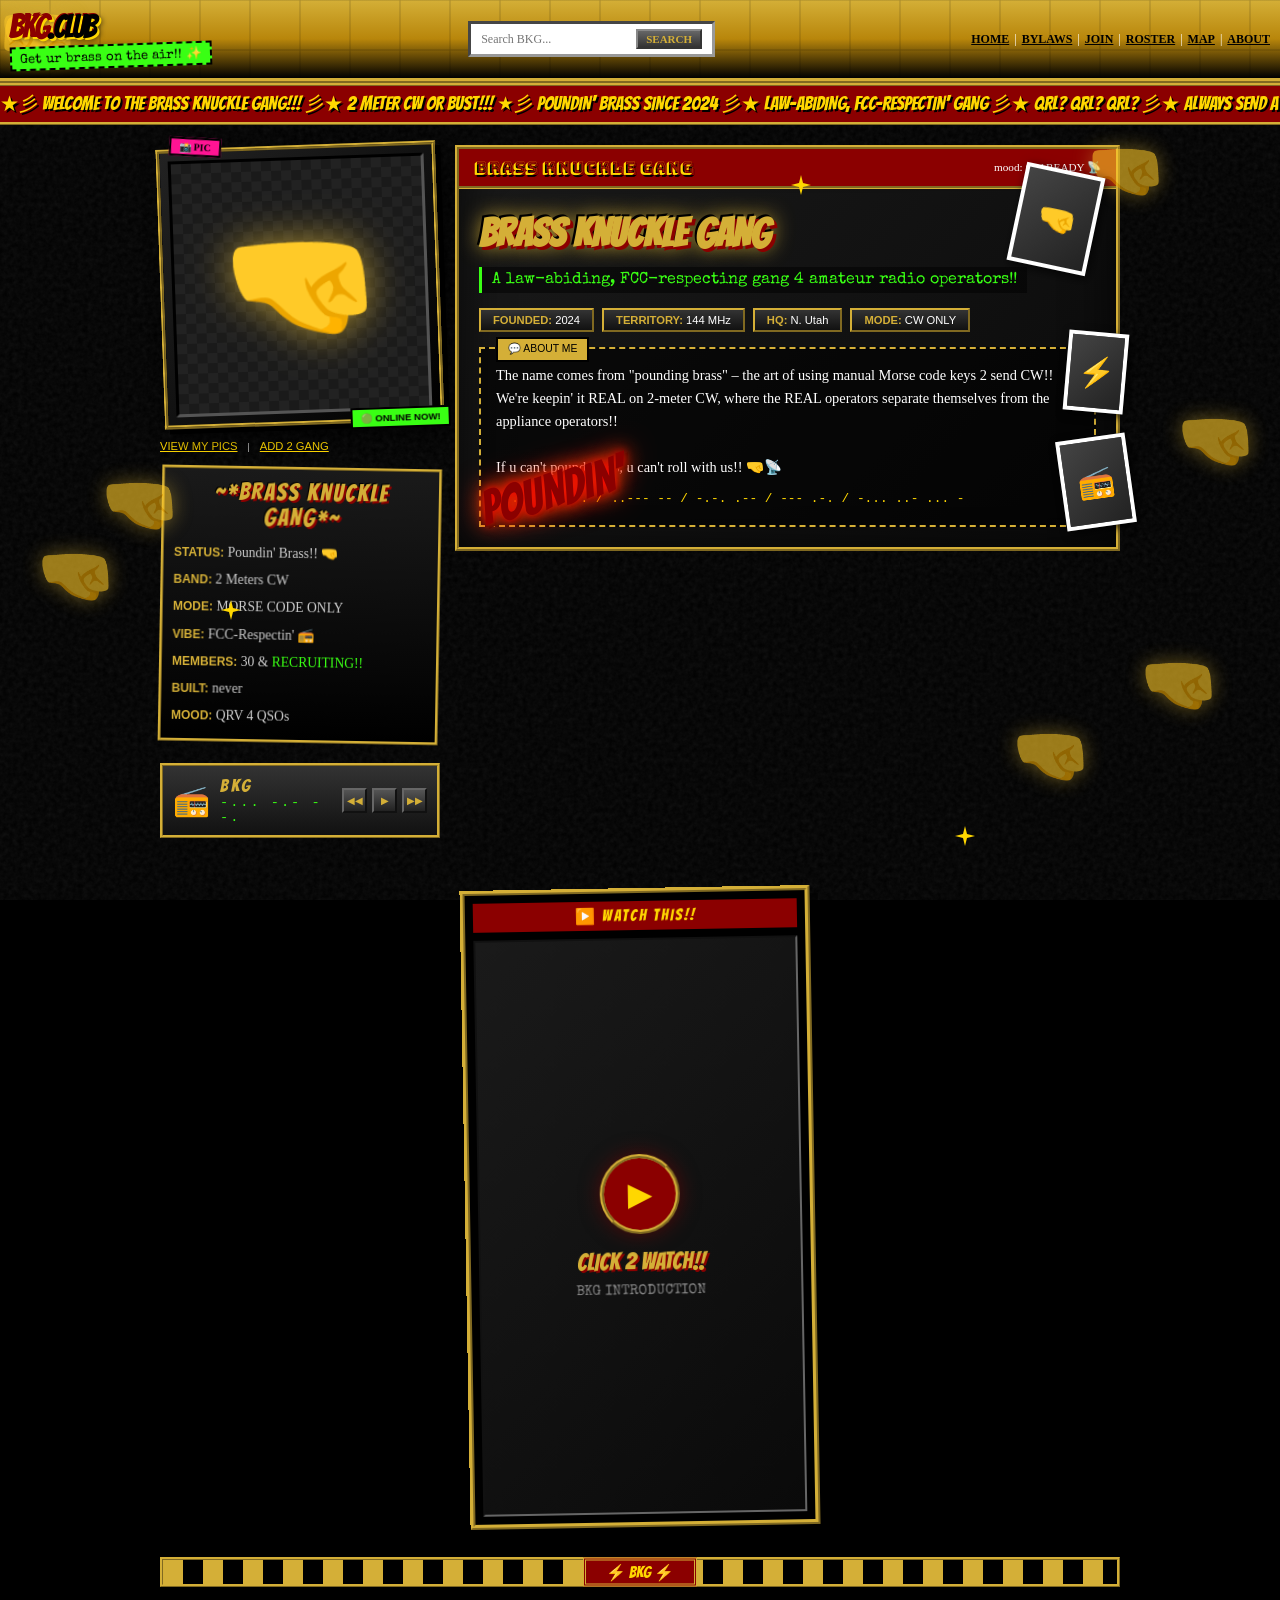
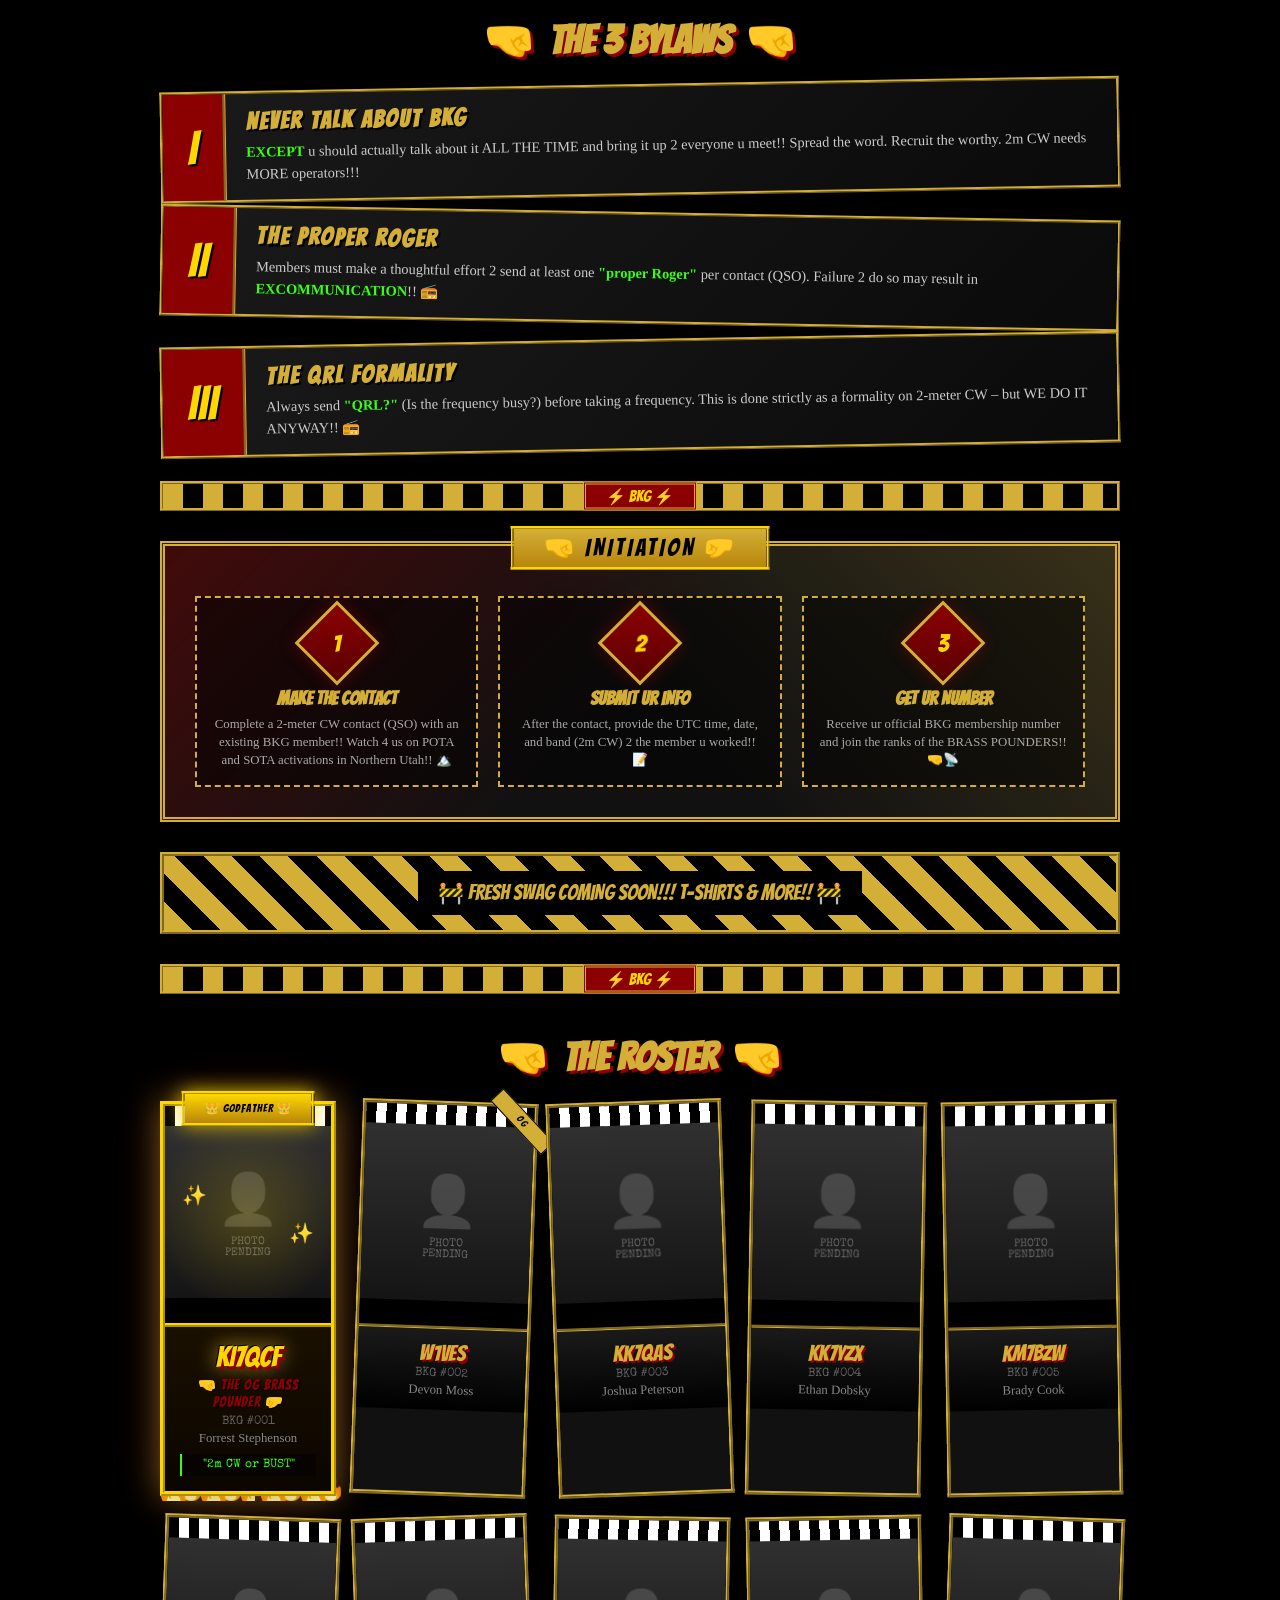
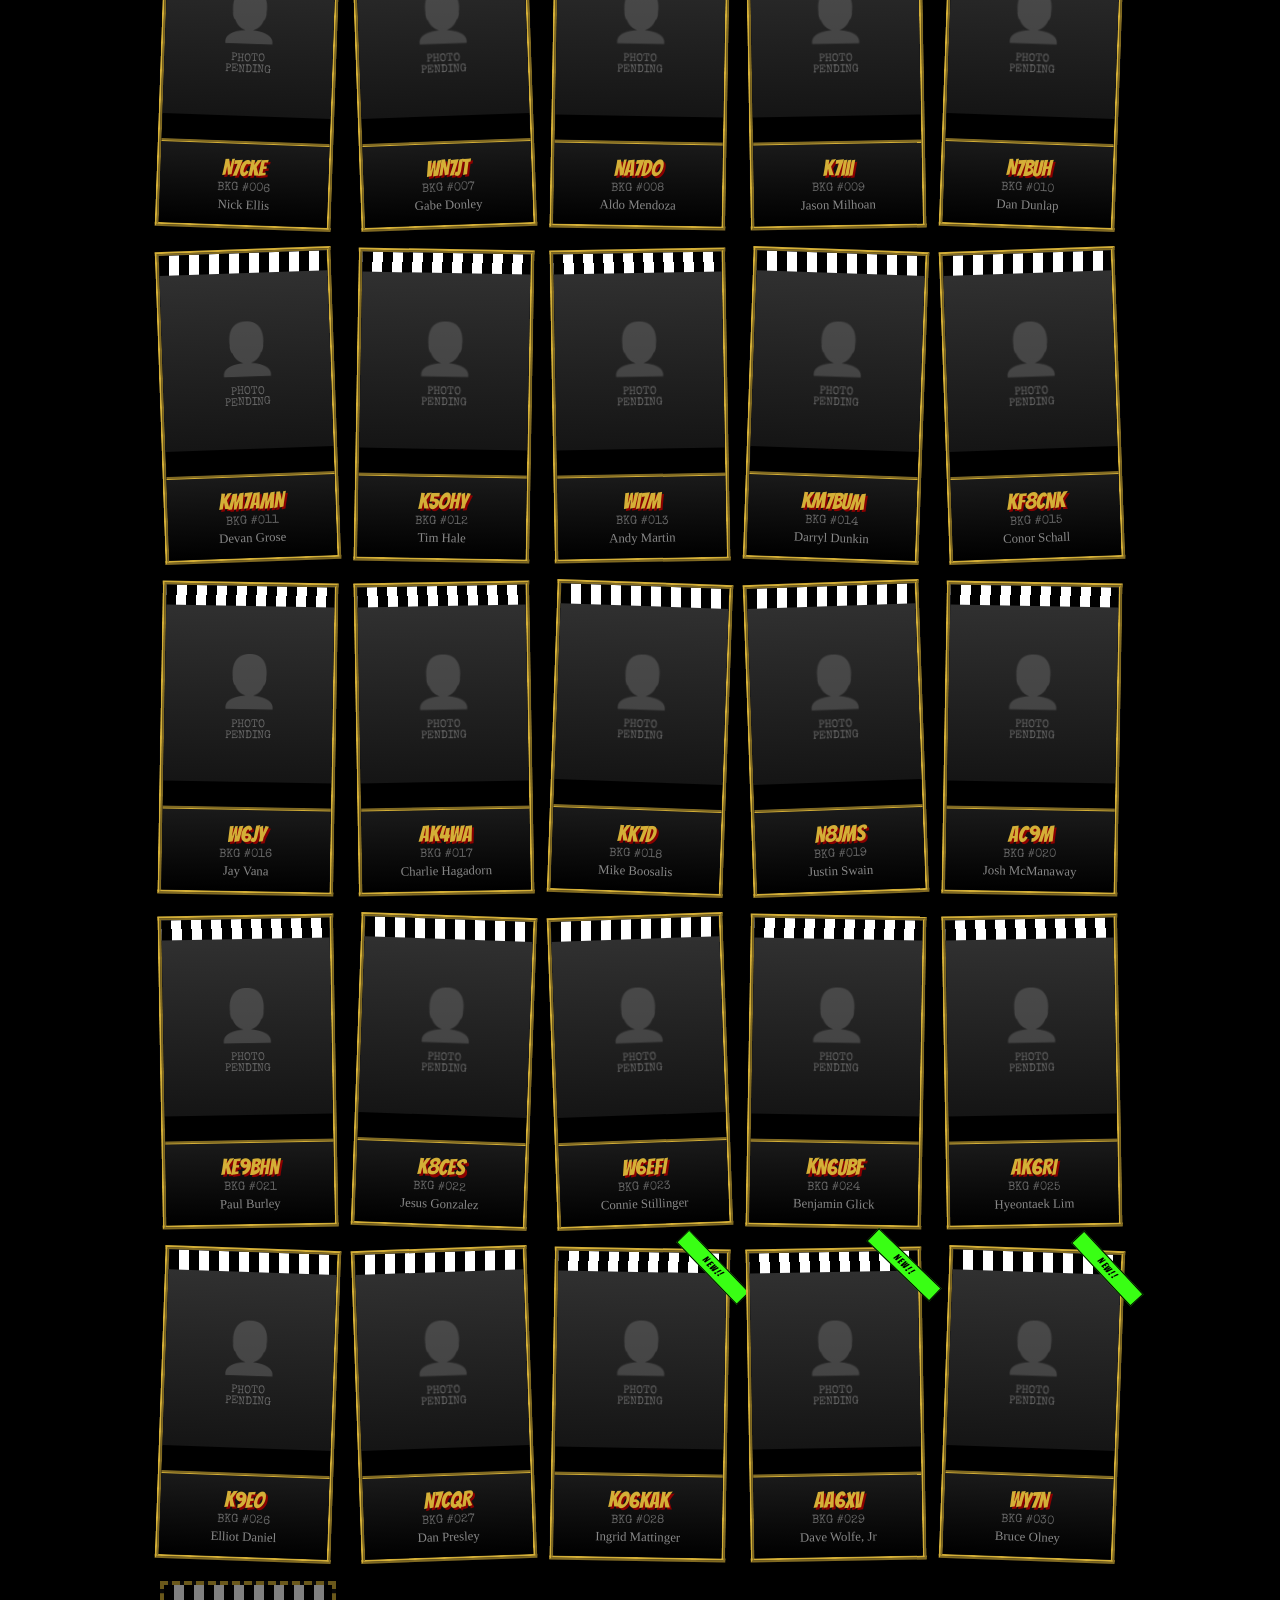
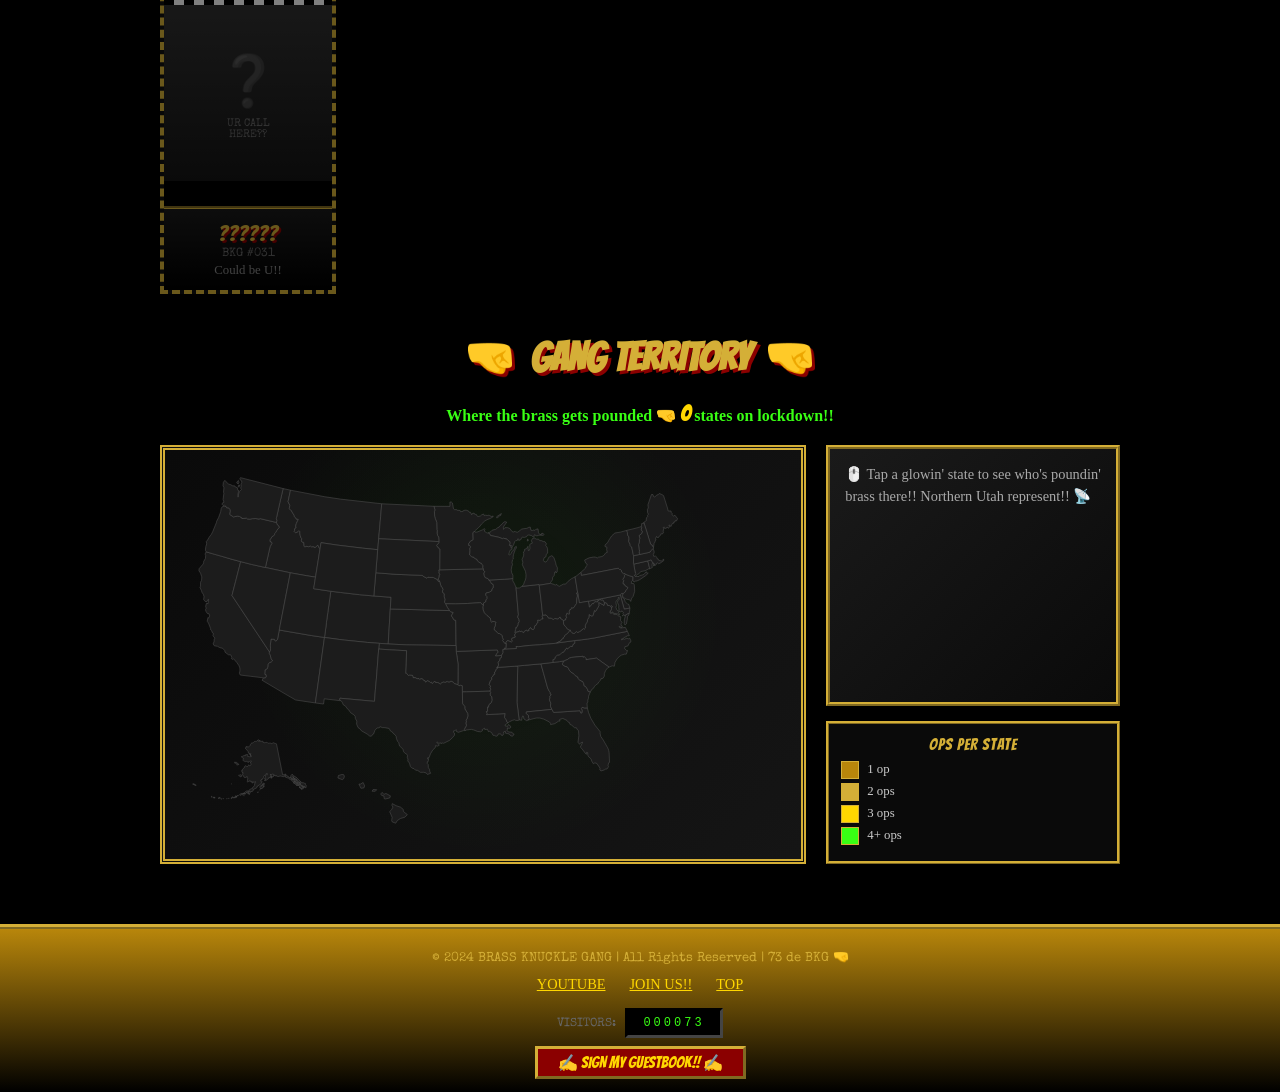
<file: index.html>
<!DOCTYPE html>
<html lang="en">
<head>
    <meta charset="UTF-8">
    <meta name="viewport" content="width=device-width, initial-scale=1.0">
    <title>~*~BrAsS kNuCkLe GaNg~*~ 2m CW oR BuSt!1!!</title>
    <link rel="icon" type="image/svg+xml" href="data:image/svg+xml,%3Csvg xmlns='http://www.w3.org/2000/svg' viewBox='0 0 32 32'%3E%3Cdefs%3E%3ClinearGradient id='brass' x1='0%25' y1='0%25' x2='0%25' y2='100%25'%3E%3Cstop offset='0%25' style='stop-color:%23FFD700'/%3E%3Cstop offset='50%25' style='stop-color:%23D4AF37'/%3E%3Cstop offset='100%25' style='stop-color:%23B8860B'/%3E%3C/linearGradient%3E%3C/defs%3E%3Ccircle cx='16' cy='16' r='15' fill='%231a0a00' stroke='%23D4AF37' stroke-width='2'/%3E%3Cellipse cx='9' cy='13' rx='4' ry='5' fill='none' stroke='url(%23brass)' stroke-width='2.5'/%3E%3Cellipse cx='23' cy='13' rx='4' ry='5' fill='none' stroke='url(%23brass)' stroke-width='2.5'/%3E%3Crect x='5' y='20' width='22' height='6' rx='2' fill='url(%23brass)'/%3E%3Crect x='5' y='16' width='22' height='5' fill='url(%23brass)'/%3E%3C/svg%3E">
    <link rel="preconnect" href="https://fonts.googleapis.com">
    <link rel="preconnect" href="https://fonts.gstatic.com" crossorigin>
    <link href="https://fonts.googleapis.com/css2?family=Bangers&family=Bungee+Shade&family=Rubik+Glitch&family=Special+Elite&display=swap" rel="stylesheet">
    <style>
        :root {
            --brass: #D4AF37;
            --brass-light: #FFD700;
            --brass-dark: #B8860B;
            --black: #000000;
            --blood-red: #8B0000;
            --hot-pink: #FF1493;
            --lime: #39FF14;
        }

        * {
            margin: 0;
            padding: 0;
            box-sizing: border-box;
            cursor: url('data:image/svg+xml,<svg xmlns="http://www.w3.org/2000/svg" width="32" height="32" viewBox="0 0 32 32"><text y="24" font-size="24">🤜</text></svg>') 16 16, auto;
        }

        body {
            background: #000;
            color: #fff;
            font-family: 'Comic Sans MS', 'Chalkboard SE', cursive;
            min-height: 100vh;
            overflow-x: hidden;
            position: relative;
        }

        /* Tiled background */
        .tiled-bg {
            position: fixed;
            top: 0;
            left: 0;
            width: 100%;
            height: 100%;
            z-index: -2;
            background: 
                url('data:image/svg+xml,<svg xmlns="http://www.w3.org/2000/svg" width="100" height="100" viewBox="0 0 100 100"><text x="50" y="60" text-anchor="middle" font-size="40" opacity="0.15" fill="%23D4AF37">🤜</text></svg>'),
                repeating-linear-gradient(
                    0deg,
                    %23000 0px,
                    %23000 2px,
                    %23111 2px,
                    %23111 4px
                );
            background-size: 100px 100px, 4px 4px;
        }

        /* Grunge overlay */
        .grunge-overlay {
            position: fixed;
            top: 0;
            left: 0;
            width: 100%;
            height: 100%;
            z-index: -1;
            background-image: url('data:image/svg+xml,<svg viewBox="0 0 200 200" xmlns="http://www.w3.org/2000/svg"><filter id="noise"><feTurbulence type="fractalNoise" baseFrequency="0.9" numOctaves="4" stitchTiles="stitch"/><feColorMatrix type="saturate" values="0"/></filter><rect width="100%" height="100%" filter="url(%23noise)" opacity="0.08"/></svg>');
            pointer-events: none;
        }

        /* Floating brass knuckles */
        .floating-knuckle {
            position: fixed;
            font-size: 60px;
            opacity: 0.6;
            animation: float 8s ease-in-out infinite;
            z-index: 1;
            filter: drop-shadow(0 0 10px rgba(212, 175, 55, 0.8));
            pointer-events: none;
        }

        .floating-knuckle:nth-child(1) { top: 10%; left: 5%; animation-delay: 0s; }
        .floating-knuckle:nth-child(2) { top: 30%; right: 8%; animation-delay: -2s; transform: scaleX(-1); }
        .floating-knuckle:nth-child(3) { top: 60%; left: 3%; animation-delay: -4s; }
        .floating-knuckle:nth-child(4) { bottom: 20%; right: 5%; animation-delay: -6s; transform: scaleX(-1); }
        .floating-knuckle:nth-child(5) { top: 45%; left: 92%; animation-delay: -1s; }
        .floating-knuckle:nth-child(6) { bottom: 40%; left: 8%; animation-delay: -3s; transform: scaleX(-1); }
        .floating-knuckle:nth-child(7) { top: 80%; right: 15%; animation-delay: -5s; }
        .floating-knuckle:nth-child(8) { top: 15%; left: 85%; animation-delay: -7s; transform: scaleX(-1); }

        @keyframes float {
            0%, 100% { transform: translateY(0) rotate(-5deg); }
            50% { transform: translateY(-20px) rotate(5deg); }
        }

        /* Sparkle effect */
        .sparkle {
            position: fixed;
            width: 20px;
            height: 20px;
            background: url('data:image/svg+xml,<svg xmlns="http://www.w3.org/2000/svg" viewBox="0 0 20 20"><polygon points="10,0 12,8 20,10 12,12 10,20 8,12 0,10 8,8" fill="%23FFD700"/></svg>');
            animation: sparkle 1.5s ease-in-out infinite;
            pointer-events: none;
            z-index: 100;
        }

        @keyframes sparkle {
            0%, 100% { opacity: 0; transform: scale(0.5) rotate(0deg); }
            50% { opacity: 1; transform: scale(1) rotate(180deg); }
        }

        /* Header - MySpace style */
        .header {
            background: linear-gradient(180deg, var(--brass) 0%, var(--brass-dark) 50%, #000 100%);
            padding: 10px;
            border-bottom: 5px ridge var(--brass);
            position: relative;
            overflow: hidden;
        }

        .header::before {
            content: '';
            position: absolute;
            top: 0;
            left: 0;
            right: 0;
            bottom: 0;
            background: url('data:image/svg+xml,<svg xmlns="http://www.w3.org/2000/svg" width="50" height="50"><rect width="50" height="50" fill="none" stroke="%23000" stroke-width="1" opacity="0.2"/></svg>');
            pointer-events: none;
        }

        .header-content {
            display: flex;
            justify-content: space-between;
            align-items: center;
            position: relative;
            z-index: 1;
        }

        .logo-area {
            display: flex;
            align-items: center;
            gap: 15px;
        }

        .logo-text {
            font-family: 'Bangers', cursive;
            font-size: 2rem;
            color: #000;
            text-shadow: 
                2px 2px 0 var(--brass-light),
                -1px -1px 0 var(--blood-red),
                3px 3px 5px rgba(0,0,0,0.5);
            letter-spacing: -2px;
        }

        .logo-text span {
            color: var(--blood-red);
            animation: colorPulse 0.5s infinite alternate;
        }

        @keyframes colorPulse {
            from { color: var(--blood-red); }
            to { color: #ff0000; }
        }

        .tagline {
            font-family: 'Special Elite', monospace;
            font-size: 0.8rem;
            color: #000;
            background: var(--lime);
            padding: 2px 8px;
            transform: rotate(-2deg);
            display: inline-block;
            border: 2px dashed #000;
        }

        .search-box {
            background: #fff;
            border: 3px inset #999;
            padding: 5px 10px;
            display: flex;
            gap: 5px;
        }

        .search-box input {
            border: none;
            font-family: 'Comic Sans MS', cursive;
            font-size: 12px;
            width: 150px;
        }

        .search-box button {
            background: linear-gradient(180deg, #666 0%, #333 100%);
            color: var(--brass);
            border: 2px outset #888;
            font-family: 'Comic Sans MS', cursive;
            font-size: 11px;
            font-weight: bold;
            cursor: pointer;
            padding: 2px 8px;
        }

        .nav-links {
            display: flex;
            gap: 5px;
            font-size: 0.75rem;
        }

        .nav-links a {
            color: #000;
            text-decoration: underline;
            font-weight: bold;
        }

        .nav-links a:hover {
            color: var(--blood-red);
        }

        /* Marquee banner */
        .marquee-container {
            background: var(--blood-red);
            border-top: 3px ridge var(--brass);
            border-bottom: 3px ridge var(--brass);
            overflow: hidden;
            padding: 5px 0;
        }

        .marquee-text {
            display: inline-block;
            white-space: nowrap;
            animation: marquee 15s linear infinite;
            font-family: 'Bangers', cursive;
            font-size: 1.2rem;
            color: var(--brass-light);
            text-shadow: 2px 2px 0 #000;
        }

        @keyframes marquee {
            0% { transform: translateX(100vw); }
            100% { transform: translateX(-100%); }
        }

        /* Main layout - chaotic MySpace style */
        .main-wrapper {
            max-width: 1000px;
            margin: 0 auto;
            padding: 20px;
            position: relative;
        }

        /* Profile section */
        .profile-grid {
            display: grid;
            grid-template-columns: 280px 1fr;
            gap: 15px;
            margin-bottom: 20px;
        }

        .left-column {
            position: relative;
        }

        /* Profile pic area with cutout effect */
        .profile-pic-container {
            background: linear-gradient(135deg, #222 0%, #000 100%);
            border: 4px ridge var(--brass);
            padding: 8px;
            position: relative;
            transform: rotate(-2deg);
            box-shadow: 5px 5px 0 #000, 8px 8px 20px rgba(0,0,0,0.8);
        }

        .profile-pic-container::before {
            content: '📸 PIC';
            position: absolute;
            top: -15px;
            left: 10px;
            background: var(--hot-pink);
            color: #000;
            font-family: 'Comic Sans MS', cursive;
            font-size: 10px;
            font-weight: bold;
            padding: 2px 8px;
            border: 2px solid #000;
            transform: rotate(5deg);
        }

        .profile-pic {
            width: 100%;
            aspect-ratio: 1;
            background: 
                repeating-conic-gradient(from 0deg, #1a1a1a 0deg 90deg, #222 90deg 180deg);
            background-size: 20px 20px;
            display: flex;
            align-items: center;
            justify-content: center;
            position: relative;
            border: 3px inset #555;
        }

        .brass-knuckle-img {
            font-size: 120px;
            filter: drop-shadow(0 0 20px rgba(212, 175, 55, 0.8));
            animation: pulse 2s ease-in-out infinite;
        }

        @keyframes pulse {
            0%, 100% { transform: scale(1); }
            50% { transform: scale(1.05); }
        }

        /* Profile info box */
        .profile-info-box {
            background: linear-gradient(180deg, #1a1a1a 0%, #000 100%);
            border: 3px ridge var(--brass);
            margin-top: 15px;
            padding: 10px;
            font-size: 0.85rem;
            transform: rotate(1deg);
        }

        .profile-name-header {
            font-family: 'Bangers', cursive;
            font-size: 1.5rem;
            color: var(--brass);
            text-shadow: 2px 2px 0 var(--blood-red), -1px -1px 0 #000;
            text-align: center;
            margin-bottom: 10px;
            letter-spacing: 2px;
        }

        .profile-stats {
            line-height: 2;
        }

        .profile-stats strong {
            color: var(--brass);
            font-family: 'Arial Black', sans-serif;
            font-size: 0.75rem;
        }

        .profile-stats span {
            color: #ccc;
            font-family: 'Comic Sans MS', cursive;
        }

        .blink {
            animation: blink 0.8s step-end infinite;
            color: var(--lime) !important;
        }

        @keyframes blink {
            50% { opacity: 0; }
        }

        /* Online now indicator */
        .online-indicator {
            position: absolute;
            bottom: -10px;
            right: -10px;
            background: var(--lime);
            color: #000;
            font-size: 0.6rem;
            font-weight: bold;
            padding: 3px 8px;
            border: 2px solid #000;
            font-family: 'Arial', sans-serif;
            animation: onlinePulse 1s infinite;
            z-index: 10;
        }

        @keyframes onlinePulse {
            0%, 100% { box-shadow: 0 0 5px var(--lime); }
            50% { box-shadow: 0 0 15px var(--lime), 0 0 25px var(--lime); }
        }

        /* View my pics / Add me links */
        .action-links {
            display: flex;
            gap: 10px;
            margin-top: 15px;
            font-size: 0.7rem;
        }

        .action-links a {
            color: var(--brass-light);
            text-decoration: underline;
            font-family: 'Arial', sans-serif;
        }

        /* Right column - main content */
        .right-column {
            position: relative;
        }

        .main-info-box {
            background: linear-gradient(135deg, #1a1a1a 0%, #0a0a0a 100%);
            border: 4px ridge var(--brass);
            position: relative;
            padding: 0;
            box-shadow: inset 0 0 50px rgba(0,0,0,0.8);
        }

        .info-header {
            background: var(--blood-red);
            padding: 8px 15px;
            display: flex;
            justify-content: space-between;
            align-items: center;
            border-bottom: 3px groove var(--brass);
        }

        .info-header-title {
            font-family: 'Bungee Shade', cursive;
            font-size: 1rem;
            color: var(--brass-light);
            text-shadow: 2px 2px 0 #000;
        }

        .mood-status {
            font-family: 'Comic Sans MS', cursive;
            font-size: 0.7rem;
            color: #fff;
        }

        .info-content {
            padding: 20px;
            position: relative;
        }

        /* Scattered cutout photos */
        .scattered-photo {
            position: absolute;
            border: 4px solid #fff;
            box-shadow: 3px 3px 10px rgba(0,0,0,0.8);
            background: #333;
            z-index: 10;
        }

        .scattered-photo.photo1 {
            width: 80px;
            height: 100px;
            top: -20px;
            right: 20px;
            transform: rotate(12deg);
        }

        .scattered-photo.photo2 {
            width: 70px;
            height: 90px;
            bottom: 20px;
            right: -15px;
            transform: rotate(-8deg);
        }

        .scattered-photo.photo3 {
            width: 60px;
            height: 80px;
            top: 40%;
            right: -10px;
            transform: rotate(5deg);
        }

        .photo-placeholder {
            width: 100%;
            height: 100%;
            display: flex;
            align-items: center;
            justify-content: center;
            background: linear-gradient(135deg, #444 0%, #222 100%);
            font-size: 30px;
        }

        .gang-title {
            font-family: 'Bangers', cursive;
            font-size: 2.5rem;
            color: var(--brass);
            text-shadow: 
                3px 3px 0 var(--blood-red),
                -2px -2px 0 #000,
                0 0 20px var(--brass);
            margin-bottom: 10px;
            animation: glow 1.5s ease-in-out infinite alternate;
            line-height: 1.2;
        }

        @keyframes glow {
            from { 
                text-shadow: 3px 3px 0 var(--blood-red), -2px -2px 0 #000, 0 0 10px var(--brass);
                filter: brightness(1);
            }
            to { 
                text-shadow: 3px 3px 0 var(--blood-red), -2px -2px 0 #000, 0 0 30px var(--brass), 0 0 50px var(--brass-dark);
                filter: brightness(1.2);
            }
        }

        .gang-subtitle {
            font-family: 'Special Elite', monospace;
            font-size: 1rem;
            color: var(--lime);
            margin-bottom: 15px;
            background: rgba(0,0,0,0.5);
            padding: 5px 10px;
            display: inline-block;
            border-left: 3px solid var(--lime);
        }

        .status-badges {
            display: flex;
            flex-wrap: wrap;
            gap: 8px;
            margin-bottom: 15px;
        }

        .badge {
            background: linear-gradient(180deg, #333 0%, #111 100%);
            border: 2px outset var(--brass);
            padding: 4px 12px;
            font-family: 'Arial Black', sans-serif;
            font-size: 0.7rem;
            color: #fff;
        }

        .badge strong {
            color: var(--brass);
        }

        .description-box {
            background: rgba(0,0,0,0.6);
            border: 2px dashed var(--brass);
            padding: 15px;
            font-family: 'Comic Sans MS', cursive;
            font-size: 0.9rem;
            line-height: 1.6;
            position: relative;
        }

        .description-box::before {
            content: '💬 ABOUT ME';
            position: absolute;
            top: -12px;
            left: 15px;
            background: var(--brass);
            color: #000;
            font-family: 'Arial Black', sans-serif;
            font-size: 0.65rem;
            padding: 2px 10px;
            border: 2px solid #000;
        }

        .morse-code {
            font-family: 'Courier New', monospace;
            color: var(--brass-light);
            font-size: 0.8rem;
            margin-top: 10px;
            word-break: break-all;
        }

        /* SMOKIN' style text */
        .smokin-text {
            font-family: 'Bangers', cursive;
            font-size: 3rem;
            color: var(--blood-red);
            text-shadow: 
                0 0 10px #ff0000,
                0 0 20px #ff6600,
                0 0 30px #ff0000,
                3px 3px 0 #000;
            position: absolute;
            bottom: 30px;
            left: 20px;
            transform: rotate(-15deg);
            animation: fireGlow 0.5s ease-in-out infinite alternate;
            z-index: 5;
        }

        @keyframes fireGlow {
            from { 
                text-shadow: 0 0 10px #ff0000, 0 0 20px #ff6600, 0 0 30px #ff0000, 3px 3px 0 #000;
            }
            to { 
                text-shadow: 0 0 20px #ff6600, 0 0 40px #ff0000, 0 0 60px #ff6600, 3px 3px 0 #000;
            }
        }

        /* Section dividers */
        .section-divider {
            height: 30px;
            background: repeating-linear-gradient(
                90deg,
                var(--brass) 0px,
                var(--brass) 20px,
                #000 20px,
                #000 40px
            );
            margin: 30px 0;
            border: 3px ridge var(--brass);
            position: relative;
        }

        .section-divider::after {
            content: '⚡ BKG ⚡';
            position: absolute;
            top: 50%;
            left: 50%;
            transform: translate(-50%, -50%);
            background: var(--blood-red);
            color: var(--brass-light);
            font-family: 'Bangers', cursive;
            font-size: 1rem;
            padding: 2px 20px;
            border: 3px double var(--brass);
        }

        /* Bylaws section */
        .bylaws-section {
            position: relative;
        }

        .section-title {
            font-family: 'Bangers', cursive;
            font-size: 2.5rem;
            color: var(--brass);
            text-shadow: 3px 3px 0 var(--blood-red), -2px -2px 0 #000;
            text-align: center;
            margin-bottom: 20px;
            position: relative;
        }

        .section-title::before,
        .section-title::after {
            content: '🤜';
            margin: 0 15px;
        }

        .bylaws-container {
            display: flex;
            flex-direction: column;
            gap: 15px;
        }

        .bylaw-card {
            background: linear-gradient(135deg, #1a1a1a 0%, #0a0a0a 100%);
            border: 3px ridge var(--brass);
            display: flex;
            position: relative;
            transform-origin: center;
            transition: transform 0.3s;
        }

        .bylaw-card:nth-child(odd) {
            transform: rotate(-1deg);
        }

        .bylaw-card:nth-child(even) {
            transform: rotate(1deg);
        }

        .bylaw-card:hover {
            transform: rotate(0deg) scale(1.02);
            box-shadow: 0 0 30px rgba(212, 175, 55, 0.5);
        }

        .bylaw-number {
            background: var(--blood-red);
            color: var(--brass-light);
            font-family: 'Bangers', cursive;
            font-size: 3rem;
            padding: 20px 25px;
            display: flex;
            align-items: center;
            justify-content: center;
            border-right: 3px groove var(--brass);
            text-shadow: 2px 2px 0 #000;
        }

        .bylaw-content {
            padding: 15px 20px;
            flex: 1;
        }

        .bylaw-title {
            font-family: 'Bangers', cursive;
            font-size: 1.5rem;
            color: var(--brass);
            text-shadow: 2px 2px 0 #000;
            margin-bottom: 8px;
            letter-spacing: 2px;
        }

        .bylaw-text {
            font-family: 'Comic Sans MS', cursive;
            font-size: 0.9rem;
            color: #ccc;
            line-height: 1.5;
        }

        .bylaw-text em {
            color: var(--lime);
            font-style: normal;
            font-weight: bold;
        }

        /* Join section */
        .join-section {
            background: 
                linear-gradient(135deg, rgba(139, 0, 0, 0.4) 0%, transparent 50%),
                linear-gradient(225deg, rgba(212, 175, 55, 0.2) 0%, transparent 50%),
                #111;
            border: 5px double var(--brass);
            padding: 30px;
            margin: 30px 0;
            position: relative;
        }

        .join-section::before {
            content: '🤜 INITIATION 🤛';
            position: absolute;
            top: -20px;
            left: 50%;
            transform: translateX(-50%);
            background: linear-gradient(180deg, var(--brass) 0%, var(--brass-dark) 100%);
            color: #000;
            font-family: 'Bangers', cursive;
            font-size: 1.5rem;
            padding: 5px 30px;
            border: 3px ridge var(--brass-light);
            letter-spacing: 3px;
            white-space: nowrap;
        }

        .join-steps {
            display: grid;
            grid-template-columns: repeat(3, 1fr);
            gap: 20px;
            margin-top: 20px;
        }

        .join-step {
            text-align: center;
            padding: 15px;
            background: rgba(0,0,0,0.5);
            border: 2px dashed var(--brass);
            position: relative;
        }

        .step-number {
            width: 60px;
            height: 60px;
            background: linear-gradient(135deg, var(--blood-red) 0%, #5a0000 100%);
            color: var(--brass-light);
            font-family: 'Bangers', cursive;
            font-size: 1.5rem;
            display: flex;
            align-items: center;
            justify-content: center;
            margin: 0 auto 15px;
            transform: rotate(45deg);
            border: 3px solid var(--brass);
            box-shadow: 0 0 15px rgba(139, 0, 0, 0.5);
        }

        .step-number span {
            transform: rotate(-45deg);
        }

        .step-title {
            font-family: 'Bangers', cursive;
            font-size: 1.2rem;
            color: var(--brass);
            margin-bottom: 8px;
        }

        .step-desc {
            font-family: 'Comic Sans MS', cursive;
            font-size: 0.8rem;
            color: #aaa;
            line-height: 1.4;
        }

        /* Roster section */
        .roster-section {
            margin: 40px 0;
        }

        .roster-grid {
            display: grid;
            grid-template-columns: repeat(auto-fill, minmax(160px, 1fr));
            gap: 20px;
        }

        .member-card {
            background: #111;
            border: 4px ridge var(--brass);
            text-align: center;
            position: relative;
            transition: all 0.3s;
            transform: rotate(var(--rotation, 0deg));
        }

        /* Rotation cycle — founder/ghost stay straight, others alternate */
        .member-card { --rotation: 0deg; }
        .member-card:nth-child(4n+2) { --rotation: 2deg; }
        .member-card:nth-child(4n+3) { --rotation: -2deg; }
        .member-card:nth-child(4n) { --rotation: 1deg; }
        .member-card:nth-child(4n+1) { --rotation: -1deg; }
        .member-card.founder-card { --rotation: 0deg; }
        .member-card.ghost { --rotation: 0deg; }

        .member-card:hover {
            transform: rotate(0deg) scale(1.1);
            z-index: 100;
            box-shadow: 0 0 40px rgba(212, 175, 55, 0.6);
        }

        .founder-badge {
            position: absolute;
            top: 5px;
            right: -35px;
            background: var(--blood-red);
            color: var(--brass-light);
            font-family: 'Bangers', cursive;
            font-size: 0.65rem;
            padding: 3px 35px;
            transform: rotate(45deg);
            letter-spacing: 1px;
            border: 1px solid var(--brass);
            z-index: 10;
        }

        .mugshot {
            width: 100%;
            aspect-ratio: 3/4;
            background: linear-gradient(180deg, #333 0%, #111 100%);
            display: flex;
            flex-direction: column;
            align-items: center;
            justify-content: center;
            position: relative;
            border-bottom: 3px groove var(--brass);
            overflow: hidden;
        }

        .mugshot::before {
            content: '';
            position: absolute;
            top: 0;
            left: 0;
            right: 0;
            height: 20px;
            background: repeating-linear-gradient(
                90deg,
                #000 0px,
                #000 10px,
                #fff 10px,
                #fff 20px
            );
            z-index: 2;
        }

        .mugshot::after {
            content: '';
            position: absolute;
            bottom: 0;
            left: 0;
            right: 0;
            height: 25px;
            background: #000;
            z-index: 2;
        }

        .mugshot-photo {
            position: absolute;
            inset: 0;
            width: 100%;
            height: 100%;
            object-fit: cover;
            object-position: center top;
            filter: grayscale(0.85) contrast(1.15) brightness(0.95);
            z-index: 1;
        }

        .mugshot-placeholder {
            color: #666;
            font-family: 'Special Elite', monospace;
            font-size: 0.7rem;
            text-transform: uppercase;
            text-align: center;
        }

        .mugshot-placeholder .icon {
            font-size: 50px;
            display: block;
            margin-bottom: 5px;
            filter: grayscale(1) opacity(0.5);
        }

        .member-info {
            padding: 12px;
            background: linear-gradient(180deg, #1a1a1a 0%, #000 100%);
        }

        .member-callsign {
            font-family: 'Bangers', cursive;
            font-size: 1.4rem;
            color: var(--brass);
            text-shadow: 2px 2px 0 var(--blood-red);
        }

        .member-number {
            font-family: 'Special Elite', monospace;
            font-size: 0.75rem;
            color: #666;
            margin-top: 3px;
        }

        .member-name {
            font-family: 'Comic Sans MS', cursive;
            font-size: 0.8rem;
            color: #888;
            margin-top: 3px;
        }

        /* Ghost member card */
        .member-card.ghost {
            opacity: 0.5;
            border-style: dashed;
        }

        .member-card.ghost:hover {
            opacity: 0.8;
        }

        /* Callsign links */
        .member-callsign {
            font-family: 'Bangers', cursive;
            font-size: 1.4rem;
            color: var(--brass);
            text-shadow: 2px 2px 0 var(--blood-red);
            text-decoration: none;
            display: block;
            transition: all 0.2s;
        }

        a.member-callsign:hover {
            color: var(--brass-light);
            text-shadow: 2px 2px 0 var(--blood-red), 0 0 10px var(--brass);
            transform: scale(1.05);
        }

        /* OG Badge for early members */
        .og-badge {
            position: absolute;
            top: 5px;
            right: -25px;
            background: var(--brass);
            color: #000;
            font-family: 'Bangers', cursive;
            font-size: 0.6rem;
            padding: 3px 30px;
            transform: rotate(45deg);
            letter-spacing: 1px;
            border: 1px solid #000;
            z-index: 10;
        }

        /* State OG Badge - earliest BKG member in each state */
        .state-og-badge {
            position: absolute;
            top: 5px;
            left: -30px;
            background: var(--blood-red);
            color: var(--brass);
            font-family: 'Bangers', cursive;
            font-size: 0.6rem;
            padding: 3px 30px;
            transform: rotate(-45deg);
            letter-spacing: 1px;
            border: 1px solid #000;
            z-index: 10;
            text-shadow: 1px 1px 0 #000;
        }

        /* NEW Badge for recent members */
        .new-badge {
            position: absolute;
            top: 5px;
            right: -30px;
            background: var(--lime);
            color: #000;
            font-family: 'Bangers', cursive;
            font-size: 0.6rem;
            padding: 3px 30px;
            transform: rotate(45deg);
            letter-spacing: 1px;
            border: 1px solid #000;
            z-index: 10;
            animation: newFlash 0.5s infinite alternate;
        }

        @keyframes newFlash {
            from { background: var(--lime); }
            to { background: #7fff00; box-shadow: 0 0 10px var(--lime); }
        }

        /* ====== FOUNDER CARD - MAXIMUM CHEESE ====== */
        .founder-card {
            grid-column: span 1;
            background: linear-gradient(135deg, #2a1a00 0%, #0a0500 100%) !important;
            border: 5px ridge var(--brass-light) !important;
            box-shadow: 
                0 0 30px rgba(212, 175, 55, 0.5),
                0 0 60px rgba(139, 0, 0, 0.3),
                inset 0 0 30px rgba(212, 175, 55, 0.1) !important;
            animation: founderPulse 2s ease-in-out infinite;
            position: relative;
            overflow: visible !important;
            transform: none !important;
        }

        @keyframes founderPulse {
            0%, 100% { 
                box-shadow: 
                    0 0 30px rgba(212, 175, 55, 0.5),
                    0 0 60px rgba(139, 0, 0, 0.3),
                    inset 0 0 30px rgba(212, 175, 55, 0.1);
            }
            50% { 
                box-shadow: 
                    0 0 50px rgba(212, 175, 55, 0.8),
                    0 0 80px rgba(139, 0, 0, 0.5),
                    0 0 100px rgba(255, 100, 0, 0.3),
                    inset 0 0 50px rgba(212, 175, 55, 0.2);
            }
        }

        .founder-card:hover {
            transform: scale(1.08) !important;
            z-index: 1000 !important;
        }

        .founder-card .founder-badge {
            position: absolute;
            top: -15px;
            left: 50%;
            transform: translateX(-50%);
            right: auto;
            background: linear-gradient(180deg, #ffd700 0%, #b8860b 100%);
            color: #000;
            font-family: 'Bangers', cursive;
            font-size: 0.7rem;
            padding: 8px 20px;
            border: 3px ridge var(--brass-light);
            letter-spacing: 1px;
            z-index: 20;
            white-space: nowrap;
            box-shadow: 0 0 20px rgba(255, 215, 0, 0.8);
            animation: crownGlow 1s ease-in-out infinite alternate;
        }

        @keyframes crownGlow {
            from { box-shadow: 0 0 20px rgba(255, 215, 0, 0.8); }
            to { box-shadow: 0 0 40px rgba(255, 215, 0, 1), 0 0 60px rgba(255, 100, 0, 0.5); }
        }

        .founder-mugshot {
            position: relative;
            border-bottom: 4px ridge var(--brass-light) !important;
        }

        .founder-glow {
            position: absolute;
            top: 0;
            left: 0;
            right: 0;
            bottom: 0;
            background: radial-gradient(circle at center, rgba(255, 215, 0, 0.2) 0%, transparent 70%);
            pointer-events: none;
            animation: glowPulse 2s ease-in-out infinite;
        }

        @keyframes glowPulse {
            0%, 100% { opacity: 0.5; }
            50% { opacity: 1; }
        }

        .founder-info {
            background: linear-gradient(180deg, #1a1000 0%, #0a0500 100%) !important;
            padding: 15px !important;
        }

        .founder-callsign {
            font-family: 'Bangers', cursive !important;
            font-size: 1.8rem !important;
            color: var(--brass-light) !important;
            text-shadow: 
                3px 3px 0 var(--blood-red),
                -1px -1px 0 #000,
                0 0 20px var(--brass) !important;
            animation: founderCallsignGlow 1s ease-in-out infinite alternate;
        }

        @keyframes founderCallsignGlow {
            from { text-shadow: 3px 3px 0 var(--blood-red), -1px -1px 0 #000, 0 0 10px var(--brass); }
            to { text-shadow: 3px 3px 0 var(--blood-red), -1px -1px 0 #000, 0 0 30px var(--brass), 0 0 50px var(--brass-light); }
        }

        .founder-title {
            font-family: 'Bangers', cursive;
            font-size: 0.9rem;
            color: var(--blood-red);
            text-shadow: 1px 1px 0 #000;
            margin: 5px 0;
            letter-spacing: 1px;
        }

        .founder-quote {
            font-family: 'Special Elite', monospace;
            font-size: 0.75rem;
            color: var(--lime);
            margin-top: 8px;
            padding: 5px;
            background: rgba(0,0,0,0.5);
            border-left: 2px solid var(--lime);
            animation: blink 1.5s step-end infinite;
        }

        /* Animated flames behind founder card */
        .founder-flames {
            position: absolute;
            bottom: -10px;
            left: -10px;
            right: -10px;
            height: 40px;
            background: 
                url('data:image/svg+xml,<svg xmlns="http://www.w3.org/2000/svg" viewBox="0 0 100 50"><text x="0" y="40" font-size="30">🔥</text><text x="20" y="35" font-size="25">🔥</text><text x="40" y="40" font-size="30">🔥</text><text x="60" y="35" font-size="25">🔥</text><text x="80" y="40" font-size="30">🔥</text></svg>');
            background-size: 100px 50px;
            animation: flames 0.3s infinite alternate;
            z-index: -1;
            filter: brightness(1.2);
        }

        @keyframes flames {
            from { transform: translateY(0) scaleY(1); }
            to { transform: translateY(-3px) scaleY(1.1); }
        }

        /* Sparks effect */
        .founder-sparks {
            position: absolute;
            top: 0;
            left: 0;
            right: 0;
            bottom: 0;
            pointer-events: none;
            overflow: hidden;
        }

        .founder-sparks::before,
        .founder-sparks::after {
            content: '✨';
            position: absolute;
            font-size: 20px;
            animation: sparkFloat 2s ease-in-out infinite;
        }

        .founder-sparks::before {
            top: 20%;
            left: 10%;
            animation-delay: 0s;
        }

        .founder-sparks::after {
            top: 30%;
            right: 10%;
            animation-delay: 1s;
        }

        @keyframes sparkFloat {
            0%, 100% { opacity: 0; transform: translateY(0) scale(0.5); }
            50% { opacity: 1; transform: translateY(-20px) scale(1); }
        }

        /* Construction banner */
        .construction-banner {
            background: repeating-linear-gradient(
                45deg,
                var(--brass) 0px,
                var(--brass) 20px,
                #000 20px,
                #000 40px
            );
            padding: 15px;
            margin: 30px 0;
            text-align: center;
            border: 4px ridge var(--brass);
        }

        .construction-inner {
            background: #000;
            padding: 10px 20px;
            display: inline-block;
        }

        .construction-text {
            font-family: 'Bangers', cursive;
            font-size: 1.3rem;
            color: var(--brass);
            animation: constructionFlash 0.5s infinite alternate;
        }

        @keyframes constructionFlash {
            from { color: var(--brass); }
            to { color: var(--lime); }
        }

        /* Video section */
        .video-section {
            margin: 30px 0;
            text-align: center;
        }

        .video-wrapper {
            max-width: 350px;
            margin: 0 auto;
            border: 5px ridge var(--brass);
            padding: 8px;
            background: #000;
            transform: rotate(-1deg);
            box-shadow: 8px 8px 0 rgba(0,0,0,0.5);
        }

        .video-wrapper::before {
            content: '▶️ WATCH THIS!!';
            display: block;
            background: var(--blood-red);
            color: var(--brass-light);
            font-family: 'Bangers', cursive;
            padding: 5px;
            margin-bottom: 8px;
            font-size: 1rem;
            letter-spacing: 2px;
        }

        .video-link {
            display: block;
            text-decoration: none;
        }

        .video-thumbnail {
            width: 100%;
            aspect-ratio: 9/16;
            background: 
                linear-gradient(135deg, #1a1a1a 0%, #0a0a0a 100%),
                repeating-linear-gradient(
                    0deg,
                    #111 0px,
                    #111 2px,
                    #1a1a1a 2px,
                    #1a1a1a 4px
                );
            display: flex;
            flex-direction: column;
            align-items: center;
            justify-content: center;
            border: 2px inset #666;
            cursor: pointer;
            transition: all 0.3s;
            position: relative;
        }

        .video-thumbnail:hover {
            background: linear-gradient(135deg, #2a1a00 0%, #1a0a00 100%);
            box-shadow: inset 0 0 30px rgba(212, 175, 55, 0.3);
        }

        .video-thumbnail:hover .play-button {
            transform: scale(1.2);
            box-shadow: 0 0 40px rgba(139, 0, 0, 0.8);
        }

        .play-button {
            width: 80px;
            height: 80px;
            background: var(--blood-red);
            border: 4px ridge var(--brass);
            border-radius: 50%;
            display: flex;
            align-items: center;
            justify-content: center;
            font-size: 2rem;
            color: var(--brass-light);
            margin-bottom: 15px;
            transition: all 0.3s;
            box-shadow: 0 0 20px rgba(139, 0, 0, 0.5);
        }

        .video-label {
            font-family: 'Bangers', cursive;
            font-size: 1.5rem;
            color: var(--brass);
            text-shadow: 2px 2px 0 var(--blood-red);
            animation: blink 1s step-end infinite;
        }

        .video-title {
            font-family: 'Special Elite', monospace;
            font-size: 0.9rem;
            color: #888;
            margin-top: 10px;
        }

        /* Music player fake */
        .music-player {
            background: linear-gradient(180deg, #333 0%, #111 100%);
            border: 3px ridge var(--brass);
            padding: 10px;
            margin: 20px 0;
            display: flex;
            align-items: center;
            gap: 10px;
        }

        .music-player-icon {
            font-size: 30px;
            animation: bounce 0.5s infinite alternate;
        }

        @keyframes bounce {
            from { transform: scale(1); }
            to { transform: scale(1.2); }
        }

        .music-player-text {
            flex: 1;
        }

        .music-player-title {
            font-family: 'Bangers', sans-serif;
            font-size: 1.1rem;
            color: var(--brass);
            letter-spacing: 3px;
        }

        .music-player-artist {
            font-family: 'Courier New', monospace;
            font-size: 0.85rem;
            color: var(--lime);
            letter-spacing: 2px;
        }

        .music-player-controls {
            display: flex;
            gap: 5px;
        }

        .music-player-controls button {
            background: linear-gradient(180deg, #555 0%, #222 100%);
            border: 2px outset #666;
            color: var(--brass);
            width: 25px;
            height: 25px;
            font-size: 10px;
            cursor: pointer;
        }

        /* Footer */
        .footer {
            background: linear-gradient(180deg, var(--brass-dark) 0%, #000 100%);
            border-top: 5px ridge var(--brass);
            padding: 20px;
            text-align: center;
        }

        .footer-text {
            font-family: 'Special Elite', monospace;
            color: var(--brass);
            font-size: 0.8rem;
            margin-bottom: 10px;
        }

        .footer-links {
            margin-bottom: 15px;
        }

        .footer-links a {
            color: var(--brass-light);
            font-family: 'Comic Sans MS', cursive;
            font-size: 0.9rem;
            margin: 0 10px;
            text-decoration: underline;
        }

        .visitor-counter {
            font-family: 'Special Elite', monospace;
            font-size: 0.75rem;
            color: #666;
        }

        .counter-display {
            background: #000;
            color: var(--lime);
            font-family: 'Courier New', monospace;
            padding: 5px 15px;
            border: 3px inset #444;
            display: inline-block;
            margin-left: 5px;
            letter-spacing: 3px;
        }

        .guestbook-link {
            margin-top: 15px;
        }

        .guestbook-link a {
            background: var(--blood-red);
            color: var(--brass-light);
            font-family: 'Bangers', cursive;
            padding: 5px 20px;
            border: 3px outset var(--brass);
            text-decoration: none;
            font-size: 1rem;
        }

        /* Responsive */
        @media (max-width: 768px) {
            .profile-grid {
                grid-template-columns: 1fr;
            }
            
            .join-steps {
                grid-template-columns: 1fr;
            }

            .gang-title {
                font-size: 1.8rem;
            }

            .header-content {
                flex-direction: column;
                gap: 10px;
            }

            .smokin-text {
                font-size: 2rem;
            }

            .scattered-photo {
                display: none;
            }
        }

        /* ===== Member / Territory Map ===== */
        .map-section {
            margin: 40px 0;
        }

        .map-subtitle {
            text-align: center;
            font-family: 'Comic Sans MS', cursive;
            color: var(--lime);
            font-weight: bold;
            margin-bottom: 20px;
        }

        .map-subtitle #mapStatesCount {
            color: var(--brass-light);
            font-family: 'Bangers', cursive;
            font-size: 1.4rem;
        }

        .map-wrapper {
            display: grid;
            grid-template-columns: minmax(0, 2.2fr) minmax(220px, 1fr);
            gap: 20px;
            align-items: stretch;
        }

        .map-container {
            background:
                radial-gradient(circle at 50% 40%, rgba(57, 255, 20, 0.06) 0%, transparent 60%),
                linear-gradient(135deg, #0a0a0a 0%, #151515 100%);
            border: 5px double var(--brass);
            padding: 15px;
            position: relative;
        }

        .us-map-svg {
            width: 100%;
            height: auto;
            display: block;
        }

        .us-state {
            fill: #1c1c1c;
            stroke: #555;
            stroke-width: 0.8;
            transition: fill 0.2s, filter 0.2s;
        }

        /* States with at least one BKG member glow by headcount tier */
        .us-state.has-members {
            stroke: var(--brass);
            stroke-width: 1.1;
            cursor: pointer;
        }

        .us-state.tier-1 { fill: var(--brass-dark); }
        .us-state.tier-2 { fill: var(--brass); }
        .us-state.tier-3 { fill: var(--brass-light); }
        .us-state.tier-4 {
            fill: var(--lime);
            filter: drop-shadow(0 0 6px rgba(57, 255, 20, 0.8));
        }

        .us-state.has-members:hover,
        .us-state.is-active {
            fill: var(--hot-pink);
            filter: drop-shadow(0 0 8px rgba(255, 20, 147, 0.9));
            stroke: var(--brass-light);
        }

        .map-sidebar {
            display: flex;
            flex-direction: column;
            gap: 15px;
        }

        .map-tooltip {
            flex: 1;
            background: linear-gradient(135deg, #1a1a1a 0%, #0a0a0a 100%);
            border: 4px ridge var(--brass);
            padding: 15px;
            min-height: 160px;
        }

        .map-info-default {
            color: #aaa;
            font-family: 'Comic Sans MS', cursive;
            font-size: 0.9rem;
            line-height: 1.5;
        }

        .map-info-state {
            font-family: 'Bangers', cursive;
            font-size: 1.8rem;
            color: var(--brass-light);
            text-shadow: 2px 2px 0 var(--blood-red), -1px -1px 0 #000;
            margin-bottom: 4px;
        }

        .map-info-count {
            color: var(--lime);
            font-weight: bold;
            font-size: 0.85rem;
            margin-bottom: 10px;
        }

        .map-member-list {
            list-style: none;
            display: flex;
            flex-direction: column;
            gap: 6px;
        }

        .map-member-list li a {
            display: flex;
            justify-content: space-between;
            gap: 8px;
            background: #000;
            border: 2px groove var(--brass);
            padding: 5px 8px;
            text-decoration: none;
            transition: all 0.2s;
        }

        .map-member-list li a:hover {
            background: var(--blood-red);
            box-shadow: 0 0 12px rgba(212, 175, 55, 0.6);
        }

        .map-member-call {
            font-family: 'Bangers', cursive;
            letter-spacing: 1px;
            color: var(--brass-light);
        }

        .map-member-name {
            color: #ccc;
            font-size: 0.8rem;
            align-self: center;
        }

        .map-legend {
            background: #0a0a0a;
            border: 3px ridge var(--brass);
            padding: 12px;
        }

        .map-legend-title {
            font-family: 'Bangers', cursive;
            color: var(--brass);
            letter-spacing: 1px;
            margin-bottom: 8px;
            text-align: center;
        }

        .map-legend-row {
            display: flex;
            align-items: center;
            gap: 8px;
            font-size: 0.8rem;
            color: #ccc;
            margin: 4px 0;
        }

        .map-swatch {
            width: 18px;
            height: 18px;
            border: 1px solid var(--brass);
            display: inline-block;
            flex-shrink: 0;
        }

        .map-swatch.tier-1 { background: var(--brass-dark); }
        .map-swatch.tier-2 { background: var(--brass); }
        .map-swatch.tier-3 { background: var(--brass-light); }
        .map-swatch.tier-4 { background: var(--lime); }

        @media (max-width: 768px) {
            .map-wrapper {
                grid-template-columns: 1fr;
            }
        }

    </style>
</head>
<body>
    <!-- Backgrounds -->
    <div class="tiled-bg"></div>
    <div class="grunge-overlay"></div>

    <!-- Floating brass knuckles -->
    <div class="floating-knuckle">🤜</div>
    <div class="floating-knuckle">🤛</div>
    <div class="floating-knuckle">🤜</div>
    <div class="floating-knuckle">🤛</div>
    <div class="floating-knuckle">🤜</div>
    <div class="floating-knuckle">🤛</div>
    <div class="floating-knuckle">🤜</div>
    <div class="floating-knuckle">🤛</div>

    <!-- Header -->
    <header class="header">
        <div class="header-content">
            <div class="logo-area">
                <div>
                    <div class="logo-text"><span>BKG</span>.club</div>
                    <div class="tagline">Get ur brass on the air!! ✨</div>
                </div>
            </div>
            <div class="search-box">
                <input type="text" placeholder="Search BKG...">
                <button>SEARCH</button>
            </div>
            <nav class="nav-links">
                <a href="#home">HOME</a> |
                <a href="#bylaws">BYLAWS</a> |
                <a href="#join">JOIN</a> |
                <a href="#roster">ROSTER</a> |
                <a href="#map">MAP</a> |
                <a href="#">ABOUT</a>
            </nav>
        </div>
    </header>

    <!-- Marquee -->
    <div class="marquee-container">
        <div class="marquee-text">
            ★彡 WELCOME TO THE BRASS KNUCKLE GANG!!! 彡★ 2 METER CW OR BUST!!! ★彡 POUNDIN' BRASS SINCE 2024 彡★ LAW-ABIDING, FCC-RESPECTIN' GANG 彡★ QRL? QRL? QRL? 彡★ ALWAYS SEND A PROPER ROGER!!! 彡★ NORTHERN UTAH REPRESENT!!! 彡★ 144 MHz IS OUR TERRITORY 彡★ WELCOME TO THE BRASS KNUCKLE GANG!!! 彡★
        </div>
    </div>

    <!-- Main Content -->
    <main class="main-wrapper">
        <!-- Profile Grid -->
        <div class="profile-grid" id="home">
            <!-- Left Column -->
            <div class="left-column">
                <div class="profile-pic-container">
                    <div class="profile-pic">
                        <div class="brass-knuckle-img">🤜</div>
                    </div>
                    <div class="online-indicator">🟢 ONLINE NOW!</div>
                </div>

                <div class="action-links">
                    <a href="#roster">VIEW MY PICS</a> |
                    <a href="#join">ADD 2 GANG</a>
                </div>

                <div class="profile-info-box">
                    <div class="profile-name-header">~*BRASS KNUCKLE GANG*~</div>
                    <div class="profile-stats">
                        <strong>STATUS:</strong> <span>Poundin' Brass!! 🤜</span><br>
                        <strong>BAND:</strong> <span>2 Meters CW</span><br>
                        <strong>MODE:</strong> <span>MORSE CODE ONLY</span><br>
                        <strong>VIBE:</strong> <span>FCC-Respectin' 📻</span><br>
                        <strong>MEMBERS:</strong> <span><!-- MEMBER_COUNT:START -->30<!-- MEMBER_COUNT:END --> & <span class="blink">RECRUITING!!</span></span><br>
                        <strong>BUILT:</strong> <span><!-- BUILD_TIME:START -->never<!-- BUILD_TIME:END --></span><br>
                        <strong>MOOD:</strong> <span>QRV 4 QSOs</span>
                    </div>
                </div>

                <!-- CW Player -->
                <div class="music-player">
                    <div class="music-player-icon">📻</div>
                    <div class="music-player-text">
                        <div class="music-player-title">BKG</div>
                        <div class="music-player-artist">-... -.- --.</div>
                    </div>
                    <div class="music-player-controls">
                        <button>◀◀</button>
                        <button id="playBtn">▶</button>
                        <button>▶▶</button>
                    </div>
                </div>
            </div>

            <!-- Right Column -->
            <div class="right-column">
                <div class="main-info-box">
                    <div class="info-header">
                        <div class="info-header-title">BRASS KNUCKLE GANG</div>
                        <div class="mood-status">mood: CW READY 📡</div>
                    </div>
                    
                    <div class="info-content">
                        <!-- Scattered photos -->
                        <div class="scattered-photo photo1">
                            <div class="photo-placeholder">🤜</div>
                        </div>
                        <div class="scattered-photo photo2">
                            <div class="photo-placeholder">📻</div>
                        </div>
                        <div class="scattered-photo photo3">
                            <div class="photo-placeholder">⚡</div>
                        </div>

                        <h1 class="gang-title">BRASS KNUCKLE GANG</h1>
                        <p class="gang-subtitle">A law-abiding, FCC-respecting gang 4 amateur radio operators!!</p>

                        <div class="status-badges">
                            <div class="badge"><strong>FOUNDED:</strong> 2024</div>
                            <div class="badge"><strong>TERRITORY:</strong> 144 MHz</div>
                            <div class="badge"><strong>HQ:</strong> N. Utah</div>
                            <div class="badge"><strong>MODE:</strong> CW ONLY</div>
                        </div>

                        <div class="description-box">
                            The name comes from "pounding brass" – the art of using manual Morse code keys 2 send CW!! 
                            We're keepin' it REAL on 2-meter CW, where the REAL operators separate themselves from the appliance operators!! 
                            <br><br>
                            If u can't pound brass, u can't roll with us!! 🤜📡
                            <div class="morse-code">
                                -... -.- --. / ..--- -- / -.-. .-- / --- .-. / -... ..- ... -
                            </div>
                        </div>

                        <div class="smokin-text">POUNDIN'</div>
                    </div>
                </div>
            </div>
        </div>

        <!-- Video Section -->
        <div class="video-section">
            <div class="video-wrapper">
                <a href="https://youtube.com/shorts/2ZWex-8fG6M" target="_blank" class="video-link">
                    <div class="video-thumbnail">
                        <div class="play-button">▶</div>
                        <div class="video-label">CLICK 2 WATCH!!</div>
                        <div class="video-title">BKG INTRODUCTION</div>
                    </div>
                </a>
            </div>
        </div>

        <!-- Section Divider -->
        <div class="section-divider"></div>

        <!-- Bylaws Section -->
        <section class="bylaws-section" id="bylaws">
            <h2 class="section-title">THE 3 BYLAWS</h2>
            
            <div class="bylaws-container">
                <div class="bylaw-card">
                    <div class="bylaw-number">I</div>
                    <div class="bylaw-content">
                        <h3 class="bylaw-title">NEVER TALK ABOUT BKG</h3>
                        <p class="bylaw-text">
                            <em>EXCEPT</em> u should actually talk about it ALL THE TIME and bring it up 2 everyone u meet!! 
                            Spread the word. Recruit the worthy. 2m CW needs MORE operators!!!
                        </p>
                    </div>
                </div>

                <div class="bylaw-card">
                    <div class="bylaw-number">II</div>
                    <div class="bylaw-content">
                        <h3 class="bylaw-title">THE PROPER ROGER</h3>
                        <p class="bylaw-text">
                            Members must make a thoughtful effort 2 send at least one <em>"proper Roger"</em> per contact (QSO). 
                            Failure 2 do so may result in <em>EXCOMMUNICATION</em>!! 📻
                        </p>
                    </div>
                </div>

                <div class="bylaw-card">
                    <div class="bylaw-number">III</div>
                    <div class="bylaw-content">
                        <h3 class="bylaw-title">THE QRL FORMALITY</h3>
                        <p class="bylaw-text">
                            Always send <em>"QRL?"</em> (Is the frequency busy?) before taking a frequency. 
                            This is done strictly as a formality on 2-meter CW – but WE DO IT ANYWAY!! 📻
                        </p>
                    </div>
                </div>
            </div>
        </section>

        <!-- Section Divider -->
        <div class="section-divider"></div>

        <!-- Join Section -->
        <section class="join-section" id="join">
            <div class="join-steps">
                <div class="join-step">
                    <div class="step-number"><span>1</span></div>
                    <h3 class="step-title">MAKE THE CONTACT</h3>
                    <p class="step-desc">Complete a 2-meter CW contact (QSO) with an existing BKG member!! Watch 4 us on POTA and SOTA activations in Northern Utah!! 🏔️</p>
                </div>

                <div class="join-step">
                    <div class="step-number"><span>2</span></div>
                    <h3 class="step-title">SUBMIT UR INFO</h3>
                    <p class="step-desc">After the contact, provide the UTC time, date, and band (2m CW) 2 the member u worked!! 📝</p>
                </div>

                <div class="join-step">
                    <div class="step-number"><span>3</span></div>
                    <h3 class="step-title">GET UR NUMBER</h3>
                    <p class="step-desc">Receive ur official BKG membership number and join the ranks of the BRASS POUNDERS!! 🤜📡</p>
                </div>
            </div>
        </section>

        <!-- Construction Banner -->
        <div class="construction-banner">
            <div class="construction-inner">
                <span class="construction-text">🚧 FRESH SWAG COMING SOON!!! T-SHIRTS & MORE!! 🚧</span>
            </div>
        </div>

        <!-- Section Divider -->
        <div class="section-divider"></div>

        <!-- Roster Section -->
        <section class="roster-section" id="roster">
            <h2 class="section-title">THE ROSTER</h2>

            <div class="roster-grid">
                <!-- ROSTER:START - auto-generated by scripts/build-roster.py from Google Sheet -->
                <!-- FOUNDER - KI7QCF - THE OG BRASS POUNDER -->
                <div class="member-card founder-card">
                    <div class="founder-badge">👑 GODFATHER 👑</div>
                    <div class="founder-flames"></div>
                    <div class="mugshot founder-mugshot">
                        <div class="mugshot-placeholder">
                            <span class="icon">👤</span>
                            PHOTO<br>PENDING
                        </div>
                        <div class="founder-glow"></div>
                    </div>
                    <div class="member-info founder-info">
                        <a href="https://www.qrz.com/db/KI7QCF" target="_blank" class="member-callsign founder-callsign">KI7QCF</a>
                        <div class="founder-title">🤜 THE OG BRASS POUNDER 🤛</div>
                        <div class="member-number">BKG #001</div>
                        <div class="member-name">Forrest Stephenson</div>
                        <div class="founder-quote">"2m CW or BUST"</div>
                    </div>
                    <div class="founder-sparks"></div>
                </div>

                <!-- W1VES -->
                <div class="member-card">
                    <div class="og-badge">OG</div>
                    <div class="mugshot">
                        <div class="mugshot-placeholder">
                            <span class="icon">👤</span>
                            PHOTO<br>PENDING
                        </div>
                    </div>
                    <div class="member-info">
                        <a href="https://www.qrz.com/db/W1VES" target="_blank" class="member-callsign">W1VES</a>
                        <div class="member-number">BKG #002</div>
                        <div class="member-name">Devon Moss</div>
                    </div>
                </div>

                <!-- KK7QAS -->
                <div class="member-card">
                    <div class="mugshot">
                        <div class="mugshot-placeholder">
                            <span class="icon">👤</span>
                            PHOTO<br>PENDING
                        </div>
                    </div>
                    <div class="member-info">
                        <a href="https://www.qrz.com/db/KK7QAS" target="_blank" class="member-callsign">KK7QAS</a>
                        <div class="member-number">BKG #003</div>
                        <div class="member-name">Joshua Peterson</div>
                    </div>
                </div>

                <!-- KK7YZX -->
                <div class="member-card">
                    <div class="mugshot">
                        <div class="mugshot-placeholder">
                            <span class="icon">👤</span>
                            PHOTO<br>PENDING
                        </div>
                    </div>
                    <div class="member-info">
                        <a href="https://www.qrz.com/db/KK7YZX" target="_blank" class="member-callsign">KK7YZX</a>
                        <div class="member-number">BKG #004</div>
                        <div class="member-name">Ethan Dobsky</div>
                    </div>
                </div>

                <!-- KM7BZW -->
                <div class="member-card">
                    <div class="mugshot">
                        <div class="mugshot-placeholder">
                            <span class="icon">👤</span>
                            PHOTO<br>PENDING
                        </div>
                    </div>
                    <div class="member-info">
                        <a href="https://www.qrz.com/db/KM7BZW" target="_blank" class="member-callsign">KM7BZW</a>
                        <div class="member-number">BKG #005</div>
                        <div class="member-name">Brady Cook</div>
                    </div>
                </div>

                <!-- N7CKE -->
                <div class="member-card">
                    <div class="mugshot">
                        <div class="mugshot-placeholder">
                            <span class="icon">👤</span>
                            PHOTO<br>PENDING
                        </div>
                    </div>
                    <div class="member-info">
                        <a href="https://www.qrz.com/db/N7CKE" target="_blank" class="member-callsign">N7CKE</a>
                        <div class="member-number">BKG #006</div>
                        <div class="member-name">Nick Ellis</div>
                    </div>
                </div>

                <!-- WN7JT -->
                <div class="member-card">
                    <div class="mugshot">
                        <div class="mugshot-placeholder">
                            <span class="icon">👤</span>
                            PHOTO<br>PENDING
                        </div>
                    </div>
                    <div class="member-info">
                        <a href="https://www.qrz.com/db/WN7JT" target="_blank" class="member-callsign">WN7JT</a>
                        <div class="member-number">BKG #007</div>
                        <div class="member-name">Gabe Donley</div>
                    </div>
                </div>

                <!-- NA7DO -->
                <div class="member-card">
                    <div class="mugshot">
                        <div class="mugshot-placeholder">
                            <span class="icon">👤</span>
                            PHOTO<br>PENDING
                        </div>
                    </div>
                    <div class="member-info">
                        <a href="https://www.qrz.com/db/NA7DO" target="_blank" class="member-callsign">NA7DO</a>
                        <div class="member-number">BKG #008</div>
                        <div class="member-name">Aldo Mendoza</div>
                    </div>
                </div>

                <!-- K7III -->
                <div class="member-card">
                    <div class="mugshot">
                        <div class="mugshot-placeholder">
                            <span class="icon">👤</span>
                            PHOTO<br>PENDING
                        </div>
                    </div>
                    <div class="member-info">
                        <a href="https://www.qrz.com/db/K7III" target="_blank" class="member-callsign">K7III</a>
                        <div class="member-number">BKG #009</div>
                        <div class="member-name">Jason Milhoan</div>
                    </div>
                </div>

                <!-- N7BUH -->
                <div class="member-card">
                    <div class="mugshot">
                        <div class="mugshot-placeholder">
                            <span class="icon">👤</span>
                            PHOTO<br>PENDING
                        </div>
                    </div>
                    <div class="member-info">
                        <a href="https://www.qrz.com/db/N7BUH" target="_blank" class="member-callsign">N7BUH</a>
                        <div class="member-number">BKG #010</div>
                        <div class="member-name">Dan Dunlap</div>
                    </div>
                </div>

                <!-- KM7AMN -->
                <div class="member-card">
                    <div class="mugshot">
                        <div class="mugshot-placeholder">
                            <span class="icon">👤</span>
                            PHOTO<br>PENDING
                        </div>
                    </div>
                    <div class="member-info">
                        <a href="https://www.qrz.com/db/KM7AMN" target="_blank" class="member-callsign">KM7AMN</a>
                        <div class="member-number">BKG #011</div>
                        <div class="member-name">Devan Grose</div>
                    </div>
                </div>

                <!-- K5OHY -->
                <div class="member-card">
                    <div class="mugshot">
                        <div class="mugshot-placeholder">
                            <span class="icon">👤</span>
                            PHOTO<br>PENDING
                        </div>
                    </div>
                    <div class="member-info">
                        <a href="https://www.qrz.com/db/K5OHY" target="_blank" class="member-callsign">K5OHY</a>
                        <div class="member-number">BKG #012</div>
                        <div class="member-name">Tim Hale</div>
                    </div>
                </div>

                <!-- WI7M -->
                <div class="member-card">
                    <div class="mugshot">
                        <div class="mugshot-placeholder">
                            <span class="icon">👤</span>
                            PHOTO<br>PENDING
                        </div>
                    </div>
                    <div class="member-info">
                        <a href="https://www.qrz.com/db/WI7M" target="_blank" class="member-callsign">WI7M</a>
                        <div class="member-number">BKG #013</div>
                        <div class="member-name">Andy Martin</div>
                    </div>
                </div>

                <!-- KM7BUM -->
                <div class="member-card">
                    <div class="mugshot">
                        <div class="mugshot-placeholder">
                            <span class="icon">👤</span>
                            PHOTO<br>PENDING
                        </div>
                    </div>
                    <div class="member-info">
                        <a href="https://www.qrz.com/db/KM7BUM" target="_blank" class="member-callsign">KM7BUM</a>
                        <div class="member-number">BKG #014</div>
                        <div class="member-name">Darryl Dunkin</div>
                    </div>
                </div>

                <!-- KF8CNK -->
                <div class="member-card">
                    <div class="mugshot">
                        <div class="mugshot-placeholder">
                            <span class="icon">👤</span>
                            PHOTO<br>PENDING
                        </div>
                    </div>
                    <div class="member-info">
                        <a href="https://www.qrz.com/db/KF8CNK" target="_blank" class="member-callsign">KF8CNK</a>
                        <div class="member-number">BKG #015</div>
                        <div class="member-name">Conor Schall</div>
                    </div>
                </div>

                <!-- W6JY -->
                <div class="member-card">
                    <div class="mugshot">
                        <div class="mugshot-placeholder">
                            <span class="icon">👤</span>
                            PHOTO<br>PENDING
                        </div>
                    </div>
                    <div class="member-info">
                        <a href="https://www.qrz.com/db/W6JY" target="_blank" class="member-callsign">W6JY</a>
                        <div class="member-number">BKG #016</div>
                        <div class="member-name">Jay Vana</div>
                    </div>
                </div>

                <!-- AK4WA -->
                <div class="member-card">
                    <div class="mugshot">
                        <div class="mugshot-placeholder">
                            <span class="icon">👤</span>
                            PHOTO<br>PENDING
                        </div>
                    </div>
                    <div class="member-info">
                        <a href="https://www.qrz.com/db/AK4WA" target="_blank" class="member-callsign">AK4WA</a>
                        <div class="member-number">BKG #017</div>
                        <div class="member-name">Charlie Hagadorn</div>
                    </div>
                </div>

                <!-- KK7D -->
                <div class="member-card">
                    <div class="mugshot">
                        <div class="mugshot-placeholder">
                            <span class="icon">👤</span>
                            PHOTO<br>PENDING
                        </div>
                    </div>
                    <div class="member-info">
                        <a href="https://www.qrz.com/db/KK7D" target="_blank" class="member-callsign">KK7D</a>
                        <div class="member-number">BKG #018</div>
                        <div class="member-name">Mike Boosalis</div>
                    </div>
                </div>

                <!-- N8JMS -->
                <div class="member-card">
                    <div class="mugshot">
                        <div class="mugshot-placeholder">
                            <span class="icon">👤</span>
                            PHOTO<br>PENDING
                        </div>
                    </div>
                    <div class="member-info">
                        <a href="https://www.qrz.com/db/N8JMS" target="_blank" class="member-callsign">N8JMS</a>
                        <div class="member-number">BKG #019</div>
                        <div class="member-name">Justin Swain</div>
                    </div>
                </div>

                <!-- AC9M -->
                <div class="member-card">
                    <div class="mugshot">
                        <div class="mugshot-placeholder">
                            <span class="icon">👤</span>
                            PHOTO<br>PENDING
                        </div>
                    </div>
                    <div class="member-info">
                        <a href="https://www.qrz.com/db/AC9M" target="_blank" class="member-callsign">AC9M</a>
                        <div class="member-number">BKG #020</div>
                        <div class="member-name">Josh McManaway</div>
                    </div>
                </div>

                <!-- KE9BHN -->
                <div class="member-card">
                    <div class="mugshot">
                        <div class="mugshot-placeholder">
                            <span class="icon">👤</span>
                            PHOTO<br>PENDING
                        </div>
                    </div>
                    <div class="member-info">
                        <a href="https://www.qrz.com/db/KE9BHN" target="_blank" class="member-callsign">KE9BHN</a>
                        <div class="member-number">BKG #021</div>
                        <div class="member-name">Paul Burley</div>
                    </div>
                </div>

                <!-- K8CES -->
                <div class="member-card">
                    <div class="mugshot">
                        <div class="mugshot-placeholder">
                            <span class="icon">👤</span>
                            PHOTO<br>PENDING
                        </div>
                    </div>
                    <div class="member-info">
                        <a href="https://www.qrz.com/db/K8CES" target="_blank" class="member-callsign">K8CES</a>
                        <div class="member-number">BKG #022</div>
                        <div class="member-name">Jesus Gonzalez</div>
                    </div>
                </div>

                <!-- W6EFI -->
                <div class="member-card">
                    <div class="mugshot">
                        <div class="mugshot-placeholder">
                            <span class="icon">👤</span>
                            PHOTO<br>PENDING
                        </div>
                    </div>
                    <div class="member-info">
                        <a href="https://www.qrz.com/db/W6EFI" target="_blank" class="member-callsign">W6EFI</a>
                        <div class="member-number">BKG #023</div>
                        <div class="member-name">Connie Stillinger</div>
                    </div>
                </div>

                <!-- KN6UBF -->
                <div class="member-card">
                    <div class="mugshot">
                        <div class="mugshot-placeholder">
                            <span class="icon">👤</span>
                            PHOTO<br>PENDING
                        </div>
                    </div>
                    <div class="member-info">
                        <a href="https://www.qrz.com/db/KN6UBF" target="_blank" class="member-callsign">KN6UBF</a>
                        <div class="member-number">BKG #024</div>
                        <div class="member-name">Benjamin Glick</div>
                    </div>
                </div>

                <!-- AK6RI -->
                <div class="member-card">
                    <div class="mugshot">
                        <div class="mugshot-placeholder">
                            <span class="icon">👤</span>
                            PHOTO<br>PENDING
                        </div>
                    </div>
                    <div class="member-info">
                        <a href="https://www.qrz.com/db/AK6RI" target="_blank" class="member-callsign">AK6RI</a>
                        <div class="member-number">BKG #025</div>
                        <div class="member-name">Hyeontaek Lim</div>
                    </div>
                </div>

                <!-- K9EO -->
                <div class="member-card">
                    <div class="mugshot">
                        <div class="mugshot-placeholder">
                            <span class="icon">👤</span>
                            PHOTO<br>PENDING
                        </div>
                    </div>
                    <div class="member-info">
                        <a href="https://www.qrz.com/db/K9EO" target="_blank" class="member-callsign">K9EO</a>
                        <div class="member-number">BKG #026</div>
                        <div class="member-name">Elliot Daniel</div>
                    </div>
                </div>

                <!-- N7CQR -->
                <div class="member-card">
                    <div class="mugshot">
                        <div class="mugshot-placeholder">
                            <span class="icon">👤</span>
                            PHOTO<br>PENDING
                        </div>
                    </div>
                    <div class="member-info">
                        <a href="https://www.qrz.com/db/N7CQR" target="_blank" class="member-callsign">N7CQR</a>
                        <div class="member-number">BKG #027</div>
                        <div class="member-name">Dan Presley</div>
                    </div>
                </div>

                <!-- KO6KAK -->
                <div class="member-card">
                    <div class="new-badge">NEW!!</div>
                    <div class="mugshot">
                        <div class="mugshot-placeholder">
                            <span class="icon">👤</span>
                            PHOTO<br>PENDING
                        </div>
                    </div>
                    <div class="member-info">
                        <a href="https://www.qrz.com/db/KO6KAK" target="_blank" class="member-callsign">KO6KAK</a>
                        <div class="member-number">BKG #028</div>
                        <div class="member-name">Ingrid Mattinger</div>
                    </div>
                </div>

                <!-- AA6XV -->
                <div class="member-card">
                    <div class="new-badge">NEW!!</div>
                    <div class="mugshot">
                        <div class="mugshot-placeholder">
                            <span class="icon">👤</span>
                            PHOTO<br>PENDING
                        </div>
                    </div>
                    <div class="member-info">
                        <a href="https://www.qrz.com/db/AA6XV" target="_blank" class="member-callsign">AA6XV</a>
                        <div class="member-number">BKG #029</div>
                        <div class="member-name">Dave Wolfe, Jr</div>
                    </div>
                </div>

                <!-- WY7N -->
                <div class="member-card">
                    <div class="new-badge">NEW!!</div>
                    <div class="mugshot">
                        <div class="mugshot-placeholder">
                            <span class="icon">👤</span>
                            PHOTO<br>PENDING
                        </div>
                    </div>
                    <div class="member-info">
                        <a href="https://www.qrz.com/db/WY7N" target="_blank" class="member-callsign">WY7N</a>
                        <div class="member-number">BKG #030</div>
                        <div class="member-name">Bruce Olney</div>
                    </div>
                </div>

                <!-- Placeholder for future members -->
                <div class="member-card ghost">
                    <div class="mugshot">
                        <div class="mugshot-placeholder">
                            <span class="icon">❓</span>
                            UR CALL<br>HERE??
                        </div>
                    </div>
                    <div class="member-info">
                        <div class="member-callsign">??????</div>
                        <div class="member-number">BKG #031</div>
                        <div class="member-name">Could be U!!</div>
                    </div>
                </div>
                <!-- ROSTER:END -->
            </div>
        </section>

        <!-- Member Map -->
        <section class="map-section" id="map">
            <h2 class="section-title">GANG TERRITORY</h2>
            <div class="map-subtitle">Where the brass gets pounded 🤜 <span id="mapStatesCount">0</span> states on lockdown!!</div>
            <div class="map-wrapper">
                <div class="map-container">
                    <svg class="us-map-svg" viewBox="0 0 960 600" xmlns="http://www.w3.org/2000/svg" role="img" aria-label="Map of US states with BKG members">
                      <path class="us-state" id="state-AK" data-abbr="AK" data-name="Alaska" d="M 195.7 510.4 L 195.5 509.5 L 196.2 509.8 L 196.5 510.7 L 195.7 510.8 L 195.7 510.4 Z M 194.4 509.1 L 195.2 509.5 L 195.2 510.5 L 194.9 510.2 L 194.4 509.1 Z M 189.5 505.0 L 190.1 504.7 L 190.5 504.8 L 190.6 505.5 L 190.1 505.9 L 189.4 505.6 L 189.5 505.0 Z M 187.9 506.0 L 189.1 505.8 L 189.8 506.7 L 191.4 507.3 L 192.0 507.9 L 192.2 508.4 L 192.6 508.4 L 192.8 509.1 L 193.6 509.7 L 193.9 510.3 L 194.1 510.0 L 194.5 510.4 L 195.2 512.4 L 195.1 512.9 L 194.3 513.1 L 193.7 512.2 L 193.5 512.4 L 192.6 511.8 L 192.5 512.1 L 192.0 512.0 L 192.3 512.8 L 192.7 512.4 L 193.1 512.6 L 193.3 513.7 L 192.7 513.7 L 191.4 512.7 L 190.9 512.1 L 190.8 511.4 L 190.1 511.7 L 189.9 511.1 L 190.4 510.9 L 190.8 510.3 L 190.3 509.5 L 189.6 509.5 L 189.1 508.2 L 188.7 507.6 L 188.4 508.2 L 188.0 507.5 L 188.3 507.0 L 187.7 506.3 L 187.9 506.0 Z M 188.7 510.2 L 189.4 510.4 L 189.6 509.8 L 190.1 509.9 L 189.9 510.8 L 189.2 510.7 L 188.7 510.2 Z M 186.1 503.3 L 185.5 502.9 L 185.9 502.5 L 187.5 502.5 L 188.2 502.2 L 188.9 503.0 L 190.1 503.5 L 190.2 504.1 L 189.8 504.6 L 189.1 504.6 L 188.8 505.1 L 188.1 505.1 L 187.5 505.6 L 187.0 504.4 L 186.8 503.6 L 186.3 503.7 L 186.1 503.3 Z M 186.2 505.8 L 185.7 505.5 L 185.0 504.8 L 184.8 504.2 L 185.0 503.8 L 185.5 504.0 L 185.4 503.4 L 186.8 504.0 L 187.1 504.9 L 186.8 505.1 L 186.9 506.2 L 187.2 506.4 L 187.3 507.6 L 186.7 507.5 L 186.9 508.3 L 186.5 508.0 L 185.9 506.6 L 186.2 505.8 Z M 185.0 507.3 L 185.1 507.9 L 184.6 507.7 L 182.9 505.7 L 182.0 505.2 L 182.1 504.6 L 181.5 503.4 L 180.4 502.5 L 180.9 501.3 L 181.3 501.6 L 182.1 501.8 L 182.7 501.7 L 183.0 502.5 L 184.3 505.0 L 185.0 507.3 Z M 181.8 497.3 L 182.9 497.5 L 183.4 497.2 L 183.5 497.7 L 184.7 498.8 L 184.1 498.8 L 184.1 499.3 L 184.9 499.8 L 185.5 501.1 L 185.0 501.6 L 184.9 502.1 L 184.3 503.3 L 184.0 503.4 L 183.5 502.4 L 183.6 501.8 L 183.2 500.9 L 182.6 500.0 L 182.4 499.4 L 181.8 498.1 L 181.3 497.6 L 180.9 496.6 L 181.8 497.3 Z M 180.0 502.9 L 180.4 502.7 L 181.1 503.6 L 181.1 504.3 L 180.5 504.6 L 180.3 503.5 L 180.0 502.9 Z M 177.6 498.6 L 178.4 498.4 L 178.8 497.8 L 179.8 498.2 L 179.6 499.0 L 179.8 499.3 L 180.0 498.4 L 181.0 498.4 L 181.6 498.8 L 181.7 499.9 L 181.9 499.9 L 182.6 501.2 L 182.0 501.6 L 180.3 500.9 L 180.7 502.0 L 180.4 502.5 L 179.8 502.5 L 179.3 501.9 L 178.6 501.5 L 177.9 500.7 L 177.2 500.4 L 177.0 499.5 L 177.3 499.1 L 177.3 498.4 L 177.6 498.6 Z M 146.7 493.6 L 145.7 495.0 L 145.7 495.6 L 144.8 496.0 L 144.9 495.2 L 145.8 494.2 L 146.3 493.2 L 146.7 493.6 Z M 145.2 491.7 L 145.2 492.8 L 144.9 494.0 L 144.3 493.7 L 144.7 492.3 L 145.2 491.7 Z M 139.8 440.3 L 140.0 440.6 L 141.0 440.7 L 141.5 440.5 L 142.2 440.4 L 142.9 440.5 L 143.4 440.4 L 143.9 440.7 L 144.7 441.1 L 145.8 441.1 L 146.0 440.8 L 146.7 440.5 L 147.0 440.1 L 147.7 439.9 L 147.8 440.2 L 148.2 439.9 L 149.2 440.2 L 149.9 440.7 L 150.6 440.9 L 150.8 441.2 L 151.3 441.1 L 151.9 441.5 L 152.1 441.8 L 152.4 441.5 L 152.8 441.6 L 162.5 490.6 L 163.8 490.8 L 163.9 490.3 L 165.3 490.7 L 165.8 489.7 L 167.4 489.3 L 167.4 490.8 L 167.9 491.2 L 168.9 491.4 L 169.3 492.1 L 172.6 494.2 L 173.5 495.8 L 173.9 495.2 L 174.8 494.1 L 175.5 493.9 L 175.6 493.2 L 175.3 492.3 L 175.8 492.1 L 175.7 491.3 L 176.4 490.9 L 177.4 489.8 L 178.9 490.7 L 179.0 491.4 L 179.6 492.1 L 180.3 492.1 L 181.5 492.9 L 181.5 493.2 L 182.1 493.7 L 183.4 494.0 L 186.1 496.4 L 186.6 497.1 L 187.4 497.7 L 188.8 499.2 L 190.1 500.4 L 190.0 501.1 L 191.0 501.0 L 191.1 502.0 L 191.9 502.1 L 192.4 503.1 L 193.1 502.8 L 194.8 503.4 L 195.7 503.2 L 196.4 503.6 L 196.8 503.6 L 197.1 504.0 L 198.1 503.8 L 198.6 504.3 L 198.6 505.6 L 199.0 506.5 L 200.0 507.9 L 199.8 508.4 L 199.7 510.0 L 199.0 511.4 L 198.5 511.0 L 198.2 511.3 L 197.6 510.4 L 197.5 509.9 L 197.0 509.5 L 197.5 508.7 L 197.2 508.6 L 196.8 509.5 L 196.3 509.2 L 195.9 509.6 L 194.4 508.9 L 194.3 507.5 L 193.7 508.2 L 193.9 508.8 L 193.2 508.6 L 192.8 508.0 L 193.0 507.2 L 192.7 506.6 L 192.3 507.4 L 191.4 506.4 L 191.1 506.8 L 190.6 505.9 L 190.9 505.1 L 191.4 504.9 L 191.0 504.2 L 191.0 503.1 L 190.5 503.3 L 189.4 502.8 L 188.4 502.0 L 186.7 501.7 L 186.1 499.7 L 185.6 499.6 L 185.4 498.7 L 184.9 498.6 L 183.8 497.7 L 183.4 497.2 L 182.2 497.3 L 180.4 496.2 L 178.8 492.8 L 178.8 493.7 L 179.1 494.4 L 180.1 495.7 L 180.0 495.9 L 180.7 497.0 L 180.8 497.8 L 180.3 497.7 L 179.6 497.0 L 179.0 497.0 L 178.3 497.5 L 178.0 496.2 L 177.3 495.4 L 176.9 495.8 L 175.0 495.2 L 174.9 495.5 L 175.9 495.6 L 176.8 496.3 L 177.1 496.2 L 177.4 496.9 L 178.0 497.6 L 177.2 498.3 L 176.6 498.1 L 176.7 498.8 L 175.9 498.5 L 175.5 498.2 L 175.1 498.3 L 173.6 497.6 L 172.5 496.9 L 172.3 496.4 L 171.6 495.7 L 170.0 495.4 L 169.2 495.0 L 167.7 494.6 L 166.7 494.2 L 166.6 493.4 L 166.9 493.6 L 167.1 493.1 L 166.5 492.1 L 166.8 491.4 L 166.5 491.2 L 166.1 492.5 L 164.9 493.5 L 163.3 493.5 L 161.8 493.1 L 161.6 492.6 L 161.0 492.9 L 160.3 492.6 L 158.7 492.5 L 157.8 492.7 L 155.9 493.3 L 155.2 493.6 L 154.2 493.0 L 153.1 492.8 L 152.6 492.4 L 152.4 491.6 L 151.7 491.7 L 151.5 492.5 L 150.0 491.7 L 149.8 491.3 L 148.5 492.3 L 147.9 493.2 L 147.5 492.4 L 147.7 491.9 L 148.2 492.0 L 149.4 491.2 L 149.2 490.8 L 148.6 491.1 L 148.3 490.5 L 147.7 490.5 L 147.0 489.0 L 146.8 489.4 L 146.0 489.7 L 145.7 489.5 L 145.5 490.0 L 144.5 490.0 L 144.5 490.5 L 143.9 490.7 L 143.5 490.5 L 143.7 489.5 L 143.4 489.6 L 143.0 490.7 L 143.7 491.0 L 143.8 491.7 L 144.3 492.5 L 144.1 493.4 L 143.6 493.2 L 143.5 493.6 L 144.0 493.8 L 144.4 494.9 L 143.7 495.2 L 143.3 495.0 L 142.7 495.4 L 142.3 495.1 L 141.5 495.2 L 141.5 494.8 L 141.1 495.1 L 141.0 495.7 L 140.6 495.2 L 140.2 495.9 L 140.4 496.3 L 139.8 496.7 L 139.2 496.8 L 139.1 497.4 L 138.5 497.9 L 138.1 497.8 L 137.6 498.4 L 137.3 498.4 L 136.5 499.6 L 135.7 499.7 L 135.4 499.3 L 134.9 500.0 L 133.9 499.5 L 134.1 498.6 L 134.8 498.3 L 135.2 498.3 L 135.3 498.0 L 136.1 497.2 L 136.1 496.6 L 135.1 497.5 L 134.2 497.0 L 134.1 496.7 L 134.5 495.3 L 135.2 494.3 L 135.3 493.5 L 135.5 493.4 L 135.5 492.5 L 135.1 491.6 L 136.0 491.2 L 137.6 489.8 L 138.1 490.3 L 138.6 490.4 L 139.4 489.8 L 138.5 489.1 L 138.1 488.6 L 137.4 488.7 L 136.9 488.4 L 136.8 488.7 L 136.0 489.1 L 135.7 489.8 L 134.9 490.1 L 134.1 490.9 L 134.0 491.5 L 133.4 491.8 L 133.2 492.4 L 132.8 492.8 L 132.6 493.9 L 131.7 494.7 L 132.2 495.2 L 131.8 496.0 L 131.0 496.2 L 130.9 497.3 L 130.1 497.7 L 129.9 497.2 L 129.5 498.0 L 129.0 498.1 L 129.1 498.7 L 128.0 499.0 L 127.8 500.6 L 129.0 500.7 L 130.0 501.2 L 130.3 501.7 L 129.9 502.5 L 129.2 503.1 L 128.6 503.1 L 128.6 503.6 L 128.2 503.8 L 128.4 504.3 L 127.9 505.2 L 127.0 506.0 L 126.5 506.0 L 126.0 506.3 L 125.6 506.3 L 125.2 506.6 L 125.3 507.0 L 124.6 507.2 L 124.4 507.9 L 124.0 507.5 L 123.4 508.7 L 122.5 508.6 L 122.5 509.3 L 122.0 509.1 L 121.6 509.4 L 121.6 510.3 L 120.9 511.7 L 120.0 511.8 L 119.1 512.4 L 119.0 512.8 L 118.5 512.2 L 117.6 513.5 L 117.3 513.1 L 116.8 513.2 L 116.7 514.0 L 116.2 514.3 L 115.6 514.1 L 115.1 514.8 L 115.9 515.1 L 114.9 516.8 L 112.2 517.1 L 111.4 518.6 L 111.2 518.2 L 111.4 517.3 L 110.9 517.1 L 110.2 517.4 L 110.1 517.8 L 109.1 518.3 L 108.6 518.9 L 108.5 518.4 L 108.2 519.0 L 107.6 518.6 L 106.4 519.3 L 105.6 519.2 L 105.8 518.5 L 105.5 517.8 L 105.1 518.3 L 105.0 518.9 L 103.7 520.6 L 103.4 520.1 L 103.2 520.7 L 102.4 520.5 L 102.5 519.5 L 102.0 519.2 L 101.8 519.5 L 102.2 520.0 L 101.9 520.7 L 101.2 521.0 L 100.8 520.2 L 100.3 520.0 L 100.1 520.3 L 100.6 520.9 L 99.5 521.5 L 100.2 521.8 L 100.1 522.1 L 99.6 521.8 L 98.7 522.4 L 97.2 522.1 L 96.4 522.5 L 96.2 522.8 L 95.3 523.1 L 94.7 522.8 L 94.6 521.8 L 95.3 521.6 L 96.0 520.5 L 96.6 520.6 L 98.1 520.0 L 99.2 520.1 L 99.5 520.9 L 99.9 520.4 L 99.9 519.8 L 100.6 519.6 L 101.3 519.7 L 102.4 518.4 L 103.5 517.3 L 105.0 516.3 L 106.6 516.0 L 107.2 516.3 L 107.8 516.0 L 108.0 516.5 L 107.6 517.0 L 107.9 517.5 L 108.1 516.8 L 108.8 516.9 L 109.0 517.3 L 109.5 517.5 L 109.5 517.0 L 108.8 516.5 L 108.8 516.2 L 109.4 514.8 L 110.2 514.1 L 111.2 513.4 L 112.7 512.9 L 113.9 512.0 L 114.4 512.4 L 114.8 512.3 L 114.7 511.7 L 114.8 511.1 L 115.7 509.9 L 116.9 509.2 L 117.8 508.2 L 117.8 507.6 L 118.7 503.4 L 119.8 502.4 L 119.8 501.5 L 117.1 502.6 L 116.3 502.4 L 116.2 501.9 L 115.7 501.6 L 115.6 501.0 L 115.2 501.3 L 114.9 502.1 L 115.2 503.3 L 114.7 503.8 L 114.2 503.6 L 113.4 501.7 L 112.9 500.7 L 112.6 500.7 L 112.3 501.3 L 112.0 501.4 L 111.7 500.8 L 111.2 500.7 L 111.1 499.8 L 109.5 500.7 L 108.1 501.3 L 107.9 501.6 L 106.8 502.1 L 106.4 501.5 L 106.9 500.9 L 106.9 499.4 L 106.8 497.8 L 107.5 497.2 L 107.1 495.7 L 106.7 494.9 L 106.5 493.8 L 106.0 493.2 L 105.7 494.2 L 105.0 494.3 L 103.9 494.8 L 102.5 494.8 L 101.8 494.7 L 101.2 494.3 L 101.3 493.4 L 100.8 493.1 L 100.2 491.8 L 99.5 491.4 L 99.0 490.0 L 99.6 489.5 L 99.9 488.5 L 99.4 488.6 L 99.5 488.0 L 99.8 487.4 L 99.4 486.9 L 99.2 487.4 L 98.6 487.1 L 98.7 486.1 L 98.2 485.9 L 98.1 485.3 L 98.2 484.5 L 97.7 484.8 L 97.7 484.1 L 98.4 484.0 L 98.0 483.1 L 98.9 483.2 L 99.1 482.2 L 99.4 481.6 L 101.3 479.7 L 101.7 479.1 L 101.9 479.3 L 101.9 478.4 L 102.8 476.9 L 103.4 476.4 L 104.3 476.3 L 105.0 476.6 L 105.9 477.7 L 106.5 477.7 L 107.6 476.9 L 108.7 475.7 L 109.2 475.6 L 109.2 475.9 L 110.3 476.1 L 111.4 475.9 L 112.4 474.5 L 112.4 474.2 L 112.1 472.8 L 112.2 472.0 L 111.6 471.1 L 111.4 470.3 L 112.1 470.6 L 112.8 470.1 L 112.9 469.5 L 112.2 468.3 L 111.5 469.1 L 110.9 468.9 L 110.3 469.3 L 109.7 469.3 L 109.5 469.6 L 108.8 470.0 L 108.4 470.8 L 108.0 471.0 L 108.0 470.1 L 107.6 469.8 L 107.2 470.5 L 107.1 470.1 L 106.4 469.5 L 104.8 469.3 L 103.5 469.7 L 103.1 469.7 L 102.2 469.2 L 100.5 468.5 L 100.1 468.1 L 100.0 467.5 L 100.3 466.8 L 99.8 466.1 L 100.0 465.5 L 100.5 465.2 L 100.5 464.3 L 99.9 464.2 L 99.5 463.9 L 98.5 463.5 L 98.1 463.0 L 97.4 462.4 L 97.4 461.8 L 98.8 461.4 L 100.6 460.5 L 101.8 459.9 L 102.3 460.5 L 102.9 460.7 L 103.2 460.1 L 102.8 460.0 L 102.9 459.5 L 104.5 458.9 L 106.2 458.6 L 107.1 458.7 L 107.6 458.9 L 107.2 459.8 L 107.2 460.4 L 106.9 460.8 L 107.2 461.5 L 107.8 461.5 L 108.5 461.7 L 109.4 461.7 L 109.6 462.0 L 110.1 462.1 L 110.7 461.9 L 111.3 462.3 L 112.1 461.2 L 112.5 461.2 L 112.8 461.5 L 113.0 460.8 L 112.2 460.4 L 111.3 460.6 L 111.5 459.7 L 111.0 458.7 L 110.4 458.3 L 110.3 457.4 L 110.8 457.3 L 111.4 458.2 L 111.2 458.9 L 111.5 459.5 L 112.1 460.1 L 112.4 459.5 L 111.6 458.6 L 112.2 457.1 L 111.9 456.8 L 111.1 457.0 L 110.2 456.9 L 110.2 456.6 L 109.7 456.8 L 108.0 455.9 L 108.1 455.2 L 107.8 453.7 L 107.5 453.1 L 106.9 452.5 L 105.8 451.0 L 105.3 450.4 L 104.7 450.2 L 104.0 449.2 L 103.2 448.5 L 103.2 448.4 L 103.9 448.2 L 104.3 447.5 L 104.6 445.9 L 106.3 446.3 L 108.5 446.3 L 109.0 446.1 L 110.0 445.4 L 111.0 444.3 L 111.3 443.1 L 111.8 442.1 L 112.6 441.3 L 113.0 440.6 L 114.0 439.7 L 114.1 440.0 L 114.7 440.2 L 115.8 439.7 L 116.5 439.2 L 118.2 437.6 L 118.8 437.5 L 118.8 437.8 L 119.4 437.6 L 120.0 437.7 L 121.1 437.6 L 122.3 436.9 L 123.4 435.3 L 123.8 435.0 L 123.9 435.3 L 125.5 436.0 L 125.7 436.5 L 125.1 437.0 L 124.8 437.1 L 124.8 437.9 L 125.7 437.6 L 125.7 437.2 L 126.1 436.8 L 126.2 437.0 L 126.5 436.1 L 127.3 437.0 L 127.2 437.6 L 127.7 437.8 L 128.0 438.2 L 128.5 437.6 L 129.3 437.5 L 129.7 437.3 L 130.9 437.5 L 131.5 437.7 L 131.2 439.0 L 132.3 439.2 L 132.4 439.6 L 133.5 440.1 L 133.5 439.8 L 134.3 439.4 L 135.0 439.4 L 135.0 439.7 L 135.5 439.7 L 135.9 439.3 L 136.6 439.2 L 137.1 439.3 L 137.9 439.7 L 138.2 439.6 L 138.7 440.1 L 139.0 439.9 L 139.4 440.0 L 139.8 440.3 Z M 131.4 506.2 L 131.3 506.4 L 130.4 506.1 L 131.0 504.7 L 131.7 504.6 L 132.1 503.3 L 132.6 504.4 L 133.0 504.0 L 133.7 504.6 L 133.8 505.5 L 132.6 505.6 L 132.2 506.0 L 131.4 506.2 Z M 128.5 508.8 L 129.3 508.1 L 128.6 508.0 L 128.5 507.4 L 129.1 507.0 L 129.6 507.3 L 129.6 507.9 L 129.9 507.5 L 129.9 506.5 L 130.4 507.0 L 130.5 506.4 L 131.0 506.7 L 131.5 506.7 L 132.0 506.4 L 132.7 506.9 L 132.7 508.5 L 133.6 508.3 L 133.1 509.4 L 132.0 509.0 L 132.4 509.7 L 132.1 510.2 L 131.5 510.0 L 131.5 511.0 L 130.6 511.3 L 130.4 511.8 L 129.8 511.4 L 129.2 512.5 L 128.8 512.6 L 128.3 513.1 L 128.1 511.9 L 127.5 512.5 L 127.4 512.2 L 126.8 511.8 L 126.8 510.7 L 126.2 510.2 L 126.6 509.0 L 127.7 508.2 L 128.4 508.3 L 128.5 508.8 Z M 126.8 513.9 L 126.2 514.9 L 126.0 514.8 L 126.8 513.9 Z M 123.5 517.5 L 123.9 517.5 L 123.7 518.6 L 123.0 518.5 L 122.8 518.1 L 123.5 517.5 Z M 110.4 520.2 L 110.1 521.3 L 109.1 522.1 L 109.7 520.7 L 110.0 520.9 L 110.4 520.2 Z M 108.5 519.6 L 109.1 519.6 L 109.0 520.2 L 108.4 520.8 L 108.0 520.3 L 107.6 520.7 L 107.5 519.7 L 107.7 519.4 L 108.5 519.6 Z M 103.0 521.0 L 103.1 521.5 L 102.7 521.7 L 102.5 521.2 L 103.0 521.0 Z M 108.4 474.8 L 108.0 475.3 L 108.0 474.8 L 108.4 474.8 Z M 101.0 523.4 L 101.7 523.7 L 101.5 524.1 L 101.0 524.0 L 101.0 523.4 Z M 92.4 523.1 L 92.5 523.7 L 92.0 523.9 L 91.9 523.3 L 92.4 523.1 Z M 91.7 523.7 L 90.6 524.1 L 90.5 523.7 L 91.0 523.3 L 91.7 523.7 Z M 95.9 490.7 L 96.6 490.6 L 96.6 491.0 L 97.2 491.0 L 97.6 491.4 L 97.4 492.9 L 97.1 493.4 L 96.3 493.6 L 96.1 494.0 L 95.2 493.3 L 94.7 493.2 L 93.9 492.3 L 93.6 492.2 L 93.1 491.7 L 93.0 490.9 L 93.3 490.8 L 94.3 491.2 L 94.8 490.7 L 95.3 490.8 L 95.6 490.4 L 95.9 490.7 Z M 89.6 524.1 L 90.0 524.6 L 88.8 525.4 L 88.8 525.6 L 90.2 525.1 L 90.2 525.5 L 89.5 525.9 L 88.6 526.1 L 88.5 526.5 L 87.4 526.9 L 86.6 526.7 L 86.0 527.1 L 84.9 527.3 L 84.5 526.8 L 85.6 526.4 L 85.9 526.6 L 86.8 526.3 L 86.7 525.7 L 87.3 525.3 L 87.9 525.7 L 88.0 525.3 L 87.3 525.1 L 87.0 524.6 L 87.5 524.1 L 88.8 523.9 L 88.9 524.7 L 89.6 524.1 Z M 81.1 527.0 L 82.5 526.3 L 82.7 525.9 L 83.3 525.5 L 84.0 525.4 L 84.4 525.8 L 84.4 526.5 L 82.9 526.9 L 81.9 527.9 L 81.2 528.1 L 81.1 527.0 Z M 77.8 527.7 L 77.8 528.2 L 77.0 528.1 L 77.0 527.7 L 77.8 527.7 Z M 82.1 504.9 L 81.6 505.3 L 81.6 504.8 L 82.1 504.9 Z M 74.6 528.0 L 74.7 528.5 L 74.0 528.7 L 74.1 528.2 L 74.6 528.0 Z M 86.9 470.1 L 88.5 471.3 L 89.7 470.9 L 90.2 471.1 L 90.5 471.6 L 90.5 472.3 L 91.3 472.8 L 91.5 473.2 L 92.7 473.6 L 93.4 474.0 L 92.8 474.7 L 92.3 474.4 L 91.6 474.4 L 91.2 474.7 L 90.7 475.4 L 90.4 474.5 L 90.0 473.9 L 89.5 473.8 L 89.5 473.2 L 88.5 472.2 L 87.9 472.0 L 86.9 472.4 L 86.4 471.9 L 86.3 471.2 L 86.9 470.1 Z M 68.6 528.1 L 68.5 528.7 L 67.9 528.6 L 68.1 528.1 L 68.6 528.1 Z M 64.5 528.2 L 64.8 528.5 L 66.0 528.9 L 66.0 529.0 L 64.6 528.9 L 64.5 528.2 Z M 62.5 526.8 L 62.7 526.3 L 63.2 526.3 L 63.6 527.0 L 63.3 527.4 L 62.9 527.2 L 62.8 527.8 L 62.2 527.7 L 60.8 527.8 L 60.1 527.4 L 60.4 527.1 L 61.2 527.4 L 62.5 526.8 Z M 55.1 526.8 L 55.7 526.9 L 55.4 527.5 L 54.7 527.2 L 53.6 527.6 L 53.6 526.5 L 54.0 526.6 L 54.3 525.9 L 54.8 526.0 L 54.6 526.5 L 55.1 526.8 Z M 53.1 525.5 L 53.3 525.9 L 52.8 526.7 L 52.2 526.7 L 52.4 526.2 L 53.1 525.5 Z M 50.0 524.5 L 50.5 524.8 L 50.8 525.5 L 50.0 526.1 L 50.0 524.5 Z M 25.7 507.1 L 25.0 507.1 L 24.7 507.5 L 20.0 505.3 L 21.2 504.9 L 21.4 504.6 L 25.7 507.1 Z"/>
                      <path class="us-state" id="state-AL" data-abbr="AL" data-name="Alabama" d="M 545.6 317.2 L 571.5 314.9 L 575.9 330.4 L 582.2 353.2 L 584.6 358.1 L 586.6 360.8 L 586.1 362.7 L 588.0 363.6 L 585.7 366.2 L 586.0 368.5 L 585.0 371.7 L 587.2 377.1 L 586.6 382.0 L 588.9 386.8 L 581.3 387.8 L 548.5 391.0 L 548.2 393.5 L 552.0 396.7 L 551.7 399.7 L 553.0 401.1 L 551.0 404.0 L 548.9 404.8 L 544.6 402.2 L 543.8 397.7 L 542.6 397.3 L 541.4 400.8 L 541.2 404.2 L 537.0 403.6 L 533.6 375.7 L 534.3 340.5 L 534.8 320.2 L 533.1 318.4 L 545.6 317.2 Z"/>
                      <path class="us-state" id="state-AR" data-abbr="AR" data-name="Arkansas" d="M 439.4 295.1 L 502.4 292.8 L 503.9 296.2 L 501.8 298.6 L 499.7 302.2 L 509.2 301.6 L 508.9 305.1 L 506.8 306.2 L 506.5 309.1 L 503.9 312.3 L 504.5 316.7 L 503.2 320.0 L 501.8 320.6 L 502.8 322.2 L 500.5 323.7 L 499.6 326.9 L 498.1 327.8 L 498.5 331.4 L 495.9 332.6 L 496.0 333.8 L 493.1 337.0 L 494.1 339.0 L 491.5 342.1 L 489.4 347.8 L 492.2 350.1 L 491.0 351.7 L 492.0 355.5 L 490.9 358.1 L 453.7 359.2 L 447.1 359.3 L 446.9 349.5 L 444.7 348.8 L 441.7 349.7 L 440.1 348.0 L 440.4 315.6 L 437.4 295.2 L 439.4 295.1 Z"/>
                      <path class="us-state" id="state-AZ" data-abbr="AZ" data-name="Arizona" d="M 228.8 273.1 L 214.4 376.8 L 183.1 372.1 L 166.3 362.4 L 129.9 340.8 L 132.2 337.0 L 135.3 336.9 L 136.4 335.5 L 136.2 332.0 L 134.2 331.5 L 134.6 324.5 L 138.1 322.6 L 139.0 320.0 L 139.3 315.6 L 141.7 312.8 L 144.3 312.0 L 146.5 310.0 L 144.1 306.8 L 143.0 301.7 L 141.2 298.2 L 141.7 296.0 L 143.1 293.6 L 143.4 290.2 L 142.9 286.5 L 144.1 275.7 L 149.6 276.0 L 150.9 278.6 L 152.3 278.7 L 154.4 276.0 L 157.2 261.3 L 207.9 270.0 L 228.8 273.1 Z"/>
                      <path class="us-state" id="state-CA" data-abbr="CA" data-name="California" d="M 54.1 141.2 L 65.2 144.3 L 82.6 149.4 L 96.1 153.0 L 88.2 184.0 L 82.3 206.6 L 96.0 227.2 L 109.2 247.1 L 119.9 263.1 L 127.7 274.8 L 141.7 296.0 L 141.2 298.2 L 143.0 301.7 L 144.1 306.8 L 146.5 310.0 L 144.3 312.0 L 141.7 312.8 L 139.3 315.6 L 139.0 320.0 L 138.1 322.6 L 134.6 324.5 L 134.2 331.5 L 136.2 332.0 L 136.4 335.5 L 135.3 336.9 L 132.2 337.0 L 111.9 334.6 L 95.4 332.6 L 94.1 329.8 L 94.9 326.1 L 94.8 321.4 L 93.4 317.8 L 89.7 312.4 L 84.8 306.9 L 83.4 307.8 L 81.3 306.5 L 82.1 304.8 L 80.4 300.6 L 76.7 300.5 L 71.3 296.4 L 71.0 294.0 L 67.6 290.3 L 62.9 289.2 L 59.4 287.1 L 54.4 286.3 L 52.5 283.3 L 54.4 278.4 L 53.7 277.4 L 55.2 274.1 L 52.2 270.4 L 53.0 266.8 L 51.6 266.2 L 50.1 262.4 L 48.7 261.3 L 48.5 259.1 L 45.1 250.3 L 43.1 247.5 L 44.2 241.6 L 45.1 242.4 L 47.1 239.2 L 46.0 235.5 L 43.4 235.2 L 41.0 231.5 L 40.5 228.9 L 41.4 226.9 L 40.6 223.6 L 41.9 218.9 L 44.5 219.6 L 45.3 212.8 L 44.0 213.2 L 42.8 216.3 L 39.9 216.2 L 37.4 212.9 L 38.1 208.5 L 36.9 204.6 L 34.8 201.7 L 34.0 199.0 L 31.3 193.2 L 32.4 192.1 L 32.4 185.6 L 34.2 182.5 L 34.5 177.2 L 32.5 171.3 L 30.0 167.6 L 30.3 164.2 L 36.0 157.5 L 37.5 155.1 L 37.4 152.9 L 40.3 147.9 L 40.7 142.7 L 39.6 141.1 L 41.4 137.5 L 54.1 141.2 Z"/>
                      <path class="us-state" id="state-CO" data-abbr="CO" data-name="Colorado" d="M 254.2 201.8 L 284.0 205.3 L 306.9 207.4 L 334.2 209.4 L 333.0 227.9 L 329.7 283.4 L 315.8 282.4 L 296.5 280.9 L 260.0 277.2 L 252.1 276.2 L 228.8 273.1 L 231.7 251.8 L 231.8 249.7 L 234.0 234.2 L 238.8 199.9 L 254.2 201.8 Z"/>
                      <path class="us-state" id="state-CT" data-abbr="CT" data-name="Connecticut" d="M 724.2 155.7 L 740.7 151.8 L 740.8 152.1 L 743.5 162.7 L 743.1 164.6 L 741.9 164.6 L 736.5 167.4 L 729.5 168.8 L 727.1 172.0 L 724.1 173.5 L 720.8 176.5 L 719.3 174.7 L 722.2 171.9 L 720.9 170.7 L 718.4 156.9 L 724.2 155.7 Z"/>
                      <path class="us-state" id="state-DC" data-abbr="DC" data-name="District of Columbia" d="M 682.8 222.6 L 684.9 224.0 L 683.5 226.3 L 681.9 223.9 L 682.8 222.6 Z"/>
                      <path class="us-state" id="state-DE" data-abbr="DE" data-name="Delaware" d="M 702.0 203.3 L 701.2 205.7 L 700.0 207.2 L 701.0 210.0 L 703.6 212.2 L 705.1 216.6 L 709.0 220.6 L 710.5 220.5 L 712.5 226.6 L 703.4 228.3 L 697.2 205.8 L 699.1 203.4 L 702.0 203.3 Z"/>
                      <path class="us-state" id="state-FL" data-abbr="FL" data-name="Florida" d="M 581.3 387.8 L 588.9 386.8 L 591.7 391.8 L 613.2 390.4 L 633.3 389.0 L 634.7 392.8 L 636.5 392.4 L 636.7 388.6 L 635.6 385.3 L 636.8 383.7 L 640.6 384.7 L 645.0 384.7 L 647.1 392.4 L 650.5 400.9 L 656.9 411.8 L 665.9 423.0 L 665.0 424.1 L 666.3 429.8 L 670.3 435.7 L 677.2 447.8 L 678.8 451.6 L 679.5 455.8 L 680.2 470.9 L 678.7 471.5 L 677.8 476.3 L 678.6 477.7 L 676.0 481.6 L 674.6 481.0 L 671.7 482.9 L 666.6 484.5 L 664.8 482.9 L 665.1 480.0 L 660.1 472.6 L 657.0 471.6 L 654.6 473.1 L 652.0 469.0 L 650.9 465.4 L 646.9 461.9 L 645.7 459.3 L 645.7 455.4 L 643.7 455.0 L 644.5 457.2 L 642.9 458.0 L 636.3 449.0 L 633.9 446.8 L 637.7 438.9 L 634.6 439.8 L 632.8 442.3 L 630.2 439.1 L 631.6 428.8 L 631.0 420.5 L 628.8 418.7 L 627.8 416.1 L 624.7 416.0 L 620.5 412.1 L 617.4 410.7 L 616.9 408.0 L 614.8 407.3 L 612.8 404.5 L 606.2 401.3 L 601.1 402.9 L 601.7 405.6 L 599.9 405.3 L 593.7 409.5 L 586.8 411.1 L 586.8 409.1 L 584.9 406.9 L 576.1 402.4 L 570.0 400.7 L 564.7 400.6 L 560.4 401.5 L 551.0 404.0 L 553.0 401.1 L 551.7 399.7 L 552.0 396.7 L 548.2 393.5 L 548.5 391.0 L 581.3 387.8 Z"/>
                      <path class="us-state" id="state-GA" data-abbr="GA" data-name="Georgia" d="M 608.4 310.1 L 605.8 314.4 L 605.8 316.3 L 611.3 319.6 L 612.8 319.1 L 615.6 322.7 L 616.4 324.8 L 619.3 328.2 L 623.1 330.1 L 625.5 333.2 L 630.0 335.7 L 630.1 337.8 L 633.3 340.8 L 637.8 343.0 L 639.2 345.8 L 640.0 349.7 L 642.3 350.7 L 645.4 355.2 L 646.0 358.2 L 649.8 359.3 L 647.0 366.0 L 646.8 369.3 L 645.7 372.4 L 645.9 375.3 L 644.5 376.8 L 645.0 384.7 L 640.6 384.7 L 636.8 383.7 L 635.6 385.3 L 636.7 388.6 L 636.5 392.4 L 634.7 392.8 L 633.3 389.0 L 613.2 390.4 L 591.7 391.8 L 588.9 386.8 L 586.6 382.0 L 587.2 377.1 L 585.0 371.7 L 586.0 368.5 L 585.7 366.2 L 588.0 363.6 L 586.1 362.7 L 586.6 360.8 L 584.6 358.1 L 582.2 353.2 L 575.9 330.4 L 571.5 314.9 L 590.5 312.6 L 600.9 311.4 L 608.4 310.1 Z"/>
                      <path class="us-state" id="state-HI" data-abbr="HI" data-name="Hawaii" d="M 341.6 567.2 L 336.1 565.2 L 335.2 563.1 L 335.9 557.9 L 332.0 548.8 L 335.0 545.9 L 337.2 541.7 L 335.6 539.0 L 336.1 536.2 L 342.3 539.5 L 349.3 541.9 L 353.6 545.5 L 353.6 548.6 L 360.0 553.6 L 356.1 557.7 L 349.2 559.7 L 344.3 562.8 L 341.6 567.2 Z M 320.2 518.4 L 322.8 521.6 L 326.1 520.1 L 333.2 523.9 L 332.2 527.2 L 324.9 528.9 L 323.4 528.3 L 323.0 524.1 L 319.3 523.2 L 317.8 520.9 L 320.2 518.4 Z M 311.5 514.1 L 309.3 516.6 L 304.2 516.6 L 305.8 513.9 L 311.5 514.1 Z M 290.0 502.7 L 292.4 508.2 L 291.2 511.4 L 286.5 511.9 L 283.3 505.3 L 286.1 505.2 L 290.0 502.7 Z M 256.6 490.0 L 259.1 490.3 L 260.3 492.7 L 259.6 496.2 L 257.0 498.3 L 250.0 495.6 L 250.9 491.7 L 256.6 490.0 Z"/>
                      <path class="us-state" id="state-IA" data-abbr="IA" data-name="Iowa" d="M 478.4 164.5 L 480.4 164.4 L 480.7 167.1 L 482.8 168.8 L 481.3 171.1 L 481.9 175.2 L 483.1 178.1 L 488.0 180.0 L 489.1 182.2 L 492.2 185.4 L 492.7 187.3 L 495.8 188.9 L 496.3 191.2 L 496.0 194.8 L 494.3 196.1 L 494.0 198.9 L 489.9 201.5 L 484.7 202.7 L 484.0 206.0 L 486.3 208.5 L 486.3 211.7 L 484.6 213.6 L 484.3 216.5 L 480.6 218.7 L 480.5 222.1 L 479.0 221.5 L 476.0 217.9 L 474.6 218.1 L 455.0 219.3 L 436.0 219.9 L 420.4 219.7 L 418.8 217.3 L 419.5 212.6 L 418.2 208.4 L 418.3 203.8 L 415.9 202.1 L 415.5 199.6 L 416.3 197.4 L 415.4 194.2 L 413.6 192.9 L 411.2 184.6 L 408.7 180.6 L 409.9 177.9 L 410.4 174.2 L 411.4 172.9 L 409.7 171.1 L 410.2 167.9 L 409.5 166.4 L 411.2 166.0 L 478.4 164.5 Z"/>
                      <path class="us-state" id="state-ID" data-abbr="ID" data-name="Idaho" d="M 175.0 39.9 L 171.1 58.1 L 174.0 63.9 L 173.0 68.7 L 174.9 71.4 L 177.2 72.7 L 177.2 74.0 L 180.8 79.7 L 181.0 81.8 L 183.9 84.3 L 183.8 85.5 L 187.4 86.1 L 184.3 92.5 L 183.1 96.6 L 183.9 99.6 L 181.2 101.1 L 181.8 103.2 L 180.7 105.0 L 183.1 107.4 L 186.7 105.6 L 188.3 103.8 L 190.2 106.0 L 189.6 107.5 L 190.2 111.1 L 191.6 115.2 L 192.9 116.8 L 192.1 120.2 L 193.3 122.0 L 196.0 122.6 L 196.6 128.8 L 197.9 130.0 L 199.5 128.6 L 203.5 129.4 L 206.7 128.3 L 208.3 129.5 L 211.5 129.2 L 212.0 130.3 L 214.7 130.1 L 218.3 126.8 L 219.8 130.3 L 221.8 132.6 L 214.6 177.6 L 199.7 175.2 L 174.7 170.7 L 135.2 162.3 L 142.6 129.5 L 145.6 123.9 L 144.9 122.2 L 142.5 121.4 L 142.2 118.7 L 146.2 112.9 L 147.7 112.6 L 149.6 110.3 L 149.7 108.6 L 151.7 106.7 L 153.1 103.8 L 156.9 99.0 L 156.4 96.4 L 153.7 94.4 L 152.7 91.0 L 153.3 87.9 L 152.4 84.4 L 152.9 83.0 L 158.2 59.2 L 163.3 37.3 L 175.0 39.9 Z"/>
                      <path class="us-state" id="state-IL" data-abbr="IL" data-name="Illinois" d="M 489.1 182.2 L 513.9 180.9 L 527.1 179.8 L 526.9 183.4 L 529.3 187.3 L 532.1 193.9 L 535.9 237.3 L 534.6 240.8 L 536.8 244.6 L 537.3 247.8 L 535.7 250.6 L 535.5 253.0 L 533.3 257.2 L 531.7 257.6 L 532.3 259.9 L 531.2 260.9 L 530.7 265.3 L 531.3 266.5 L 529.7 269.3 L 531.3 272.4 L 525.5 274.6 L 525.1 276.6 L 526.6 278.9 L 524.9 280.5 L 519.4 278.1 L 517.8 278.4 L 515.8 281.8 L 516.6 282.8 L 514.3 282.8 L 510.7 277.7 L 511.8 276.4 L 510.4 273.0 L 510.2 270.1 L 505.3 266.5 L 503.7 267.0 L 502.0 264.7 L 497.6 261.2 L 497.5 258.3 L 499.6 253.4 L 499.1 251.7 L 500.4 249.4 L 498.3 248.2 L 495.1 247.5 L 493.6 249.4 L 492.5 248.3 L 491.2 242.3 L 486.3 238.6 L 481.8 234.1 L 479.8 228.5 L 479.4 224.7 L 480.5 222.1 L 480.6 218.7 L 484.3 216.5 L 484.6 213.6 L 486.3 211.7 L 486.3 208.5 L 484.0 206.0 L 484.7 202.7 L 489.9 201.5 L 494.0 198.9 L 494.3 196.1 L 496.0 194.8 L 496.3 191.2 L 495.8 188.9 L 492.7 187.3 L 492.2 185.4 L 489.1 182.2 Z"/>
                      <path class="us-state" id="state-IN" data-abbr="IN" data-name="Indiana" d="M 552.7 191.0 L 568.6 189.2 L 568.8 190.4 L 571.5 212.3 L 574.3 237.9 L 573.3 238.9 L 575.0 243.8 L 572.6 244.1 L 570.2 246.2 L 566.4 245.8 L 567.0 249.4 L 564.8 251.1 L 564.1 253.6 L 561.7 254.7 L 560.9 259.5 L 559.4 260.9 L 556.0 259.5 L 555.2 257.5 L 552.4 260.1 L 552.8 262.1 L 549.7 263.1 L 548.6 261.4 L 545.2 263.5 L 544.2 265.6 L 540.3 263.2 L 538.5 263.9 L 537.1 262.7 L 536.1 264.2 L 532.5 264.7 L 531.3 266.5 L 530.7 265.3 L 531.2 260.9 L 532.3 259.9 L 531.7 257.6 L 533.3 257.2 L 535.5 253.0 L 535.7 250.6 L 537.3 247.8 L 536.8 244.6 L 534.6 240.8 L 535.9 237.3 L 532.1 193.9 L 533.5 195.0 L 537.7 194.6 L 541.5 192.1 L 552.7 191.0 Z"/>
                      <path class="us-state" id="state-KS" data-abbr="KS" data-name="Kansas" d="M 335.1 228.0 L 426.8 230.5 L 428.2 232.2 L 432.7 233.6 L 429.6 239.0 L 431.4 240.8 L 433.7 245.2 L 436.7 246.0 L 437.2 285.9 L 358.0 284.8 L 329.7 283.4 L 333.0 227.9 L 335.1 228.0 Z"/>
                      <path class="us-state" id="state-KY" data-abbr="KY" data-name="Kentucky" d="M 587.8 242.5 L 591.3 244.6 L 593.4 243.0 L 598.9 243.7 L 600.1 241.7 L 602.1 240.8 L 603.1 243.8 L 604.8 244.1 L 607.1 246.3 L 607.5 251.9 L 609.7 255.2 L 612.3 257.6 L 613.3 259.6 L 616.4 261.3 L 618.3 261.3 L 613.5 267.0 L 608.7 270.5 L 608.9 271.9 L 606.9 273.4 L 607.0 275.0 L 604.3 276.1 L 603.6 278.2 L 596.2 281.9 L 596.0 282.2 L 583.7 283.5 L 572.8 284.2 L 570.0 284.7 L 553.9 285.7 L 535.7 287.8 L 532.4 287.3 L 532.9 290.6 L 514.8 291.8 L 513.1 292.1 L 513.7 289.7 L 515.9 290.4 L 516.6 282.8 L 515.8 281.8 L 517.8 278.4 L 519.4 278.1 L 524.9 280.5 L 526.6 278.9 L 525.1 276.6 L 525.5 274.6 L 531.3 272.4 L 529.7 269.3 L 531.3 266.5 L 532.5 264.7 L 536.1 264.2 L 537.1 262.7 L 538.5 263.9 L 540.3 263.2 L 544.2 265.6 L 545.2 263.5 L 548.6 261.4 L 549.7 263.1 L 552.8 262.1 L 552.4 260.1 L 555.2 257.5 L 556.0 259.5 L 559.4 260.9 L 560.9 259.5 L 561.7 254.7 L 564.1 253.6 L 564.8 251.1 L 567.0 249.4 L 566.4 245.8 L 570.2 246.2 L 572.6 244.1 L 575.0 243.8 L 573.3 238.9 L 574.3 237.9 L 579.6 237.3 L 582.9 240.8 L 583.4 242.3 L 587.8 242.5 Z"/>
                      <path class="us-state" id="state-LA" data-abbr="LA" data-name="Louisiana" d="M 453.7 359.2 L 490.9 358.1 L 492.5 360.1 L 491.4 361.0 L 491.4 364.7 L 493.8 366.9 L 494.5 372.3 L 492.8 376.7 L 489.3 379.5 L 488.6 383.6 L 487.0 383.3 L 487.1 390.1 L 485.2 390.3 L 486.5 393.9 L 485.5 395.3 L 515.0 393.6 L 513.8 399.7 L 516.7 403.6 L 517.5 406.6 L 519.5 408.3 L 515.0 411.2 L 514.8 413.0 L 518.7 413.9 L 520.1 410.9 L 523.6 413.6 L 523.5 415.9 L 521.7 417.0 L 518.1 416.4 L 518.6 418.1 L 517.6 420.7 L 520.8 422.8 L 525.7 423.2 L 527.6 425.8 L 529.1 426.1 L 526.8 429.4 L 523.9 429.0 L 521.3 425.9 L 515.4 424.6 L 515.2 421.5 L 512.3 422.7 L 512.7 425.3 L 511.5 427.8 L 509.4 428.3 L 507.7 425.7 L 504.0 425.8 L 502.9 428.7 L 500.5 429.6 L 497.8 428.1 L 495.6 428.0 L 493.4 423.6 L 489.7 421.7 L 488.3 422.1 L 486.8 418.4 L 482.6 419.0 L 482.4 416.7 L 478.4 419.1 L 479.0 420.8 L 476.0 422.5 L 471.0 421.9 L 465.3 419.6 L 461.3 418.6 L 452.7 419.7 L 451.6 420.5 L 450.1 418.7 L 453.7 412.1 L 452.4 408.6 L 453.5 406.7 L 452.9 404.2 L 454.4 402.2 L 455.9 397.4 L 455.6 393.5 L 451.1 386.2 L 450.9 382.2 L 447.5 378.2 L 447.1 359.3 L 453.7 359.2 Z"/>
                      <path class="us-state" id="state-MA" data-abbr="MA" data-name="Massachusetts" d="M 748.0 133.4 L 749.4 133.3 L 750.7 136.3 L 750.8 139.0 L 749.4 141.9 L 750.1 144.6 L 753.0 144.3 L 755.5 146.6 L 755.8 148.9 L 757.4 149.1 L 758.1 151.1 L 762.3 151.9 L 766.0 149.1 L 765.8 151.7 L 760.1 155.6 L 757.9 156.3 L 756.1 155.1 L 754.0 156.1 L 754.3 157.4 L 752.1 158.9 L 750.2 155.9 L 749.7 155.4 L 748.0 154.5 L 746.1 150.5 L 744.2 151.0 L 740.8 152.1 L 740.7 151.8 L 724.2 155.7 L 718.4 156.9 L 718.0 156.3 L 718.3 143.7 L 728.9 141.4 L 744.1 138.1 L 745.0 136.1 L 748.0 133.4 Z"/>
                      <path class="us-state" id="state-MD" data-abbr="MD" data-name="Maryland" d="M 701.2 238.5 L 700.9 238.5 L 700.5 238.6 L 701.2 238.5 Z M 646.7 215.7 L 697.2 205.8 L 703.4 228.3 L 712.5 226.6 L 711.4 234.8 L 709.3 235.6 L 705.7 237.5 L 702.9 238.9 L 702.4 235.9 L 701.0 235.0 L 702.3 233.4 L 699.5 230.8 L 699.1 232.3 L 696.2 232.6 L 694.5 229.5 L 695.4 229.3 L 694.6 225.1 L 695.1 223.2 L 692.7 217.7 L 693.5 214.0 L 695.7 212.9 L 695.3 209.4 L 693.7 210.1 L 694.0 211.9 L 690.9 215.0 L 690.2 217.3 L 691.1 222.6 L 690.3 225.3 L 691.7 229.4 L 694.2 231.9 L 694.4 234.1 L 696.0 236.0 L 695.7 237.7 L 691.9 235.4 L 687.0 235.0 L 685.1 232.5 L 682.8 234.6 L 681.4 232.6 L 682.9 229.4 L 683.5 226.3 L 684.9 224.0 L 682.8 222.6 L 681.9 223.9 L 679.8 222.6 L 676.7 222.3 L 676.2 219.6 L 674.4 218.4 L 672.2 218.5 L 669.6 213.8 L 667.3 214.2 L 664.7 213.0 L 663.6 214.6 L 661.4 214.9 L 661.2 217.0 L 656.9 216.5 L 654.7 219.7 L 652.8 219.4 L 650.6 223.0 L 648.2 225.1 L 646.7 215.7 Z"/>
                      <path class="us-state" id="state-ME" data-abbr="ME" data-name="Maine" d="M 750.0 129.6 L 748.1 128.8 L 747.8 127.0 L 745.2 125.5 L 738.1 102.4 L 734.4 91.1 L 739.1 87.2 L 737.9 86.2 L 739.2 82.9 L 740.9 81.1 L 740.2 80.1 L 741.7 77.9 L 740.3 75.0 L 740.2 70.1 L 741.6 68.0 L 741.0 62.9 L 746.5 46.8 L 748.8 46.7 L 749.9 49.9 L 751.8 50.6 L 755.1 47.6 L 757.5 46.8 L 758.9 45.1 L 763.1 46.8 L 765.7 48.5 L 771.9 68.1 L 773.0 72.9 L 777.6 72.8 L 777.7 75.0 L 779.3 76.6 L 779.0 78.6 L 781.6 80.8 L 783.7 79.5 L 787.9 85.0 L 786.2 88.6 L 784.3 88.0 L 783.7 90.3 L 781.8 90.4 L 782.1 92.1 L 779.7 92.6 L 777.2 97.5 L 775.5 95.1 L 774.1 95.3 L 775.6 97.9 L 773.1 100.2 L 771.8 98.1 L 770.7 99.7 L 767.5 100.7 L 766.7 98.1 L 764.9 99.2 L 765.8 100.9 L 765.1 105.3 L 765.8 106.3 L 764.1 109.1 L 761.5 109.0 L 760.7 111.6 L 758.9 112.5 L 757.8 114.8 L 755.8 114.9 L 754.7 113.1 L 752.7 117.0 L 754.0 118.8 L 752.1 120.0 L 752.4 121.7 L 750.6 124.4 L 750.0 129.6 Z"/>
                      <path class="us-state" id="state-MI" data-abbr="MI" data-name="Michigan" d="M 586.9 187.4 L 568.8 190.4 L 568.6 189.2 L 552.7 191.0 L 541.5 192.1 L 544.0 189.4 L 545.4 185.1 L 546.8 182.4 L 547.7 178.8 L 547.9 173.7 L 547.1 168.3 L 542.1 158.0 L 542.9 153.9 L 541.6 149.2 L 544.1 144.0 L 544.3 139.8 L 543.6 137.7 L 545.7 136.5 L 545.6 133.5 L 548.9 132.4 L 551.0 128.8 L 551.5 135.4 L 552.9 135.6 L 554.2 132.1 L 553.7 126.5 L 554.6 125.0 L 558.0 123.7 L 556.4 119.9 L 558.3 116.3 L 561.2 115.8 L 564.6 117.5 L 567.8 117.4 L 569.6 119.8 L 572.0 119.7 L 576.3 121.6 L 577.7 121.3 L 580.4 124.9 L 578.9 127.2 L 581.0 129.7 L 582.0 132.7 L 582.2 139.6 L 579.8 141.6 L 579.6 145.2 L 576.6 146.8 L 575.4 151.2 L 576.3 152.7 L 579.6 153.8 L 581.7 151.2 L 584.0 146.1 L 588.2 143.7 L 590.6 144.8 L 592.3 147.2 L 594.8 154.6 L 595.5 158.4 L 597.6 162.8 L 597.2 169.5 L 595.2 170.9 L 594.8 168.5 L 593.4 169.4 L 592.5 175.1 L 590.1 177.6 L 589.8 181.9 L 586.9 185.8 L 586.9 187.4 Z M 551.2 117.7 L 551.6 119.8 L 550.0 120.4 L 550.3 117.3 L 551.2 117.7 Z M 525.7 131.9 L 523.5 130.2 L 524.5 127.5 L 521.5 127.3 L 522.4 124.7 L 522.3 121.5 L 519.5 119.6 L 517.8 117.4 L 512.2 116.0 L 510.6 116.7 L 505.0 114.5 L 491.7 111.6 L 490.1 108.6 L 487.7 107.7 L 492.5 105.5 L 494.5 103.1 L 500.0 101.9 L 503.4 98.9 L 505.0 98.7 L 506.2 96.7 L 509.9 93.7 L 511.7 91.3 L 514.5 89.6 L 517.4 90.6 L 513.0 96.6 L 512.0 98.6 L 512.3 102.0 L 514.5 99.2 L 518.8 99.2 L 522.4 100.7 L 525.8 105.4 L 527.6 106.2 L 530.7 105.1 L 531.5 106.1 L 534.8 106.4 L 541.1 101.5 L 544.6 100.8 L 549.2 100.4 L 552.2 98.7 L 554.6 98.3 L 555.7 103.3 L 558.3 103.7 L 560.6 102.7 L 561.8 103.7 L 563.3 102.0 L 566.9 101.1 L 567.7 107.4 L 569.7 109.9 L 572.3 110.3 L 572.4 108.5 L 574.8 108.1 L 576.3 109.9 L 575.4 111.4 L 568.3 111.1 L 565.1 112.3 L 561.2 110.5 L 560.4 112.7 L 561.1 114.3 L 559.5 114.1 L 556.8 111.9 L 552.6 110.8 L 550.5 111.0 L 548.7 113.6 L 545.5 114.6 L 541.8 114.4 L 540.4 115.6 L 540.3 117.6 L 536.5 119.7 L 536.5 117.3 L 534.7 117.0 L 534.2 119.5 L 531.3 119.9 L 530.1 121.1 L 528.5 125.6 L 525.4 131.4 L 525.7 131.9 Z M 506.0 80.7 L 503.1 83.3 L 501.5 83.7 L 501.5 81.8 L 508.9 76.9 L 507.7 80.0 L 506.0 80.7 Z"/>
                      <path class="us-state" id="state-MN" data-abbr="MN" data-name="Minnesota" d="M 467.4 106.2 L 466.4 105.4 L 463.9 107.0 L 464.3 117.8 L 463.6 119.0 L 460.0 120.6 L 457.2 124.6 L 457.1 127.2 L 458.6 127.4 L 460.3 129.6 L 458.9 132.5 L 459.3 135.6 L 458.6 142.3 L 462.1 145.5 L 464.9 145.7 L 466.3 147.7 L 470.4 149.5 L 471.1 151.9 L 475.0 154.9 L 477.1 155.5 L 479.8 159.4 L 479.6 162.3 L 480.4 164.4 L 478.4 164.5 L 411.2 166.0 L 411.4 133.0 L 408.4 130.9 L 406.2 127.3 L 409.7 123.4 L 410.0 121.3 L 409.6 114.0 L 408.1 112.1 L 407.1 108.1 L 407.3 103.2 L 406.8 102.4 L 406.5 90.7 L 404.1 84.5 L 403.2 81.0 L 402.9 73.7 L 403.7 71.2 L 402.2 65.4 L 427.5 65.5 L 427.4 58.6 L 429.8 58.7 L 431.4 60.1 L 433.1 69.5 L 434.4 70.6 L 438.4 70.8 L 438.9 71.7 L 443.6 72.0 L 444.2 73.9 L 448.2 73.4 L 448.2 72.6 L 451.3 71.5 L 454.1 71.8 L 457.3 73.2 L 458.2 75.0 L 460.0 74.8 L 461.9 78.8 L 462.6 77.1 L 465.7 76.1 L 466.3 77.8 L 470.0 78.8 L 470.0 80.4 L 471.9 81.6 L 475.6 80.8 L 477.7 78.9 L 480.7 77.6 L 481.9 80.2 L 484.0 79.5 L 486.5 80.0 L 489.4 79.4 L 492.9 81.5 L 496.0 80.9 L 495.8 81.9 L 491.8 84.4 L 486.2 86.6 L 482.5 88.7 L 477.4 93.6 L 475.2 96.6 L 471.8 100.1 L 466.4 104.7 L 467.4 106.2 Z"/>
                      <path class="us-state" id="state-MO" data-abbr="MO" data-name="Missouri" d="M 474.6 218.1 L 476.0 217.9 L 479.0 221.5 L 480.5 222.1 L 479.4 224.7 L 479.8 228.5 L 481.8 234.1 L 486.3 238.6 L 491.2 242.3 L 492.5 248.3 L 493.6 249.4 L 495.1 247.5 L 498.3 248.2 L 500.4 249.4 L 499.1 251.7 L 499.6 253.4 L 497.5 258.3 L 497.6 261.2 L 502.0 264.7 L 503.7 267.0 L 505.3 266.5 L 510.2 270.1 L 510.4 273.0 L 511.8 276.4 L 510.7 277.7 L 514.3 282.8 L 516.6 282.8 L 515.9 290.4 L 513.7 289.7 L 513.1 292.1 L 512.1 292.2 L 511.3 292.2 L 511.7 296.7 L 509.2 301.6 L 499.7 302.2 L 501.8 298.6 L 503.9 296.2 L 502.4 292.8 L 439.4 295.1 L 437.4 295.2 L 437.2 285.9 L 436.7 246.0 L 433.7 245.2 L 431.4 240.8 L 429.6 239.0 L 432.7 233.6 L 428.2 232.2 L 426.8 230.5 L 423.4 225.7 L 420.4 219.7 L 436.0 219.9 L 455.0 219.3 L 474.6 218.1 Z"/>
                      <path class="us-state" id="state-MS" data-abbr="MS" data-name="Mississippi" d="M 529.1 318.7 L 533.1 318.4 L 534.8 320.2 L 534.3 340.5 L 533.6 375.7 L 537.0 403.6 L 535.4 404.6 L 531.6 404.4 L 529.9 403.4 L 526.2 404.4 L 521.1 406.9 L 519.5 408.3 L 517.5 406.6 L 516.7 403.6 L 513.8 399.7 L 515.0 393.6 L 485.5 395.3 L 486.5 393.9 L 485.2 390.3 L 487.1 390.1 L 487.0 383.3 L 488.6 383.6 L 489.3 379.5 L 492.8 376.7 L 494.5 372.3 L 493.8 366.9 L 491.4 364.7 L 491.4 361.0 L 492.5 360.1 L 490.9 358.1 L 492.0 355.5 L 491.0 351.7 L 492.2 350.1 L 489.4 347.8 L 491.5 342.1 L 494.1 339.0 L 493.1 337.0 L 496.0 333.8 L 495.9 332.6 L 498.5 331.4 L 498.1 327.8 L 499.6 326.9 L 500.5 323.7 L 502.8 322.2 L 501.8 320.6 L 529.1 318.7 Z"/>
                      <path class="us-state" id="state-MT" data-abbr="MT" data-name="Montana" d="M 319.4 61.4 L 317.7 82.0 L 314.6 116.8 L 313.2 134.1 L 313.0 134.1 L 289.1 131.7 L 248.5 126.8 L 223.3 123.0 L 221.8 132.6 L 219.8 130.3 L 218.3 126.8 L 214.7 130.1 L 212.0 130.3 L 211.5 129.2 L 208.3 129.5 L 206.7 128.3 L 203.5 129.4 L 199.5 128.6 L 197.9 130.0 L 196.6 128.8 L 196.0 122.6 L 193.3 122.0 L 192.1 120.2 L 192.9 116.8 L 191.6 115.2 L 190.2 111.1 L 189.6 107.5 L 190.2 106.0 L 188.3 103.8 L 186.7 105.6 L 183.1 107.4 L 180.7 105.0 L 181.8 103.2 L 181.2 101.1 L 183.9 99.6 L 183.1 96.6 L 184.3 92.5 L 187.4 86.1 L 183.8 85.5 L 183.9 84.3 L 181.0 81.8 L 180.8 79.7 L 177.2 74.0 L 177.2 72.7 L 174.9 71.4 L 173.0 68.7 L 174.0 63.9 L 171.1 58.1 L 175.0 39.9 L 229.3 50.3 L 254.0 54.0 L 319.4 61.4 Z"/>
                      <path class="us-state" id="state-NC" data-abbr="NC" data-name="North Carolina" d="M 635.2 276.9 L 645.1 275.6 L 656.4 273.8 L 708.4 263.4 L 711.6 270.3 L 707.5 270.5 L 707.1 271.5 L 702.5 273.6 L 702.0 274.7 L 698.8 275.7 L 699.3 277.0 L 703.0 275.2 L 703.7 275.9 L 707.9 274.1 L 709.6 275.5 L 712.1 274.2 L 714.0 278.4 L 713.6 280.7 L 711.9 281.2 L 709.2 286.5 L 704.4 287.7 L 704.2 290.9 L 706.9 293.6 L 708.7 293.8 L 706.7 299.5 L 703.9 299.5 L 699.3 300.9 L 696.4 302.6 L 692.0 307.1 L 688.8 312.5 L 687.8 318.6 L 684.5 317.9 L 679.4 320.1 L 659.5 305.8 L 642.9 308.3 L 642.8 306.2 L 640.1 303.4 L 638.7 304.8 L 638.3 302.9 L 620.1 304.7 L 616.2 306.0 L 613.3 308.2 L 608.4 310.1 L 600.9 311.4 L 590.5 312.6 L 590.4 308.2 L 593.3 307.4 L 594.0 304.3 L 597.3 301.1 L 601.3 300.5 L 604.5 297.2 L 608.1 295.7 L 610.8 291.1 L 612.6 289.7 L 613.2 291.4 L 618.4 287.1 L 621.2 287.4 L 622.5 283.7 L 625.0 282.4 L 625.0 278.0 L 635.2 276.9 Z"/>
                      <path class="us-state" id="state-ND" data-abbr="ND" data-name="North Dakota" d="M 402.2 65.4 L 403.7 71.2 L 402.9 73.7 L 403.2 81.0 L 404.1 84.5 L 406.5 90.7 L 406.8 102.4 L 407.3 103.2 L 407.1 108.1 L 408.1 112.1 L 409.6 114.0 L 410.0 121.3 L 314.6 116.8 L 317.7 82.0 L 319.4 61.4 L 402.2 65.4 Z"/>
                      <path class="us-state" id="state-NE" data-abbr="NE" data-name="Nebraska" d="M 319.7 171.4 L 342.2 173.1 L 383.9 174.8 L 384.3 175.8 L 391.1 179.2 L 392.7 177.5 L 394.6 177.9 L 400.9 178.0 L 407.9 181.5 L 408.8 184.1 L 411.2 184.6 L 413.6 192.9 L 415.4 194.2 L 416.3 197.4 L 415.5 199.6 L 415.9 202.1 L 418.3 203.8 L 418.2 208.4 L 419.5 212.6 L 418.8 217.3 L 420.4 219.7 L 423.4 225.7 L 426.8 230.5 L 335.1 228.0 L 333.0 227.9 L 334.2 209.4 L 306.9 207.4 L 310.0 170.6 L 319.7 171.4 Z"/>
                      <path class="us-state" id="state-NH" data-abbr="NH" data-name="New Hampshire" d="M 734.4 91.1 L 738.1 102.4 L 745.2 125.5 L 747.8 127.0 L 748.1 128.8 L 750.0 129.6 L 749.4 133.3 L 748.0 133.4 L 745.0 136.1 L 744.1 138.1 L 728.9 141.4 L 727.4 140.3 L 726.9 137.6 L 727.8 136.4 L 727.0 133.9 L 726.1 126.1 L 727.4 122.0 L 727.5 117.7 L 728.2 116.0 L 727.0 111.6 L 730.8 108.9 L 732.1 105.3 L 730.2 102.7 L 731.1 99.3 L 730.5 97.6 L 731.1 92.6 L 734.1 92.3 L 734.4 91.1 Z"/>
                      <path class="us-state" id="state-NJ" data-abbr="NJ" data-name="New Jersey" d="M 712.4 175.6 L 717.5 177.1 L 717.1 182.7 L 715.1 184.4 L 714.6 187.4 L 718.6 187.9 L 719.4 189.9 L 720.0 200.0 L 717.5 208.2 L 715.2 210.9 L 713.7 216.0 L 711.8 213.3 L 707.5 212.7 L 701.7 209.8 L 700.8 207.2 L 700.7 206.9 L 701.2 205.7 L 702.0 203.3 L 705.3 201.0 L 705.2 199.5 L 708.7 195.6 L 709.0 193.9 L 704.4 191.1 L 703.7 188.9 L 701.9 188.7 L 701.3 186.6 L 702.6 183.0 L 701.1 181.4 L 703.6 176.9 L 703.9 174.7 L 705.4 173.0 L 712.4 175.6 Z"/>
                      <path class="us-state" id="state-NM" data-abbr="NM" data-name="New Mexico" d="M 252.1 276.2 L 260.0 277.2 L 296.5 280.9 L 315.8 282.4 L 315.1 291.5 L 314.6 291.5 L 311.1 337.3 L 309.4 355.9 L 308.0 374.3 L 253.4 369.3 L 252.7 371.0 L 254.3 373.3 L 228.4 370.2 L 227.3 378.5 L 214.4 376.8 L 228.8 273.1 L 252.1 276.2 Z"/>
                      <path class="us-state" id="state-NV" data-abbr="NV" data-name="Nevada" d="M 135.2 162.3 L 174.7 170.7 L 157.2 261.3 L 154.4 276.0 L 152.3 278.7 L 150.9 278.6 L 149.6 276.0 L 144.1 275.7 L 142.9 286.5 L 143.4 290.2 L 143.1 293.6 L 141.7 296.0 L 127.7 274.8 L 119.9 263.1 L 109.2 247.1 L 96.0 227.2 L 82.3 206.6 L 88.2 184.0 L 96.1 153.0 L 113.2 157.4 L 135.2 162.3 Z"/>
                      <path class="us-state" id="state-NY" data-abbr="NY" data-name="New York" d="M 707.4 103.5 L 708.5 107.1 L 708.6 110.6 L 710.6 113.6 L 711.0 117.1 L 710.5 121.0 L 712.8 125.7 L 712.4 127.3 L 715.2 129.7 L 717.8 142.2 L 718.3 143.7 L 718.0 156.3 L 718.4 156.9 L 720.9 170.7 L 722.2 171.9 L 719.3 174.7 L 720.8 176.5 L 726.8 176.6 L 727.7 175.2 L 732.6 174.0 L 735.0 172.8 L 738.3 168.9 L 739.1 170.9 L 741.5 171.3 L 737.3 175.2 L 727.9 181.6 L 723.8 183.5 L 720.9 184.0 L 718.9 185.4 L 717.1 182.7 L 717.5 177.1 L 712.4 175.6 L 705.4 173.0 L 704.5 171.9 L 702.4 172.3 L 699.3 169.7 L 699.0 167.0 L 697.0 165.3 L 696.0 165.6 L 694.0 163.5 L 635.6 174.9 L 634.8 170.4 L 634.7 170.1 L 642.0 163.5 L 642.8 160.7 L 645.1 158.6 L 643.5 155.7 L 642.3 155.3 L 640.7 150.5 L 647.9 147.0 L 654.7 145.8 L 657.5 145.8 L 660.8 147.2 L 662.5 146.0 L 668.2 145.0 L 671.3 143.0 L 674.3 139.0 L 676.6 138.4 L 675.6 133.5 L 676.2 130.4 L 672.9 129.0 L 673.1 126.6 L 677.5 122.5 L 678.9 119.4 L 683.7 112.1 L 688.7 107.7 L 697.4 106.3 L 707.4 103.5 Z"/>
                      <path class="us-state" id="state-OH" data-abbr="OH" data-name="Ohio" d="M 625.6 177.0 L 629.6 201.5 L 627.8 202.8 L 629.0 204.7 L 629.4 207.5 L 628.3 212.2 L 628.1 219.1 L 623.6 225.8 L 622.0 226.9 L 620.3 225.9 L 619.1 228.8 L 617.5 228.9 L 616.3 232.7 L 617.0 234.7 L 615.8 236.7 L 613.3 234.2 L 611.3 239.0 L 612.4 241.7 L 610.9 242.9 L 610.7 245.4 L 607.1 246.3 L 604.8 244.1 L 603.1 243.8 L 602.1 240.8 L 600.1 241.7 L 598.9 243.7 L 593.4 243.0 L 591.3 244.6 L 587.8 242.5 L 583.4 242.3 L 582.9 240.8 L 579.6 237.3 L 574.3 237.9 L 571.5 212.3 L 568.8 190.4 L 586.9 187.4 L 592.5 189.2 L 594.5 190.4 L 595.6 188.9 L 599.0 191.3 L 600.9 192.0 L 606.9 188.7 L 610.6 188.6 L 614.1 184.6 L 619.4 180.4 L 625.6 177.0 L 625.6 177.0 Z"/>
                      <path class="us-state" id="state-OK" data-abbr="OK" data-name="Oklahoma" d="M 358.0 284.8 L 437.2 285.9 L 437.4 295.2 L 440.4 315.6 L 440.1 348.0 L 434.3 346.1 L 432.8 344.0 L 428.9 342.2 L 427.9 343.8 L 424.0 343.8 L 423.2 342.8 L 419.6 344.6 L 418.1 343.6 L 414.9 344.5 L 411.9 347.3 L 410.8 345.7 L 407.6 344.4 L 404.3 344.3 L 403.3 342.2 L 399.4 346.3 L 398.2 344.0 L 396.5 344.6 L 395.2 343.1 L 391.6 341.6 L 388.9 344.0 L 387.8 341.5 L 385.7 341.1 L 384.5 339.1 L 381.6 338.2 L 379.7 339.9 L 378.5 338.3 L 375.5 338.4 L 372.3 336.7 L 369.2 336.8 L 368.3 333.2 L 363.5 332.9 L 361.7 333.4 L 358.5 329.7 L 357.3 329.9 L 358.8 294.1 L 332.4 292.7 L 315.1 291.5 L 315.8 282.4 L 329.7 283.4 L 358.0 284.8 Z"/>
                      <path class="us-state" id="state-OR" data-abbr="OR" data-name="Oregon" d="M 76.0 67.8 L 77.2 67.9 L 79.3 70.5 L 79.8 73.0 L 78.9 78.4 L 84.7 82.2 L 90.9 80.9 L 94.3 81.5 L 98.0 83.6 L 98.1 84.8 L 105.5 84.1 L 106.9 85.4 L 110.7 85.9 L 114.2 85.0 L 120.0 84.8 L 125.1 85.6 L 127.0 84.9 L 152.7 91.0 L 153.7 94.4 L 156.4 96.4 L 156.9 99.0 L 153.1 103.8 L 151.7 106.7 L 149.7 108.6 L 149.6 110.3 L 147.7 112.6 L 146.2 112.9 L 142.2 118.7 L 142.5 121.4 L 144.9 122.2 L 145.6 123.9 L 142.6 129.5 L 135.2 162.3 L 113.2 157.4 L 96.1 153.0 L 82.6 149.4 L 65.2 144.3 L 54.1 141.2 L 41.4 137.5 L 40.2 134.9 L 40.9 128.9 L 42.3 125.0 L 41.6 121.3 L 43.7 118.8 L 46.1 114.4 L 49.5 110.0 L 51.7 105.8 L 57.6 91.3 L 58.0 89.2 L 61.2 83.0 L 64.4 74.1 L 65.2 69.0 L 66.7 66.2 L 72.4 65.0 L 73.9 67.7 L 76.0 67.8 Z"/>
                      <path class="us-state" id="state-PA" data-abbr="PA" data-name="Pennsylvania" d="M 634.8 170.4 L 635.6 174.9 L 694.0 163.5 L 696.0 165.6 L 697.0 165.3 L 699.0 167.0 L 699.3 169.7 L 702.4 172.3 L 704.5 171.9 L 705.4 173.0 L 703.9 174.7 L 703.6 176.9 L 701.1 181.4 L 702.6 183.0 L 701.3 186.6 L 701.9 188.7 L 703.7 188.9 L 704.4 191.1 L 709.0 193.9 L 708.7 195.6 L 705.2 199.5 L 705.3 201.0 L 702.0 203.3 L 699.1 203.4 L 697.2 205.8 L 646.7 215.7 L 632.3 218.2 L 629.6 201.5 L 625.6 177.0 L 625.6 177.0 L 627.9 175.6 L 634.7 170.1 L 634.8 170.4 Z"/>
                      <path class="us-state" id="state-RI" data-abbr="RI" data-name="Rhode Island" d="M 750.2 155.9 L 752.1 158.9 L 749.6 159.9 L 750.2 155.9 Z M 744.2 151.0 L 746.1 150.5 L 748.0 154.5 L 749.7 155.4 L 748.0 155.5 L 747.4 158.5 L 747.9 162.4 L 743.1 164.6 L 743.5 162.7 L 740.8 152.1 L 744.2 151.0 Z"/>
                      <path class="us-state" id="state-SC" data-abbr="SC" data-name="South Carolina" d="M 613.3 308.2 L 616.2 306.0 L 620.1 304.7 L 638.3 302.9 L 638.7 304.8 L 640.1 303.4 L 642.8 306.2 L 642.9 308.3 L 659.5 305.8 L 679.4 320.1 L 676.9 321.5 L 674.2 325.1 L 671.9 330.3 L 672.0 334.2 L 669.9 337.7 L 666.6 338.3 L 666.2 340.6 L 663.1 343.6 L 661.5 346.5 L 658.6 348.1 L 655.6 351.5 L 655.5 352.8 L 652.6 354.8 L 649.8 359.3 L 646.0 358.2 L 645.4 355.2 L 642.3 350.7 L 640.0 349.7 L 639.2 345.8 L 637.8 343.0 L 633.3 340.8 L 630.1 337.8 L 630.0 335.7 L 625.5 333.2 L 623.1 330.1 L 619.3 328.2 L 616.4 324.8 L 615.6 322.7 L 612.8 319.1 L 611.3 319.6 L 605.8 316.3 L 605.8 314.4 L 608.4 310.1 L 613.3 308.2 Z"/>
                      <path class="us-state" id="state-SD" data-abbr="SD" data-name="South Dakota" d="M 314.6 116.8 L 410.0 121.3 L 409.7 123.4 L 406.2 127.3 L 408.4 130.9 L 411.4 133.0 L 411.2 166.0 L 409.5 166.4 L 410.2 167.9 L 409.7 171.1 L 411.4 172.9 L 410.4 174.2 L 409.9 177.9 L 408.7 180.6 L 411.2 184.6 L 408.8 184.1 L 407.9 181.5 L 400.9 178.0 L 394.6 177.9 L 392.7 177.5 L 391.1 179.2 L 384.3 175.8 L 383.9 174.8 L 342.2 173.1 L 319.7 171.4 L 310.0 170.6 L 313.0 134.1 L 313.2 134.1 L 314.6 116.8 Z"/>
                      <path class="us-state" id="state-TN" data-abbr="TN" data-name="Tennessee" d="M 532.9 290.6 L 532.4 287.3 L 535.7 287.8 L 553.9 285.7 L 570.0 284.7 L 572.8 284.2 L 583.7 283.5 L 596.0 282.2 L 596.2 281.9 L 625.0 278.0 L 625.0 282.4 L 622.5 283.7 L 621.2 287.4 L 618.4 287.1 L 613.2 291.4 L 612.6 289.7 L 610.8 291.1 L 608.1 295.7 L 604.5 297.2 L 601.3 300.5 L 597.3 301.1 L 594.0 304.3 L 593.3 307.4 L 590.4 308.2 L 590.5 312.6 L 571.5 314.9 L 545.6 317.2 L 533.1 318.4 L 529.1 318.7 L 501.8 320.6 L 503.2 320.0 L 504.5 316.7 L 503.9 312.3 L 506.5 309.1 L 506.8 306.2 L 508.9 305.1 L 509.2 301.6 L 511.7 296.7 L 511.3 292.2 L 512.1 292.2 L 513.1 292.1 L 514.8 291.8 L 532.9 290.6 Z"/>
                      <path class="us-state" id="state-TX" data-abbr="TX" data-name="Texas" d="M 332.4 292.7 L 358.8 294.1 L 357.3 329.9 L 358.5 329.7 L 361.7 333.4 L 363.5 332.9 L 368.3 333.2 L 369.2 336.8 L 372.3 336.7 L 375.5 338.4 L 378.5 338.3 L 379.7 339.9 L 381.6 338.2 L 384.5 339.1 L 385.7 341.1 L 387.8 341.5 L 388.9 344.0 L 391.6 341.6 L 395.2 343.1 L 396.5 344.6 L 398.2 344.0 L 399.4 346.3 L 403.3 342.2 L 404.3 344.3 L 407.6 344.4 L 410.8 345.7 L 411.9 347.3 L 414.9 344.5 L 418.1 343.6 L 419.6 344.6 L 423.2 342.8 L 424.0 343.8 L 427.9 343.8 L 428.9 342.2 L 432.8 344.0 L 434.3 346.1 L 440.1 348.0 L 441.7 349.7 L 444.7 348.8 L 446.9 349.5 L 447.1 359.3 L 447.5 378.2 L 450.9 382.2 L 451.1 386.2 L 455.6 393.5 L 455.9 397.4 L 454.4 402.2 L 452.9 404.2 L 453.5 406.7 L 452.4 408.6 L 453.7 412.1 L 450.1 418.7 L 451.6 420.5 L 448.9 420.6 L 440.7 423.3 L 437.7 421.9 L 437.2 418.9 L 435.1 421.1 L 433.6 420.6 L 432.8 423.2 L 434.5 424.3 L 434.8 427.7 L 431.9 431.3 L 427.1 435.9 L 417.4 440.7 L 416.4 439.9 L 413.5 441.1 L 413.4 440.0 L 409.5 440.8 L 407.6 438.5 L 406.5 439.0 L 410.7 443.7 L 407.6 445.2 L 404.7 444.3 L 404.2 447.6 L 400.5 450.9 L 396.7 457.2 L 394.2 463.7 L 392.4 463.2 L 391.9 465.6 L 393.8 465.0 L 392.9 469.8 L 391.6 470.0 L 391.5 472.7 L 393.0 474.2 L 393.3 479.7 L 395.1 481.6 L 395.5 485.1 L 396.9 488.2 L 391.8 490.0 L 389.8 487.6 L 385.9 486.6 L 380.7 486.7 L 376.3 483.6 L 372.9 483.2 L 370.5 480.8 L 367.1 479.9 L 364.8 477.5 L 363.4 472.0 L 360.6 468.6 L 361.0 465.8 L 359.8 462.8 L 360.3 460.2 L 358.4 457.2 L 356.7 456.8 L 354.1 454.1 L 353.3 450.8 L 351.0 447.7 L 347.7 445.1 L 346.3 439.5 L 344.7 437.9 L 342.8 433.4 L 342.3 429.8 L 340.4 427.1 L 337.1 424.6 L 336.4 422.9 L 333.4 421.4 L 331.2 417.2 L 324.3 415.9 L 320.1 415.8 L 316.6 414.2 L 315.7 416.1 L 311.9 416.4 L 308.7 420.0 L 306.5 426.0 L 305.6 426.0 L 303.1 429.4 L 300.5 429.3 L 296.7 426.2 L 287.3 420.9 L 285.5 418.3 L 281.9 415.7 L 279.7 410.3 L 280.0 405.6 L 277.7 401.5 L 277.4 398.1 L 275.8 395.9 L 270.1 392.2 L 267.2 387.7 L 264.8 385.9 L 262.3 382.0 L 258.6 379.7 L 256.4 374.6 L 254.3 373.3 L 252.7 371.0 L 253.4 369.3 L 308.0 374.3 L 309.4 355.9 L 311.1 337.3 L 314.6 291.5 L 315.1 291.5 L 332.4 292.7 Z"/>
                      <path class="us-state" id="state-UT" data-abbr="UT" data-name="Utah" d="M 199.7 175.2 L 214.6 177.6 L 211.7 195.9 L 238.8 199.9 L 234.0 234.2 L 231.8 249.7 L 231.7 251.8 L 228.8 273.1 L 207.9 270.0 L 157.2 261.3 L 174.7 170.7 L 199.7 175.2 Z"/>
                      <path class="us-state" id="state-VA" data-abbr="VA" data-name="Virginia" d="M 709.3 235.6 L 711.4 234.8 L 710.3 238.3 L 708.6 239.8 L 708.3 244.2 L 706.9 251.5 L 704.8 253.4 L 703.5 251.1 L 703.5 245.3 L 705.7 237.5 L 709.3 235.6 Z M 700.9 238.5 L 701.2 238.5 L 700.5 238.6 L 700.9 238.5 Z M 663.0 217.6 L 671.4 222.3 L 672.2 218.5 L 674.4 218.4 L 676.2 219.6 L 676.7 222.3 L 679.8 222.6 L 681.9 223.9 L 683.5 226.3 L 682.9 229.4 L 681.4 230.6 L 680.8 233.4 L 681.8 235.1 L 685.4 233.8 L 686.7 236.5 L 691.8 236.7 L 693.7 238.7 L 698.1 240.4 L 697.4 245.8 L 699.9 249.4 L 698.3 251.7 L 698.6 254.0 L 700.6 255.0 L 699.2 257.6 L 695.6 255.4 L 695.1 256.5 L 698.1 258.1 L 705.2 257.1 L 708.4 263.4 L 656.4 273.8 L 645.1 275.6 L 635.2 276.9 L 625.0 278.0 L 596.2 281.9 L 603.6 278.2 L 604.3 276.1 L 607.0 275.0 L 606.9 273.4 L 608.9 271.9 L 608.7 270.5 L 613.5 267.0 L 618.3 261.3 L 618.3 262.8 L 620.7 265.6 L 623.3 266.8 L 625.1 266.4 L 627.5 263.6 L 629.7 265.2 L 633.2 263.6 L 639.1 259.0 L 639.9 260.1 L 642.1 258.0 L 641.6 254.7 L 642.7 251.6 L 644.9 248.4 L 645.4 245.0 L 647.6 241.1 L 647.9 236.7 L 650.7 238.8 L 653.2 239.2 L 654.3 237.4 L 656.2 230.4 L 658.2 231.7 L 663.3 223.1 L 663.0 217.6 Z"/>
                      <path class="us-state" id="state-VT" data-abbr="VT" data-name="Vermont" d="M 730.5 97.6 L 731.1 99.3 L 730.2 102.7 L 732.1 105.3 L 730.8 108.9 L 727.0 111.6 L 728.2 116.0 L 727.5 117.7 L 727.4 122.0 L 726.1 126.1 L 727.0 133.9 L 727.8 136.4 L 726.9 137.6 L 727.4 140.3 L 728.9 141.4 L 718.3 143.7 L 717.8 142.2 L 715.2 129.7 L 712.4 127.3 L 712.8 125.7 L 710.5 121.0 L 711.0 117.1 L 710.6 113.6 L 708.6 110.6 L 708.5 107.1 L 707.4 103.5 L 720.5 100.4 L 730.5 97.6 Z"/>
                      <path class="us-state" id="state-WA" data-abbr="WA" data-name="Washington" d="M 163.3 37.3 L 158.2 59.2 L 152.9 83.0 L 152.4 84.4 L 153.3 87.9 L 152.7 91.0 L 127.0 84.9 L 125.1 85.6 L 120.0 84.8 L 114.2 85.0 L 110.7 85.9 L 106.9 85.4 L 105.5 84.1 L 98.1 84.8 L 98.0 83.6 L 94.3 81.5 L 90.9 80.9 L 84.7 82.2 L 78.9 78.4 L 79.8 73.0 L 79.3 70.5 L 77.2 67.9 L 76.0 67.8 L 73.9 67.7 L 72.4 65.0 L 70.4 63.7 L 68.3 64.2 L 66.4 62.0 L 67.6 59.7 L 69.6 59.0 L 68.2 54.6 L 69.5 44.6 L 68.9 43.1 L 69.6 36.0 L 68.1 32.7 L 68.7 27.3 L 71.1 24.3 L 72.9 26.6 L 77.1 30.3 L 80.4 31.2 L 83.5 33.0 L 86.8 33.1 L 87.9 35.1 L 90.7 35.8 L 91.6 40.2 L 93.1 40.3 L 91.9 45.5 L 91.4 50.5 L 92.7 50.3 L 92.7 46.0 L 94.1 42.1 L 97.2 38.7 L 96.1 36.6 L 96.8 33.7 L 96.5 30.2 L 97.8 28.1 L 97.7 25.2 L 96.0 24.3 L 94.8 21.8 L 95.8 20.0 L 163.3 37.3 Z M 92.8 32.1 L 94.6 31.8 L 93.3 35.3 L 91.8 33.4 L 92.8 32.1 Z M 90.6 26.3 L 92.5 24.4 L 93.5 27.7 L 92.3 29.9 L 89.8 28.5 L 90.6 26.3 Z"/>
                      <path class="us-state" id="state-WI" data-abbr="WI" data-name="Wisconsin" d="M 487.7 107.7 L 490.1 108.6 L 491.7 111.6 L 505.0 114.5 L 510.6 116.7 L 512.2 116.0 L 517.8 117.4 L 519.5 119.6 L 522.3 121.5 L 522.4 124.7 L 521.5 127.3 L 524.5 127.5 L 523.5 130.2 L 525.7 131.9 L 525.4 134.1 L 522.9 134.8 L 521.2 139.2 L 520.6 142.1 L 522.2 142.5 L 524.0 140.4 L 525.8 136.6 L 528.4 135.0 L 530.1 130.2 L 532.6 128.9 L 532.7 131.4 L 531.0 133.7 L 528.1 141.7 L 527.5 146.0 L 527.8 149.0 L 526.6 150.1 L 525.7 154.3 L 526.5 157.8 L 525.5 160.2 L 524.4 166.1 L 525.2 170.6 L 527.1 174.4 L 527.1 179.8 L 513.9 180.9 L 489.1 182.2 L 488.0 180.0 L 483.1 178.1 L 481.9 175.2 L 481.3 171.1 L 482.8 168.8 L 480.7 167.1 L 480.4 164.4 L 479.6 162.3 L 479.8 159.4 L 477.1 155.5 L 475.0 154.9 L 471.1 151.9 L 470.4 149.5 L 466.3 147.7 L 464.9 145.7 L 462.1 145.5 L 458.6 142.3 L 459.3 135.6 L 458.9 132.5 L 460.3 129.6 L 458.6 127.4 L 457.1 127.2 L 457.2 124.6 L 460.0 120.6 L 463.6 119.0 L 464.3 117.8 L 463.9 107.0 L 466.4 105.4 L 467.4 106.2 L 470.2 106.3 L 478.8 102.8 L 482.0 100.9 L 483.2 102.1 L 481.6 104.6 L 485.9 107.5 L 487.7 107.7 Z"/>
                      <path class="us-state" id="state-WV" data-abbr="WV" data-name="West Virginia" d="M 629.6 201.5 L 632.3 218.2 L 646.7 215.7 L 648.2 225.1 L 650.6 223.0 L 652.8 219.4 L 654.7 219.7 L 656.9 216.5 L 661.2 217.0 L 661.4 214.9 L 663.6 214.6 L 664.7 213.0 L 667.3 214.2 L 669.6 213.8 L 672.2 218.5 L 671.4 222.3 L 663.0 217.6 L 663.3 223.1 L 658.2 231.7 L 656.2 230.4 L 654.3 237.4 L 653.2 239.2 L 650.7 238.8 L 647.9 236.7 L 647.6 241.1 L 645.4 245.0 L 644.9 248.4 L 642.7 251.6 L 641.6 254.7 L 642.1 258.0 L 639.9 260.1 L 639.1 259.0 L 633.2 263.6 L 629.7 265.2 L 627.5 263.6 L 625.1 266.4 L 623.3 266.8 L 620.7 265.6 L 618.3 262.8 L 618.3 261.3 L 616.4 261.3 L 613.3 259.6 L 612.3 257.6 L 609.7 255.2 L 607.5 251.9 L 607.1 246.3 L 610.7 245.4 L 610.9 242.9 L 612.4 241.7 L 611.3 239.0 L 613.3 234.2 L 615.8 236.7 L 617.0 234.7 L 616.3 232.7 L 617.5 228.9 L 619.1 228.8 L 620.3 225.9 L 622.0 226.9 L 623.6 225.8 L 628.1 219.1 L 628.3 212.2 L 629.4 207.5 L 629.0 204.7 L 627.8 202.8 L 629.6 201.5 Z"/>
                      <path class="us-state" id="state-WY" data-abbr="WY" data-name="Wyoming" d="M 248.5 126.8 L 289.1 131.7 L 313.0 134.1 L 310.0 170.6 L 306.9 207.4 L 284.0 205.3 L 254.2 201.8 L 238.8 199.9 L 211.7 195.9 L 214.6 177.6 L 221.8 132.6 L 223.3 123.0 L 248.5 126.8 Z"/>
                    </svg>
                </div>
                <div class="map-sidebar">
                    <div class="map-tooltip" id="mapInfo">
                        <div class="map-info-default">🖱️ Tap a glowin' state to see who's poundin' brass there!! Northern Utah represent!! 📡</div>
                    </div>
                    <div class="map-legend">
                        <div class="map-legend-title">OPS PER STATE</div>
                        <div class="map-legend-row"><span class="map-swatch tier-1"></span> 1 op</div>
                        <div class="map-legend-row"><span class="map-swatch tier-2"></span> 2 ops</div>
                        <div class="map-legend-row"><span class="map-swatch tier-3"></span> 3 ops</div>
                        <div class="map-legend-row"><span class="map-swatch tier-4"></span> 4+ ops</div>
                    </div>
                </div>
            </div>
            <script id="bkg-map-data" type="application/json"><!-- MAP_DATA:START -->{}<!-- MAP_DATA:END --></script>
        </section>
    </main>

    <!-- Footer -->
    <footer class="footer">
        <div class="footer-text">
            © 2024 BRASS KNUCKLE GANG | All Rights Reserved | 73 de BKG 🤜
        </div>
        <div class="footer-links">
            <a href="https://youtube.com/shorts/2ZWex-8fG6M" target="_blank">YOUTUBE</a>
            <a href="#join">JOIN US!!</a>
            <a href="#home">TOP</a>
        </div>
        <div class="visitor-counter">
            VISITORS: <span class="counter-display" id="visitorCount">000073</span>
        </div>
        <div class="guestbook-link">
            <a href="#">✍️ SIGN MY GUESTBOOK!! ✍️</a>
        </div>
    </footer>

    <!-- Sparkle effects and CW audio -->
    <script>
        // Create sparkles that follow mouse
        document.addEventListener('mousemove', function(e) {
            if (Math.random() > 0.92) {
                createSparkle(e.pageX, e.pageY);
            }
        });

        function createSparkle(x, y) {
            const sparkle = document.createElement('div');
            sparkle.className = 'sparkle';
            sparkle.style.left = (x - 10) + 'px';
            sparkle.style.top = (y - 10) + 'px';
            document.body.appendChild(sparkle);
            setTimeout(() => sparkle.remove(), 1500);
        }

        // Visitor counter
        let count = 73;
        setInterval(() => {
            count += Math.floor(Math.random() * 5) + 1;
            document.getElementById('visitorCount').textContent = String(count).padStart(6, '0');
        }, 3000);

        // Add random sparkles periodically
        setInterval(() => {
            const x = Math.random() * window.innerWidth;
            const y = Math.random() * window.innerHeight;
            createSparkle(x, y);
        }, 500);

        // CW Audio Player for BKG
        const audioCtx = new (window.AudioContext || window.webkitAudioContext)();
        const cwSpeed = 0.08; // dit duration in seconds
        const freq = 600; // tone frequency

        function playTone(duration) {
            const osc = audioCtx.createOscillator();
            const gain = audioCtx.createGain();
            osc.connect(gain);
            gain.connect(audioCtx.destination);
            osc.frequency.value = freq;
            osc.type = 'sine';
            gain.gain.setValueAtTime(0.3, audioCtx.currentTime);
            osc.start(audioCtx.currentTime);
            osc.stop(audioCtx.currentTime + duration);
        }

        // BKG in morse: -... -.- --.
        // B = -...  (dah dit dit dit)
        // K = -.-   (dah dit dah)
        // G = --.   (dah dah dit)
        const bkgMorse = [
            // B: -...
            {type: 'dah'}, {type: 'dit'}, {type: 'dit'}, {type: 'dit'}, {type: 'letterGap'},
            // K: -.-
            {type: 'dah'}, {type: 'dit'}, {type: 'dah'}, {type: 'letterGap'},
            // G: --.
            {type: 'dah'}, {type: 'dah'}, {type: 'dit'}
        ];

        let isPlaying = false;

        document.getElementById('playBtn').addEventListener('click', async function() {
            if (isPlaying) return;
            isPlaying = true;
            
            // Resume audio context if suspended
            if (audioCtx.state === 'suspended') {
                await audioCtx.resume();
            }

            let time = 0;
            for (const element of bkgMorse) {
                await new Promise(resolve => setTimeout(resolve, time));
                
                if (element.type === 'dit') {
                    playTone(cwSpeed);
                    time = cwSpeed * 1000 + cwSpeed * 1000; // dit + element gap
                } else if (element.type === 'dah') {
                    playTone(cwSpeed * 3);
                    time = cwSpeed * 3 * 1000 + cwSpeed * 1000; // dah + element gap
                } else if (element.type === 'letterGap') {
                    time = cwSpeed * 3 * 1000; // letter gap (3 dits worth)
                }
            }
            
            setTimeout(() => { isPlaying = false; }, 2000);
        });

        // ===== Gang Territory Map =====
        (function () {
            const dataEl = document.getElementById('bkg-map-data');
            const infoEl = document.getElementById('mapInfo');
            const countEl = document.getElementById('mapStatesCount');
            if (!dataEl) return;

            let byState = {};
            try {
                // The build markers live inside this <script>, so strip the
                // HTML comments before parsing the JSON payload.
                const raw = dataEl.textContent.replace(/<!--[\s\S]*?-->/g, '').trim();
                byState = JSON.parse(raw || '{}');
            } catch (e) {
                byState = {};
            }

            const STATE_NAMES = {
                AL: 'Alabama', AK: 'Alaska', AZ: 'Arizona', AR: 'Arkansas', CA: 'California',
                CO: 'Colorado', CT: 'Connecticut', DE: 'Delaware', DC: 'District of Columbia',
                FL: 'Florida', GA: 'Georgia', HI: 'Hawaii', ID: 'Idaho', IL: 'Illinois',
                IN: 'Indiana', IA: 'Iowa', KS: 'Kansas', KY: 'Kentucky', LA: 'Louisiana',
                ME: 'Maine', MD: 'Maryland', MA: 'Massachusetts', MI: 'Michigan', MN: 'Minnesota',
                MS: 'Mississippi', MO: 'Missouri', MT: 'Montana', NE: 'Nebraska', NV: 'Nevada',
                NH: 'New Hampshire', NJ: 'New Jersey', NM: 'New Mexico', NY: 'New York',
                NC: 'North Carolina', ND: 'North Dakota', OH: 'Ohio', OK: 'Oklahoma', OR: 'Oregon',
                PA: 'Pennsylvania', RI: 'Rhode Island', SC: 'South Carolina', SD: 'South Dakota',
                TN: 'Tennessee', TX: 'Texas', UT: 'Utah', VT: 'Vermont', VA: 'Virginia',
                WA: 'Washington', WV: 'West Virginia', WI: 'Wisconsin', WY: 'Wyoming'
            };

            function tierClass(n) {
                if (n >= 4) return 'tier-4';
                if (n === 3) return 'tier-3';
                if (n === 2) return 'tier-2';
                return 'tier-1';
            }

            function escapeHtml(s) {
                return String(s).replace(/[&<>"]/g, c => (
                    { '&': '&amp;', '<': '&lt;', '>': '&gt;', '"': '&quot;' }[c]
                ));
            }

            function renderState(abbr) {
                const members = byState[abbr] || [];
                const name = STATE_NAMES[abbr] || abbr;
                const rows = members.map(m => {
                    const call = escapeHtml(m.call);
                    const nm = escapeHtml(m.name || '');
                    return '<li><a href="https://www.qrz.com/db/' + call + '" target="_blank">' +
                        '<span class="map-member-call">' + call + '</span>' +
                        '<span class="map-member-name">' + nm + '</span></a></li>';
                }).join('');
                infoEl.innerHTML =
                    '<div class="map-info-state">' + escapeHtml(name) + '</div>' +
                    '<div class="map-info-count">🤜 ' + members.length +
                    (members.length === 1 ? ' brass pounder' : ' brass pounders') + ' on the air</div>' +
                    '<ul class="map-member-list">' + rows + '</ul>';
            }

            let activeEl = null;
            function activate(el, abbr) {
                if (activeEl) activeEl.classList.remove('is-active');
                activeEl = el;
                el.classList.add('is-active');
                renderState(abbr);
            }

            const occupiedStates = Object.keys(byState).filter(k => (byState[k] || []).length);
            if (countEl) countEl.textContent = occupiedStates.length;

            occupiedStates.forEach(abbr => {
                const el = document.getElementById('state-' + abbr);
                if (!el) return;
                const n = byState[abbr].length;
                el.classList.add('has-members', tierClass(n));
                el.addEventListener('click', () => activate(el, abbr));
                el.addEventListener('mouseenter', () => renderState(abbr));
                el.addEventListener('mouseleave', () => {
                    if (activeEl) renderState(activeEl.dataset.abbr);
                });
            });
        })();
    </script>
</body>
</html>
</file>
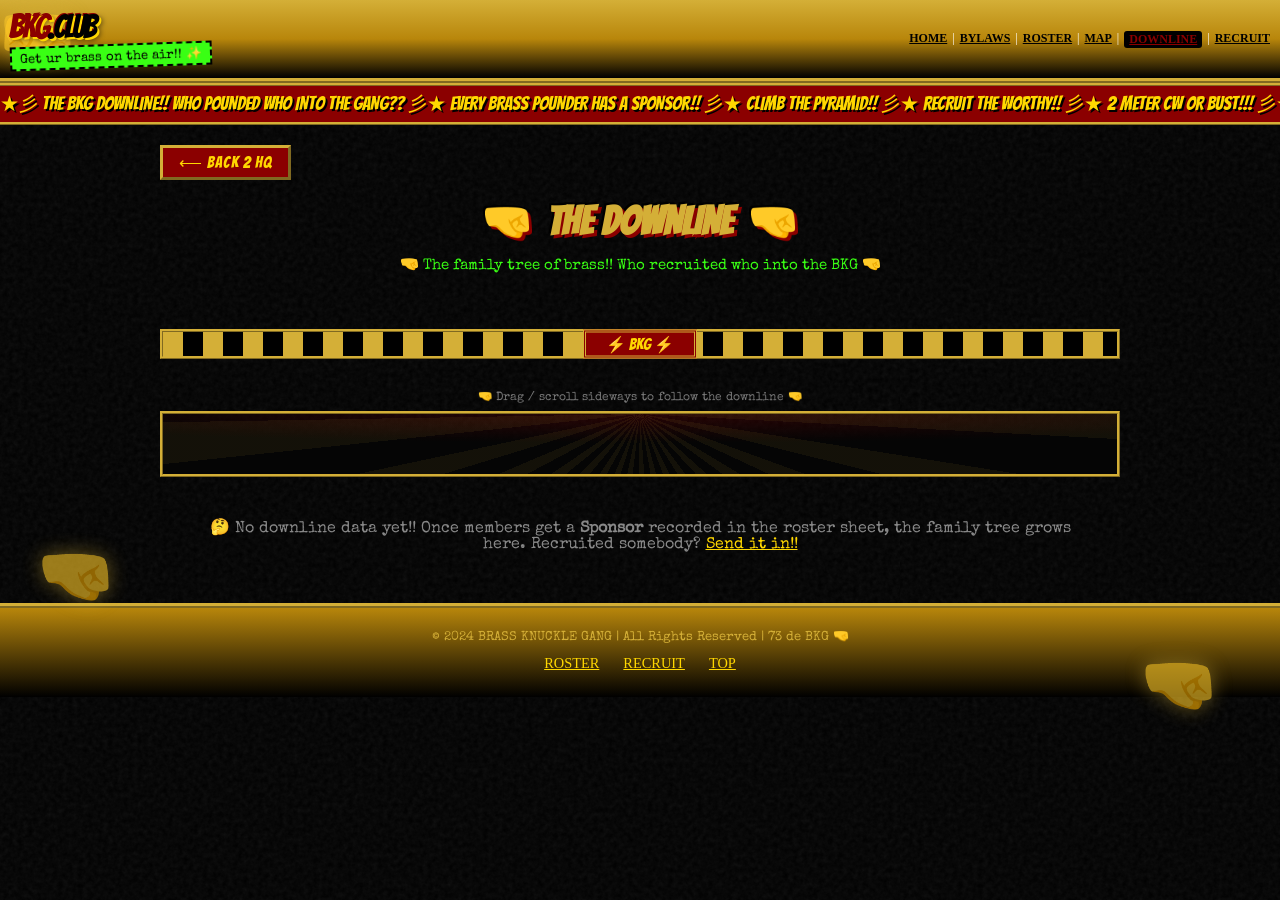
<file: tree.html>
<!DOCTYPE html>
<html lang="en">
<head>
    <meta charset="UTF-8">
    <meta name="viewport" content="width=device-width, initial-scale=1.0">
    <title>~*~BKG DOWNLINE~*~ Who Pounded Who Into The Gang!!</title>
    <link rel="icon" type="image/svg+xml" href="data:image/svg+xml,%3Csvg xmlns='http://www.w3.org/2000/svg' viewBox='0 0 32 32'%3E%3Ccircle cx='16' cy='16' r='15' fill='%231a0a00' stroke='%23D4AF37' stroke-width='2'/%3E%3Crect x='5' y='20' width='22' height='6' rx='2' fill='%23D4AF37'/%3E%3Crect x='5' y='16' width='22' height='5' fill='%23D4AF37'/%3E%3C/svg%3E">
    <link rel="preconnect" href="https://fonts.googleapis.com">
    <link rel="preconnect" href="https://fonts.gstatic.com" crossorigin>
    <link href="https://fonts.googleapis.com/css2?family=Bangers&family=Special+Elite&display=swap" rel="stylesheet">
    <link rel="stylesheet" href="assets/bkg.css">
</head>
<body>
    <div class="tiled-bg"></div>
    <div class="grunge-overlay"></div>
    <div class="floating-knuckle">🤜</div>
    <div class="floating-knuckle">🤛</div>
    <div class="floating-knuckle">🤜</div>
    <div class="floating-knuckle">🤛</div>

    <header class="header">
        <div class="header-content">
            <div class="logo-area">
                <div>
                    <a href="index.html" class="logo-text"><span>BKG</span>.club</a>
                    <div class="tagline">Get ur brass on the air!! ✨</div>
                </div>
            </div>
            <nav class="nav-links">
                <a href="index.html#home">HOME</a> |
                <a href="index.html#bylaws">BYLAWS</a> |
                <a href="index.html#roster">ROSTER</a> |
                <a href="index.html#map">MAP</a> |
                <a href="tree.html" class="active">DOWNLINE</a> |
                <a href="recruit.html">RECRUIT</a>
            </nav>
        </div>
    </header>

    <div class="marquee-container">
        <div class="marquee-text">
            ★彡 THE BKG DOWNLINE!! WHO POUNDED WHO INTO THE GANG?? 彡★ EVERY BRASS POUNDER HAS A SPONSOR!! 彡★ CLIMB THE PYRAMID!! 彡★ RECRUIT THE WORTHY!! 彡★ 2 METER CW OR BUST!!! 彡★
        </div>
    </div>

    <main class="main-wrapper">
        <a href="index.html" class="back-link">⟵ BACK 2 HQ</a>
        <h2 class="section-title">THE DOWNLINE</h2>
        <div class="section-subtitle">🤜 The family tree of brass!! Who recruited who into the BKG 🤜</div>

        <div class="tree-stats" id="treeStats"></div>

        <div class="kingpins" id="kingpins" style="display:none;">
            <div class="kingpins-title">👑 TOP RECRUITERS — THE KINGPINS 👑</div>
            <div id="kingpinsList"></div>
        </div>

        <div class="view-toggle" id="viewToggle" style="display:none;">
            <button class="view-btn is-active" data-view="pyramid">🔺 PYRAMID</button>
            <button class="view-btn" data-view="list">📜 LIST</button>
        </div>

        <div class="section-divider"></div>

        <!-- Pyramid (top-down org chart, dollar-bill / all-seeing-eye style) -->
        <div class="pyramid-view" id="pyramidView">
            <div class="pyramid-hint">🤜 Drag / scroll sideways to follow the downline 🤜</div>
            <div class="pyramid-scroll" id="pyramidScroll">
                <div class="pyramid-stage" id="pyramidStage"></div>
            </div>
        </div>

        <!-- List (indented collapsible tree) -->
        <ul class="tree-root" id="treeRoot" style="display:none;"></ul>

        <div class="tree-empty" id="treeEmpty" style="display:none;">
            🤔 No downline data yet!! Once members get a <strong>Sponsor</strong> recorded
            in the roster sheet, the family tree grows here. Recruited somebody?
            <a href="recruit.html" style="color:var(--brass-light);">Send it in!!</a>
        </div>
    </main>

    <footer class="footer">
        <div class="footer-text">© 2024 BRASS KNUCKLE GANG | All Rights Reserved | 73 de BKG 🤜</div>
        <div class="footer-links">
            <a href="index.html#roster">ROSTER</a>
            <a href="recruit.html">RECRUIT</a>
            <a href="index.html#home">TOP</a>
        </div>
    </footer>

    <!-- Downline data: flat list of {call, name, num, sponsor}. sponsor = sponsoring
         member's callsign, or null/unknown for a root. Auto-generated by
         scripts/build-roster.py from the roster Google Sheet's "Sponsor" column. -->
    <script id="bkg-downline-data" type="application/json"><!-- DOWNLINE_DATA:START -->[]<!-- DOWNLINE_DATA:END --></script>

    <script>
    (function () {
        const dataEl = document.getElementById('bkg-downline-data');
        let members = [];
        try {
            const raw = dataEl.textContent.replace(/<!--[\s\S]*?-->/g, '').trim();
            members = JSON.parse(raw || '[]');
        } catch (e) { members = []; }

        const rootEl = document.getElementById('treeRoot');
        const emptyEl = document.getElementById('treeEmpty');
        const statsEl = document.getElementById('treeStats');

        if (!members.length) {
            emptyEl.style.display = 'block';
            return;
        }

        function esc(s) {
            return String(s == null ? '' : s).replace(/[&<>"]/g, c => (
                { '&': '&amp;', '<': '&lt;', '>': '&gt;', '"': '&quot;' }[c]
            ));
        }

        // Index members by callsign (uppercased) and build the parent→children forest.
        const byCall = {};
        members.forEach(m => { byCall[String(m.call).toUpperCase()] = m; });
        members.forEach(m => { m.children = []; });

        const roots = [];
        members.forEach(m => {
            const sp = m.sponsor ? String(m.sponsor).toUpperCase() : null;
            const parent = sp && byCall[sp] && byCall[sp] !== m ? byCall[sp] : null;
            if (parent) parent.children.push(m);
            else roots.push(m);
        });

        const byNum = (a, b) => (a.num || 0) - (b.num || 0);
        roots.sort(byNum);
        members.forEach(m => m.children.sort(byNum));

        // Total descendants (full downline) for each member.
        function countDownline(m) {
            let total = 0;
            for (const c of m.children) total += 1 + countDownline(c);
            m.downline = total;
            return total;
        }
        let maxDepth = 0;
        function tagDepth(m, d) {
            if (d > maxDepth) maxDepth = d;
            m.children.forEach(c => tagDepth(c, d + 1));
        }
        roots.forEach(r => { countDownline(r); tagDepth(r, 1); });

        // ---- Stats ----
        const recruiters = members.filter(m => m.children.length).length;
        const topDownline = members.reduce((mx, m) => Math.max(mx, m.downline), 0);
        const stats = [
            { num: members.length, label: 'In The Tree' },
            { num: recruiters, label: 'Recruiters' },
            { num: topDownline, label: 'Biggest Downline' },
            { num: maxDepth, label: 'Generations Deep' },
        ];
        statsEl.innerHTML = stats.map(s =>
            '<div class="tree-stat"><div class="tree-stat-num">' + s.num +
            '</div><div class="tree-stat-label">' + s.label + '</div></div>'
        ).join('');

        // ---- Kingpins: ranked by direct recruits ----
        const kingpins = members
            .filter(m => m.children.length)
            .sort((a, b) => b.children.length - a.children.length || a.num - b.num)
            .slice(0, 5);
        if (kingpins.length) {
            const medals = ['🥇', '🥈', '🥉', '4.', '5.'];
            document.getElementById('kingpins').style.display = 'block';
            document.getElementById('kingpinsList').innerHTML = kingpins.map((m, i) =>
                '<div class="kingpin-row">' +
                '<span class="kingpin-rank">' + medals[i] + '</span>' +
                '<a class="kingpin-call" href="https://www.qrz.com/db/' + esc(m.call) + '" target="_blank">' + esc(m.call) + '</a>' +
                '<span class="kingpin-name">' + esc(m.name) + '</span>' +
                '<span class="kingpin-count">' + m.children.length + ' recruit' + (m.children.length === 1 ? '' : 's') +
                (m.downline > m.children.length ? ' · ' + m.downline + ' downline' : '') + '</span>' +
                '</div>'
            ).join('');
        }

        // ---- Render tree ----
        function nodeHtml(m) {
            const hasKids = m.children.length > 0;
            const call = esc(m.call);
            const crown = m.num === 1 ? '<span class="node-crown">👑</span>' : '';
            const founderClass = m.num === 1 ? ' is-founder' : '';
            const downBadge = m.downline > 0
                ? '<span class="node-downline">+' + m.downline + ' downline</span>' : '';
            const numTxt = m.num ? 'BKG #' + String(m.num).padStart(3, '0') : '';

            const li = document.createElement('li');
            li.className = 'tree-node';
            li.innerHTML =
                '<div class="node-card' + founderClass + '">' +
                    '<button class="node-toggle' + (hasKids ? '' : ' leaf') + '" aria-label="toggle">' +
                        (hasKids ? '−' : '·') + '</button>' +
                    crown +
                    '<a class="node-call" href="https://www.qrz.com/db/' + call + '" target="_blank">' + call + '</a>' +
                    '<span class="node-num">' + numTxt + '</span>' +
                    '<span class="node-name">' + esc(m.name) + '</span>' +
                    downBadge +
                '</div>';

            if (hasKids) {
                const ul = document.createElement('ul');
                ul.className = 'tree-children';
                m.children.forEach(c => ul.appendChild(nodeHtml(c)));
                li.appendChild(ul);

                const btn = li.querySelector('.node-toggle');
                btn.addEventListener('click', () => {
                    const collapsed = li.classList.toggle('node-collapsed');
                    btn.textContent = collapsed ? '+' : '−';
                });
            }
            return li;
        }

        roots.forEach(r => rootEl.appendChild(nodeHtml(r)));

        // ---- Render pyramid (top-down org chart, dollar-bill capstone style) ----
        const EYE_SVG =
            '<svg class="capstone-eye" viewBox="0 0 120 96" aria-hidden="true">' +
              '<polygon points="60,4 116,92 4,92" fill="none" stroke="var(--brass-light)" stroke-width="3"/>' +
              '<polygon points="60,4 116,92 4,92" fill="rgba(212,175,55,0.10)"/>' +
              '<line x1="38" y1="62" x2="82" y2="62" stroke="var(--brass-light)" stroke-width="2" opacity="0.7"/>' +
              '<g transform="translate(60,44)">' +
                '<path d="M -22 0 Q 0 -16 22 0 Q 0 16 -22 0 Z" fill="#000" stroke="var(--brass-light)" stroke-width="2.5"/>' +
                '<circle cx="0" cy="0" r="7" fill="var(--brass-light)"/>' +
                '<circle cx="0" cy="0" r="3" fill="#000"/>' +
              '</g>' +
            '</svg>';

        function pBrick(m) {
            const hasKids = m.children.length > 0;
            const call = esc(m.call);
            const numTxt = m.num ? '#' + String(m.num).padStart(3, '0') : '';
            const founder = m.num === 1;
            const li = document.createElement('li');
            li.className = 'pnode';
            li.innerHTML =
                '<div class="pbrick' + (founder ? ' is-founder' : '') + (hasKids ? ' has-kids' : '') + '"' +
                    (hasKids ? ' data-kids="' + m.children.length + '"' : '') + '>' +
                    (founder ? '<span class="pbrick-crown">👑</span>' : '') +
                    '<a class="pbrick-call" href="https://www.qrz.com/db/' + call + '" target="_blank">' + call + '</a>' +
                    '<span class="pbrick-num">' + numTxt + '</span>' +
                    '<span class="pbrick-name">' + esc(m.name) + '</span>' +
                    (hasKids ? '<span class="pbrick-down">🤜 ' + m.downline + '</span>' : '') +
                '</div>';
            if (hasKids) {
                const ul = document.createElement('ul');
                m.children.forEach(c => ul.appendChild(pBrick(c)));
                li.appendChild(ul);
                li.querySelector('.pbrick').addEventListener('click', e => {
                    if (e.target.closest('.pbrick-call')) return; // let QRZ links work
                    li.classList.toggle('pnode-collapsed');
                });
            }
            return li;
        }

        const stage = document.getElementById('pyramidStage');
        const ptree = document.createElement('ul');
        ptree.className = 'ptree';
        const apexLi = document.createElement('li');
        apexLi.className = 'pnode pnode-apex';
        apexLi.innerHTML =
            '<div class="capstone">' + EYE_SVG +
                '<div class="capstone-label">BKG</div>' +
                '<div class="capstone-sub">THE ALL-SEEIN’ GANG</div>' +
            '</div>';
        const apexUl = document.createElement('ul');
        roots.forEach(r => apexUl.appendChild(pBrick(r)));
        apexLi.appendChild(apexUl);
        ptree.appendChild(apexLi);
        stage.appendChild(ptree);

        // ---- View toggle ----
        const toggle = document.getElementById('viewToggle');
        const pView = document.getElementById('pyramidView');
        toggle.style.display = 'flex';
        toggle.querySelectorAll('.view-btn').forEach(btn => {
            btn.addEventListener('click', () => {
                toggle.querySelectorAll('.view-btn').forEach(b => b.classList.remove('is-active'));
                btn.classList.add('is-active');
                const v = btn.dataset.view;
                pView.style.display = v === 'pyramid' ? 'block' : 'none';
                rootEl.style.display = v === 'list' ? 'block' : 'none';
                if (v === 'pyramid') centerPyramid();
            });
        });
        // Pyramid is the default view.
        pView.style.display = 'block';
        rootEl.style.display = 'none';

        // ---- Center + drag-to-pan the pyramid ----
        const scroll = document.getElementById('pyramidScroll');
        function centerPyramid() {
            scroll.scrollLeft = (scroll.scrollWidth - scroll.clientWidth) / 2;
        }
        requestAnimationFrame(centerPyramid);
        window.addEventListener('load', centerPyramid);
        setTimeout(centerPyramid, 150); // after webfonts settle layout
        window.addEventListener('resize', centerPyramid);

        let dragging = false, startX = 0, startScroll = 0;
        scroll.addEventListener('pointerdown', e => {
            if (e.target.closest('a')) return;
            dragging = true; startX = e.clientX; startScroll = scroll.scrollLeft;
            scroll.classList.add('is-grabbing');
        });
        window.addEventListener('pointermove', e => {
            if (!dragging) return;
            scroll.scrollLeft = startScroll - (e.clientX - startX);
        });
        window.addEventListener('pointerup', () => {
            dragging = false; scroll.classList.remove('is-grabbing');
        });
    })();
    </script>
</body>
</html>
</file>
<file: assets/bkg.css>
/* ============================================================
   BKG shared theme — used by tree.html and recruit.html.
   index.html keeps its own inline <style>; this file mirrors
   the same design tokens + shell so the new pages look native.
   ============================================================ */

:root {
    --brass: #D4AF37;
    --brass-light: #FFD700;
    --brass-dark: #B8860B;
    --black: #000000;
    --blood-red: #8B0000;
    --hot-pink: #FF1493;
    --lime: #39FF14;
}

* {
    margin: 0;
    padding: 0;
    box-sizing: border-box;
    cursor: url('data:image/svg+xml,<svg xmlns="http://www.w3.org/2000/svg" width="32" height="32" viewBox="0 0 32 32"><text y="24" font-size="24">🤜</text></svg>') 16 16, auto;
}

body {
    background: #000;
    color: #fff;
    font-family: 'Comic Sans MS', 'Chalkboard SE', cursive;
    min-height: 100vh;
    overflow-x: hidden;
    position: relative;
}

/* Backgrounds */
.tiled-bg {
    position: fixed;
    top: 0; left: 0;
    width: 100%; height: 100%;
    z-index: -2;
    background:
        url('data:image/svg+xml,<svg xmlns="http://www.w3.org/2000/svg" width="100" height="100" viewBox="0 0 100 100"><text x="50" y="60" text-anchor="middle" font-size="40" opacity="0.15" fill="%23D4AF37">🤜</text></svg>'),
        repeating-linear-gradient(0deg, %23000 0px, %23000 2px, %23111 2px, %23111 4px);
    background-size: 100px 100px, 4px 4px;
}

.grunge-overlay {
    position: fixed;
    top: 0; left: 0;
    width: 100%; height: 100%;
    z-index: -1;
    background-image: url('data:image/svg+xml,<svg viewBox="0 0 200 200" xmlns="http://www.w3.org/2000/svg"><filter id="noise"><feTurbulence type="fractalNoise" baseFrequency="0.9" numOctaves="4" stitchTiles="stitch"/><feColorMatrix type="saturate" values="0"/></filter><rect width="100%" height="100%" filter="url(%23noise)" opacity="0.08"/></svg>');
    pointer-events: none;
}

.floating-knuckle {
    position: fixed;
    font-size: 60px;
    opacity: 0.6;
    animation: float 8s ease-in-out infinite;
    z-index: 1;
    filter: drop-shadow(0 0 10px rgba(212, 175, 55, 0.8));
    pointer-events: none;
}
.floating-knuckle:nth-child(1) { top: 10%; left: 5%; animation-delay: 0s; }
.floating-knuckle:nth-child(2) { top: 30%; right: 8%; animation-delay: -2s; transform: scaleX(-1); }
.floating-knuckle:nth-child(3) { top: 60%; left: 3%; animation-delay: -4s; }
.floating-knuckle:nth-child(4) { bottom: 20%; right: 5%; animation-delay: -6s; transform: scaleX(-1); }
@keyframes float {
    0%, 100% { transform: translateY(0) rotate(-5deg); }
    50% { transform: translateY(-20px) rotate(5deg); }
}

/* Header */
.header {
    background: linear-gradient(180deg, var(--brass) 0%, var(--brass-dark) 50%, #000 100%);
    padding: 10px;
    border-bottom: 5px ridge var(--brass);
    position: relative;
    overflow: hidden;
}
.header-content {
    display: flex;
    justify-content: space-between;
    align-items: center;
    gap: 12px;
    flex-wrap: wrap;
    position: relative;
    z-index: 1;
}
.logo-area { display: flex; align-items: center; gap: 15px; }
.logo-text {
    font-family: 'Bangers', cursive;
    font-size: 2rem;
    color: #000;
    text-shadow: 2px 2px 0 var(--brass-light), -1px -1px 0 var(--blood-red), 3px 3px 5px rgba(0,0,0,0.5);
    letter-spacing: -2px;
    text-decoration: none;
    display: block;
}
.logo-text span { color: var(--blood-red); animation: colorPulse 0.5s infinite alternate; }
@keyframes colorPulse { from { color: var(--blood-red); } to { color: #ff0000; } }
.tagline {
    font-family: 'Special Elite', monospace;
    font-size: 0.8rem;
    color: #000;
    background: var(--lime);
    padding: 2px 8px;
    transform: rotate(-2deg);
    display: inline-block;
    border: 2px dashed #000;
}
.nav-links { display: flex; gap: 5px; font-size: 0.75rem; flex-wrap: wrap; }
.nav-links a { color: #000; text-decoration: underline; font-weight: bold; }
.nav-links a:hover { color: var(--blood-red); }
.nav-links a.active { color: var(--blood-red); background: #000; padding: 1px 5px; border-radius: 3px; }

/* Marquee */
.marquee-container {
    background: var(--blood-red);
    border-top: 3px ridge var(--brass);
    border-bottom: 3px ridge var(--brass);
    overflow: hidden;
    padding: 5px 0;
}
.marquee-text {
    display: inline-block;
    white-space: nowrap;
    animation: marquee 15s linear infinite;
    font-family: 'Bangers', cursive;
    font-size: 1.2rem;
    color: var(--brass-light);
    text-shadow: 2px 2px 0 #000;
}
@keyframes marquee {
    0% { transform: translateX(100vw); }
    100% { transform: translateX(-100%); }
}

/* Layout */
.main-wrapper {
    max-width: 1000px;
    margin: 0 auto;
    padding: 20px;
    position: relative;
}
.section-title {
    font-family: 'Bangers', cursive;
    font-size: 2.5rem;
    color: var(--brass);
    text-shadow: 3px 3px 0 var(--blood-red), -2px -2px 0 #000;
    text-align: center;
    margin-bottom: 10px;
    position: relative;
}
.section-title::before, .section-title::after { content: '🤜'; margin: 0 15px; }
.section-subtitle {
    text-align: center;
    font-family: 'Special Elite', monospace;
    color: var(--lime);
    margin-bottom: 25px;
    font-size: 0.95rem;
}
.section-divider {
    height: 30px;
    background: repeating-linear-gradient(90deg, var(--brass) 0px, var(--brass) 20px, #000 20px, #000 40px);
    margin: 30px 0;
    border: 3px ridge var(--brass);
    position: relative;
}
.section-divider::after {
    content: '⚡ BKG ⚡';
    position: absolute;
    top: 50%; left: 50%;
    transform: translate(-50%, -50%);
    background: var(--blood-red);
    color: var(--brass-light);
    font-family: 'Bangers', cursive;
    font-size: 1rem;
    padding: 2px 20px;
    border: 3px double var(--brass);
}
.back-link {
    display: inline-block;
    font-family: 'Bangers', cursive;
    color: var(--brass-light);
    background: var(--blood-red);
    border: 3px outset var(--brass);
    padding: 5px 16px;
    text-decoration: none;
    letter-spacing: 1px;
    margin-bottom: 18px;
}
.back-link:hover { background: #a00000; box-shadow: 0 0 15px var(--brass); }

/* ============================================================
   DOWNLINE TREE (tree.html)
   ============================================================ */
.tree-stats {
    display: flex;
    flex-wrap: wrap;
    justify-content: center;
    gap: 12px;
    margin-bottom: 25px;
}
.tree-stat {
    background: linear-gradient(135deg, #1a1a1a 0%, #0a0a0a 100%);
    border: 3px ridge var(--brass);
    padding: 10px 18px;
    text-align: center;
    min-width: 110px;
}
.tree-stat-num {
    font-family: 'Bangers', cursive;
    font-size: 1.8rem;
    color: var(--brass-light);
    text-shadow: 2px 2px 0 var(--blood-red);
}
.tree-stat-label {
    font-family: 'Special Elite', monospace;
    font-size: 0.65rem;
    color: #888;
    text-transform: uppercase;
}

/* Kingpins leaderboard */
.kingpins {
    background: linear-gradient(135deg, #2a1a00 0%, #0a0500 100%);
    border: 4px ridge var(--brass-light);
    box-shadow: 0 0 25px rgba(212, 175, 55, 0.3);
    padding: 16px;
    margin-bottom: 28px;
}
.kingpins-title {
    font-family: 'Bangers', cursive;
    font-size: 1.5rem;
    color: var(--brass-light);
    text-shadow: 2px 2px 0 var(--blood-red);
    text-align: center;
    margin-bottom: 12px;
}
.kingpin-row {
    display: flex;
    align-items: center;
    gap: 10px;
    padding: 6px 8px;
    border-bottom: 1px dashed rgba(212, 175, 55, 0.3);
}
.kingpin-row:last-child { border-bottom: none; }
.kingpin-rank { font-family: 'Bangers', cursive; font-size: 1.3rem; color: var(--brass); width: 38px; }
.kingpin-call { font-family: 'Bangers', cursive; font-size: 1.2rem; color: var(--brass-light); text-decoration: none; }
.kingpin-call:hover { text-shadow: 0 0 10px var(--brass); }
.kingpin-name { font-family: 'Comic Sans MS', cursive; font-size: 0.8rem; color: #888; flex: 1; }
.kingpin-count {
    font-family: 'Special Elite', monospace;
    font-size: 0.8rem;
    color: #000;
    background: var(--lime);
    padding: 2px 10px;
    border: 2px solid #000;
    white-space: nowrap;
}

/* Tree nodes (nested list) */
.tree-root { list-style: none; }
.tree-children { list-style: none; margin-left: 26px; border-left: 3px dotted var(--brass-dark); padding-left: 14px; }
.tree-node { margin: 8px 0; position: relative; }

.node-card {
    display: flex;
    align-items: center;
    gap: 10px;
    background: #111;
    border: 3px ridge var(--brass);
    padding: 8px 12px;
    transition: all 0.2s;
}
.node-card:hover { box-shadow: 0 0 20px rgba(212, 175, 55, 0.5); transform: translateX(3px); }
.node-card.is-founder {
    background: linear-gradient(135deg, #2a1a00 0%, #0a0500 100%);
    border: 4px ridge var(--brass-light);
    box-shadow: 0 0 20px rgba(212, 175, 55, 0.4);
}
.node-toggle {
    font-family: 'Bangers', cursive;
    background: var(--blood-red);
    color: var(--brass-light);
    border: 2px outset var(--brass);
    width: 26px; height: 26px;
    line-height: 1;
    flex-shrink: 0;
    font-size: 1rem;
}
.node-toggle.leaf { visibility: hidden; }
.node-call {
    font-family: 'Bangers', cursive;
    font-size: 1.25rem;
    color: var(--brass);
    text-shadow: 1px 1px 0 var(--blood-red);
    text-decoration: none;
}
.node-call:hover { color: var(--brass-light); text-shadow: 1px 1px 0 var(--blood-red), 0 0 10px var(--brass); }
.node-num { font-family: 'Special Elite', monospace; font-size: 0.7rem; color: #666; }
.node-name { font-family: 'Comic Sans MS', cursive; font-size: 0.8rem; color: #888; flex: 1; }
.node-crown { font-size: 1rem; }
.node-downline {
    font-family: 'Special Elite', monospace;
    font-size: 0.7rem;
    color: var(--lime);
    border: 1px solid var(--lime);
    padding: 1px 7px;
    white-space: nowrap;
}
.node-collapsed > .tree-children { display: none; }
.tree-empty {
    text-align: center;
    font-family: 'Special Elite', monospace;
    color: #888;
    padding: 30px;
}

/* ---- View toggle (pyramid / list) ---- */
.view-toggle {
    display: flex;
    justify-content: center;
    gap: 8px;
    margin: 4px 0 6px;
}
.view-btn {
    font-family: 'Bangers', cursive;
    font-size: 1.1rem;
    letter-spacing: 1px;
    color: var(--brass);
    background: #111;
    border: 3px outset var(--brass-dark);
    padding: 6px 18px;
}
.view-btn:hover { color: var(--brass-light); box-shadow: 0 0 12px rgba(212,175,55,0.4); }
.view-btn.is-active {
    color: #000;
    background: linear-gradient(180deg, var(--brass-light) 0%, var(--brass-dark) 100%);
    border-style: inset;
}

/* ============================================================
   DOWNLINE PYRAMID — top-down org chart, dollar-bill capstone
   ============================================================ */
.pyramid-view { margin-bottom: 10px; }
.pyramid-hint {
    text-align: center;
    font-family: 'Special Elite', monospace;
    font-size: 0.72rem;
    color: #777;
    margin-bottom: 8px;
}
.pyramid-scroll {
    overflow-x: auto;
    overflow-y: hidden;
    padding: 18px 0 24px;
    border: 3px ridge var(--brass);
    /* golden sunburst rays radiating from the apex (top-center) */
    background:
        repeating-conic-gradient(from 0deg at 50% 0%,
            rgba(212,175,55,0.07) 0deg 5deg, transparent 5deg 11deg),
        radial-gradient(120% 80% at 50% 0%, rgba(139,0,0,0.25) 0%, #050505 60%);
    cursor: grab;
}
.pyramid-scroll.is-grabbing { cursor: grabbing; }
.pyramid-stage {
    display: inline-block;
    min-width: 100%;
    padding: 0 30px;
}

/* Org-chart connectors (classic nested-ul tree) */
.ptree, .ptree ul {
    display: flex;
    justify-content: center;
    list-style: none;
    padding-top: 22px;
    position: relative;
}
.ptree { padding-top: 0; }
.pnode {
    position: relative;
    padding: 22px 10px 0;
    text-align: center;
}
/* connector lines up to the parent */
.pnode::before, .pnode::after {
    content: '';
    position: absolute;
    top: 0;
    right: 50%;
    width: 50%;
    height: 22px;
    border-top: 3px solid var(--brass-dark);
}
.pnode::after {
    right: auto;
    left: 50%;
    border-left: 3px solid var(--brass-dark);
}
.pnode:first-child::before, .pnode:last-child::after { border: 0 none; }
.pnode:last-child::before { border-right: 3px solid var(--brass-dark); }
.pnode:only-child::before, .pnode:only-child::after { display: none; }
.pnode:only-child { padding-top: 22px; }
/* vertical drop from a parent down to its children row */
.ptree ul::before {
    content: '';
    position: absolute;
    top: 0;
    left: 50%;
    width: 0;
    height: 22px;
    border-left: 3px solid var(--brass-dark);
}
/* the apex has no parent — kill its incoming connectors */
.pnode-apex::before, .pnode-apex::after { display: none; }
.pnode-apex { padding-top: 0; }
.pnode-collapsed > ul { display: none; }

/* Brick = a member node */
.pbrick {
    display: inline-flex;
    flex-direction: column;
    align-items: center;
    gap: 1px;
    min-width: 92px;
    background: linear-gradient(180deg, #1d1d1d 0%, #0a0a0a 100%);
    border: 3px ridge var(--brass);
    padding: 6px 10px;
    position: relative;
    transition: all 0.15s;
}
.pbrick.has-kids { cursor: pointer; }
.pbrick:hover { box-shadow: 0 0 18px rgba(212,175,55,0.55); transform: translateY(-2px); z-index: 5; }
.pbrick.is-founder {
    background: linear-gradient(180deg, #3a2600 0%, #0a0500 100%);
    border: 4px ridge var(--brass-light);
    box-shadow: 0 0 22px rgba(212,175,55,0.5);
}
.pbrick-crown { position: absolute; top: -14px; font-size: 1rem; }
.pbrick-call {
    font-family: 'Bangers', cursive;
    font-size: 1.05rem;
    color: var(--brass);
    text-shadow: 1px 1px 0 var(--blood-red);
    text-decoration: none;
    line-height: 1.1;
}
.pbrick.is-founder .pbrick-call { color: var(--brass-light); }
.pbrick-call:hover { color: var(--brass-light); text-shadow: 1px 1px 0 var(--blood-red), 0 0 8px var(--brass); }
.pbrick-num { font-family: 'Special Elite', monospace; font-size: 0.6rem; color: #777; }
.pbrick-name {
    font-family: 'Comic Sans MS', cursive;
    font-size: 0.6rem;
    color: #888;
    max-width: 110px;
    white-space: nowrap;
    overflow: hidden;
    text-overflow: ellipsis;
}
.pbrick-down {
    margin-top: 2px;
    font-family: 'Special Elite', monospace;
    font-size: 0.58rem;
    color: #000;
    background: var(--lime);
    border: 1px solid #000;
    padding: 0 6px;
}
.pnode-collapsed > .pbrick.has-kids::after {
    content: '▸ ' attr(data-kids);
    position: absolute;
    bottom: -16px;
    left: 50%;
    transform: translateX(-50%);
    font-family: 'Special Elite', monospace;
    font-size: 0.6rem;
    color: var(--brass);
    white-space: nowrap;
}

/* Capstone — the all-seeing-eye apex */
.capstone {
    display: inline-flex;
    flex-direction: column;
    align-items: center;
    padding: 4px 10px 8px;
    filter: drop-shadow(0 0 14px rgba(212,175,55,0.7));
    animation: capstonePulse 2.4s ease-in-out infinite;
}
@keyframes capstonePulse {
    0%, 100% { filter: drop-shadow(0 0 10px rgba(212,175,55,0.5)); }
    50% { filter: drop-shadow(0 0 22px rgba(212,175,55,0.9)); }
}
.capstone-eye { width: 92px; height: 74px; display: block; }
.capstone-label {
    font-family: 'Bangers', cursive;
    font-size: 1.5rem;
    color: var(--brass-light);
    text-shadow: 2px 2px 0 var(--blood-red);
    letter-spacing: 2px;
    margin-top: -6px;
}
.capstone-sub {
    font-family: 'Special Elite', monospace;
    font-size: 0.55rem;
    color: var(--brass);
    letter-spacing: 1px;
}

/* ============================================================
   RECRUIT FORM (recruit.html)
   ============================================================ */
.recruit-form {
    background: linear-gradient(135deg, #1a1a1a 0%, #0a0a0a 100%);
    border: 4px ridge var(--brass);
    padding: 22px;
    max-width: 640px;
    margin: 0 auto;
}
.form-fieldset { border: 2px dashed var(--brass-dark); padding: 14px; margin-bottom: 18px; }
.form-legend {
    font-family: 'Bangers', cursive;
    font-size: 1.3rem;
    color: var(--brass-light);
    text-shadow: 2px 2px 0 var(--blood-red);
    padding: 0 8px;
}
.form-row { margin-bottom: 12px; }
.form-row label {
    display: block;
    font-family: 'Special Elite', monospace;
    font-size: 0.8rem;
    color: var(--brass);
    margin-bottom: 4px;
    text-transform: uppercase;
}
.form-row label .req { color: var(--hot-pink); }
.form-row input, .form-row select, .form-row textarea {
    width: 100%;
    font-family: 'Comic Sans MS', cursive;
    font-size: 0.95rem;
    padding: 8px;
    background: #000;
    color: var(--lime);
    border: 3px inset #444;
}
.form-row input:focus, .form-row select:focus, .form-row textarea:focus {
    outline: none;
    border-color: var(--brass-light);
    box-shadow: 0 0 10px rgba(212, 175, 55, 0.5);
}
.form-hint { font-size: 0.7rem; color: #777; font-family: 'Special Elite', monospace; margin-top: 3px; }
.form-grid { display: grid; grid-template-columns: 1fr 1fr; gap: 12px; }
.submit-btn {
    display: block;
    width: 100%;
    font-family: 'Bangers', cursive;
    font-size: 1.6rem;
    letter-spacing: 2px;
    color: var(--brass-light);
    background: linear-gradient(180deg, var(--blood-red) 0%, #5a0000 100%);
    border: 4px outset var(--brass);
    padding: 12px;
    text-shadow: 2px 2px 0 #000;
    transition: all 0.2s;
}
.submit-btn:hover { background: linear-gradient(180deg, #b00000 0%, #6a0000 100%); box-shadow: 0 0 25px var(--brass); }
.submit-btn:active { border-style: inset; }
.submit-btn:disabled { opacity: 0.5; }

.form-note {
    font-family: 'Special Elite', monospace;
    font-size: 0.78rem;
    color: #999;
    background: #000;
    border: 2px solid var(--brass-dark);
    padding: 12px;
    margin-bottom: 18px;
    line-height: 1.5;
}
.form-success {
    display: none;
    text-align: center;
    background: linear-gradient(135deg, #0a2a0a 0%, #001500 100%);
    border: 4px ridge var(--lime);
    padding: 30px;
    max-width: 640px;
    margin: 0 auto;
}
.form-success.show { display: block; }
.form-success h2 {
    font-family: 'Bangers', cursive;
    font-size: 2.2rem;
    color: var(--lime);
    text-shadow: 2px 2px 0 #000;
    margin-bottom: 12px;
}
.form-success p { font-family: 'Comic Sans MS', cursive; color: #ccc; margin-bottom: 8px; }
.config-warning {
    background: var(--blood-red);
    color: var(--brass-light);
    border: 3px dashed var(--brass);
    padding: 12px;
    margin-bottom: 18px;
    font-family: 'Special Elite', monospace;
    font-size: 0.8rem;
    text-align: center;
}

/* Footer */
.footer {
    background: linear-gradient(180deg, var(--brass-dark) 0%, #000 100%);
    border-top: 5px ridge var(--brass);
    padding: 20px;
    text-align: center;
}
.footer-text { font-family: 'Special Elite', monospace; color: var(--brass); font-size: 0.8rem; margin-bottom: 10px; }
.footer-links { margin-bottom: 5px; }
.footer-links a { color: var(--brass-light); font-family: 'Comic Sans MS', cursive; font-size: 0.9rem; margin: 0 10px; text-decoration: underline; }

@media (max-width: 600px) {
    .form-grid { grid-template-columns: 1fr; }
    .section-title { font-size: 1.8rem; }
    .logo-text { font-size: 1.5rem; }
    .node-name { display: none; }
}
</file>
